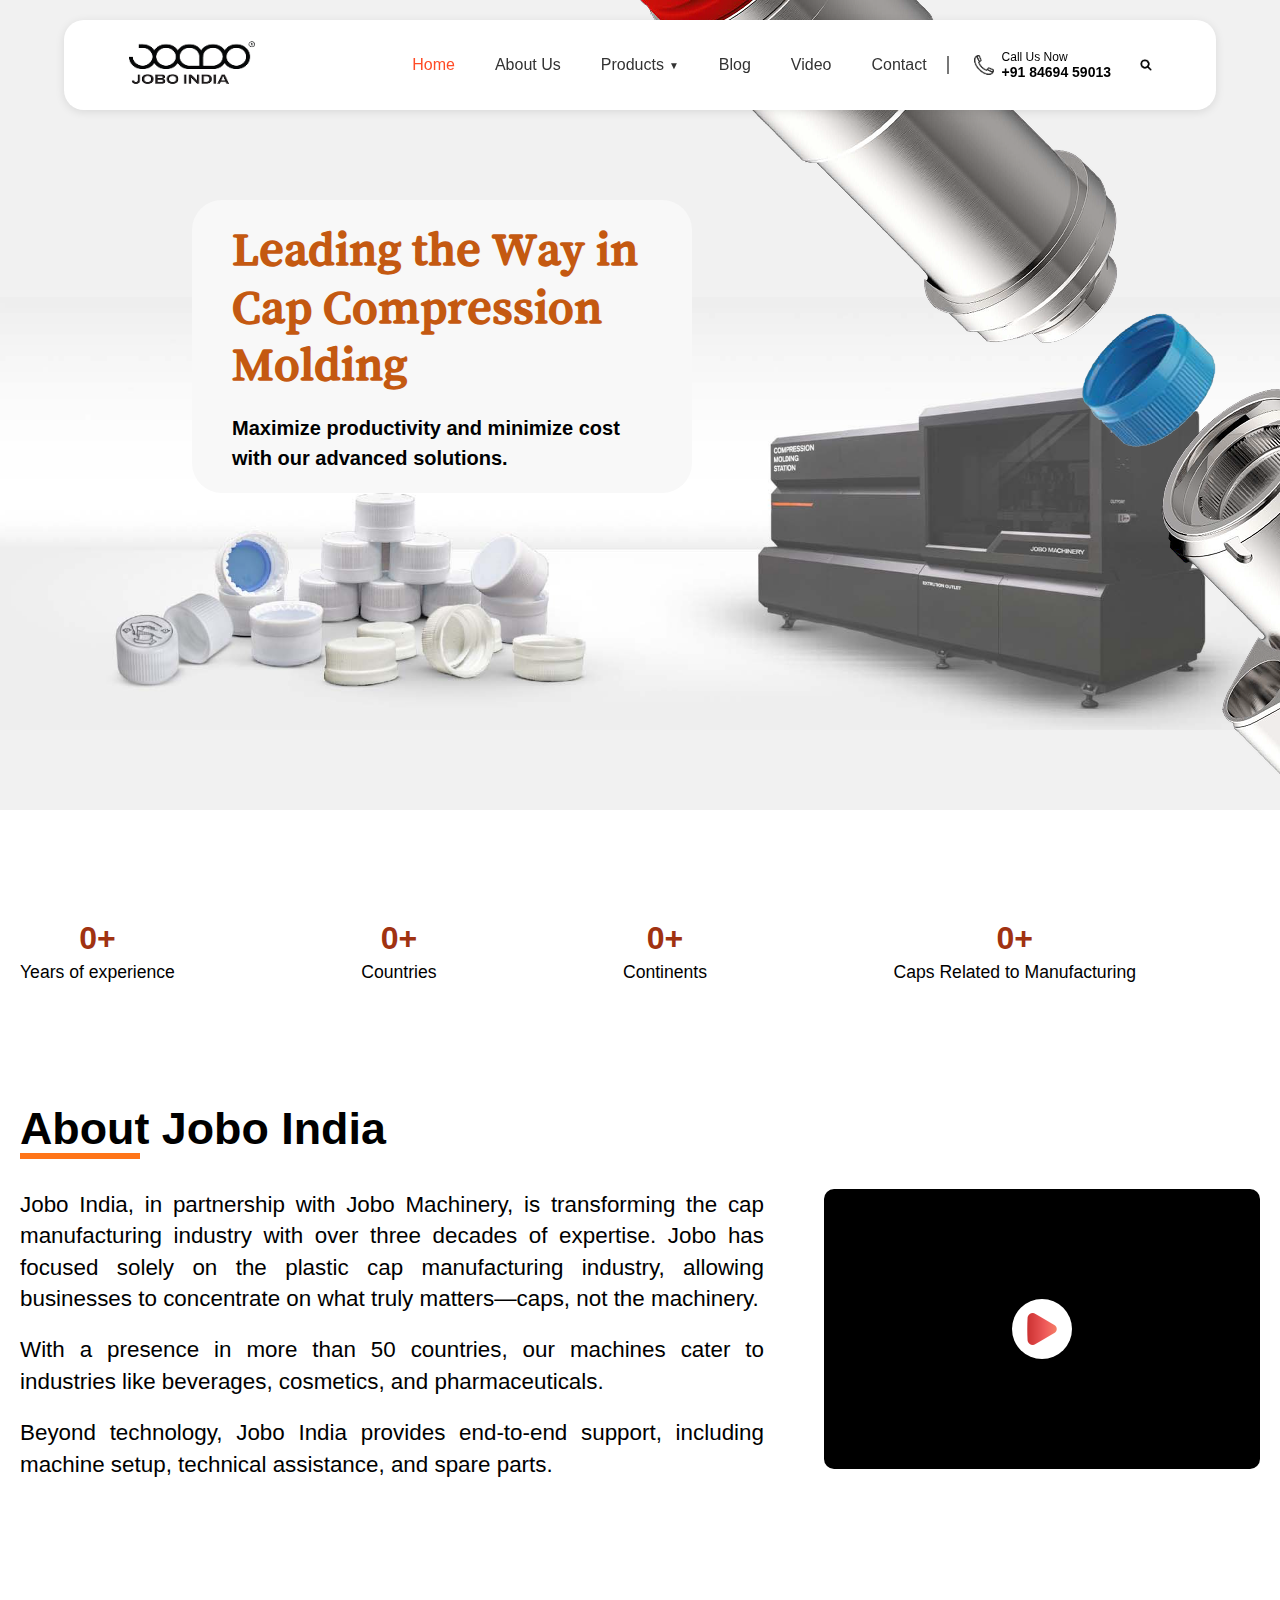
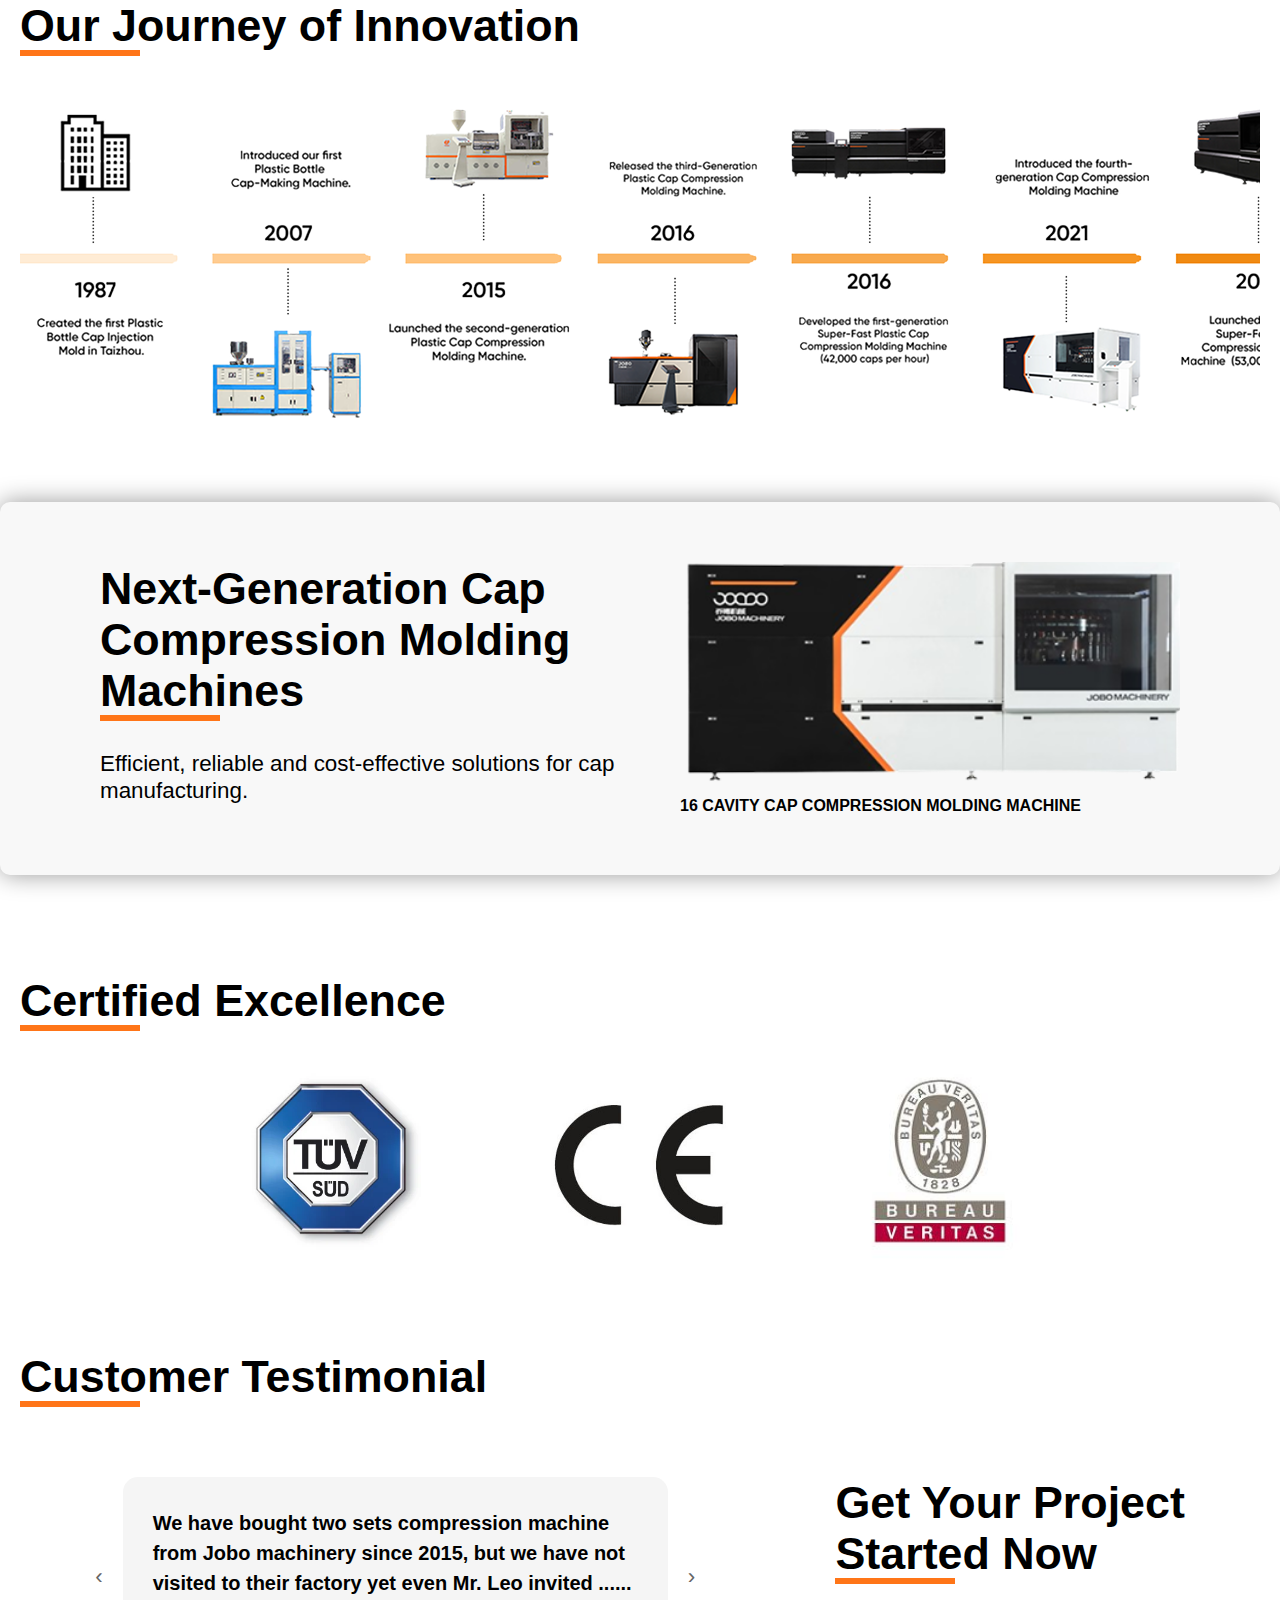
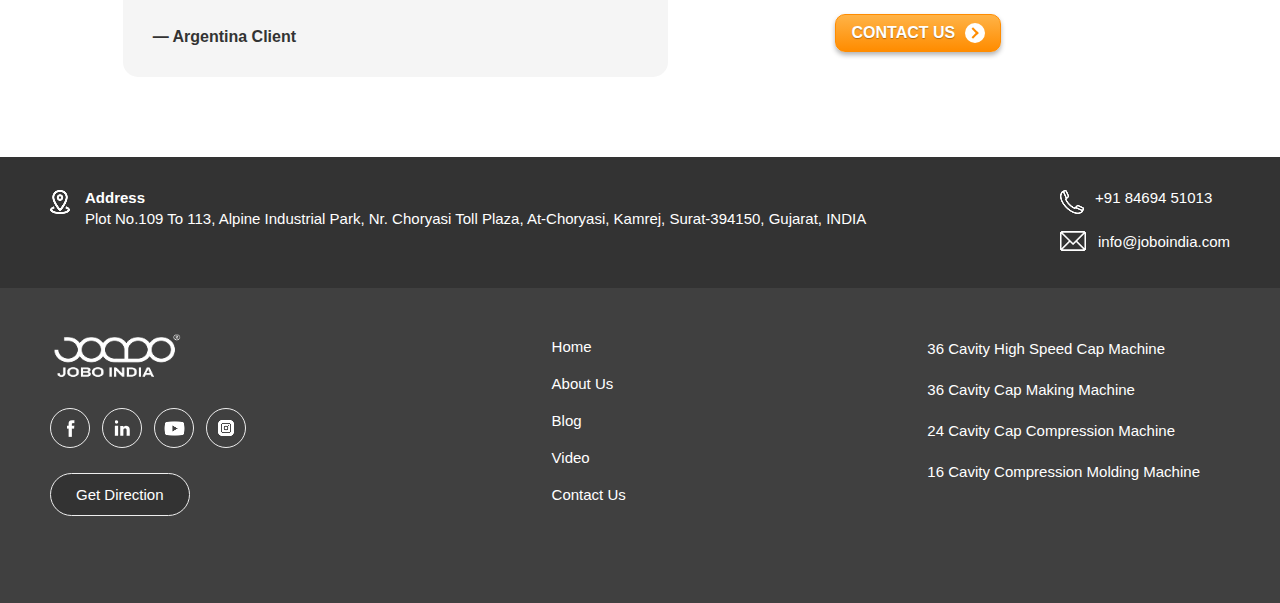
<file: index.html>
<!DOCTYPE html>
<html lang="en">
<head>
    <meta charset="UTF-8">
    <meta name="viewport" content="width=device-width, initial-scale=1.0">
    <title>Cap Compression Molding</title>
    <link rel="stylesheet" href="styles.css">
</head>
<body>
    <nav class="navbar">
        <a href="/index.html">
            <div class="logo" style="margin-bottom:0px;">
                <img src="./images/logo/logo.png" alt="JOBO INDIA">
            </div>
        </a>
        <div class="navbar-content">
            <div class="nav-links">
                <a href="#" class="active">Home</a>
                <a href="/about.html">About Us</a>
                <div class="dropdown">
                    <a href="#">Products</a>
                    <div class="dropdown-menu">
                        <a href="/product-four.html">36 Cavity High Speed Cap Machine</a>
                    <a href="/product-three.html">36 Cavity Cap Making Machine</a>
                    <a href="/product-two.html">24 Cavity Cap Compression Machine</a>
                    <a href="/product.html">16 Cavity Compression Molding Machine</a>
                    </div>
                </div>
                <a href="#">Blog</a>
                <a href="/videos.html">Video</a>
                <a href="#">Contact</a>
            </div>
            <div class="call-button">
                <img src="./images/icons/call.png" alt="phone">
                <div style="display: flex; flex-direction: column;">
                    <span style="font-size:12px;font-weight:500;">Call Us Now</span>
                    <span style="font-size:14px;font-weight:600;">+91 84694 59013</span>
                </div>
            </div>
            <div class="search-button">
                <img src="./images/icons/search.png" alt="search">
            </div>
        </div>
        
        <div class="mobile-menu-btn">
            <span></span>
            <span></span>
            <span></span>
        </div>
    </nav>

    <div class="banner-wrapper">
        <header class="hero">
            <div class="hero-content">
                <h1>Leading the Way in Cap Compression Molding</h1>
                <p>Maximize productivity and minimize cost with our advanced solutions.</p>
            </div>
            
        </header>
        <div class="machine-image">
            <img src="./images/banner/homeBannerTwo.png" alt="Machinery">
        </div>
    </div>

    <!-- ------------ stats container ------------ -->

    <div class="stats-container container">
       <div class="stats-wrapper">
            <div class="stat-item">
                <div class="count-wrapper">
                    <span class="stat-number" data-count="35">0</span><span>+</span>
                </div>
                <p class="stat-label">Years of experience</p>
            </div>
            <div class="stat-item">
                <div class="count-wrapper">
                    <span class="stat-number" data-count="50">0</span><span>+</span>
                </div>
                <p class="stat-label">Countries</p>
            </div>
            <div class="stat-item">
                <div class="count-wrapper">
                    <span class="stat-number" data-count="5">0</span><span>+</span>
                </div>
                <p class="stat-label">Continents</p>
            </div>
            <div class="stat-item">
                <div class="count-wrapper">
                    <span class="stat-number" data-count="280000000000">0</span><span>+</span>
                </div>
                <p class="stat-label">Caps Related to Manufacturing</p>
            </div>
       </div>
    </div>


    <!-- ------------------- about section ----------------- -->

    <section class="about-section container">
        <div class="about-content">
            <h2 class="title">About Jobo India</h2>
            <p class="about-text">
                Jobo India, in partnership with Jobo Machinery, is transforming the cap manufacturing industry with over three decades of expertise. 
                Jobo has focused solely on the plastic cap manufacturing industry, allowing businesses to concentrate on what truly matters—caps, not the machinery.
            </p>
            <p class="about-text">
                With a presence in more than 50 countries, our machines cater to industries like beverages, cosmetics, and pharmaceuticals.
            </p>
            <p class="about-text">
                Beyond technology, Jobo India provides end-to-end support, including machine setup, technical assistance, and spare parts.
            </p>
        </div>
        <div class="about-video">
            <iframe width="100%" height="100%" src="https://www.youtube.com/embed/YbJdonwyXUM?si=PECOtCnrYdE19nOH" title="YouTube video player" frameborder="0" allow="accelerometer; autoplay; clipboard-write; encrypted-media; gyroscope; picture-in-picture; web-share" referrerpolicy="strict-origin-when-cross-origin" allowfullscreen></iframe>
            <div class="play-button">
                <img src="./images/icons/play.png" alt="play-buton">
            </div>
        </div>
    </section>



    <!-- ------------------- history section ----------------- -->

    <section class="history-section container">
            <div class="history-content" style="overflow:auto;">
                <h2 class="title">Our Journey of Innovation</h2>
                <div class="history-wrapper">
                    <img src="./images/banner/history.png" alt="history-image">
                </div>
            </div>
    </section>


    <!-- ------------------- machine section ----------------- -->

    <div class="machine-section">
        <div class="machine-content">
            <h1 class="title">Next-Generation Cap Compression Molding Machines</h1>
            <p>Efficient, reliable and cost-effective solutions for cap manufacturing.</p>
        </div>
        <div class="machine-img">
            <img src="/./images/product/home_prod.png" alt="16 CAVITY CAP COMPRESSION MOLDING MACHINE">
            <h4 class="machine-title">16 CAVITY CAP COMPRESSION MOLDING MACHINE</h4>
        </div>
    </div>

    <!-- ---------------- certified section -------------- -->

    <div class="certified-section container">
        <h2 class="title">Certified Excellence</h2>
        <div class="certificate-wrapper">
            <div class="certification-logos">
                <img src="./images/certificate/certi1.webp" alt="TUV SUD Certification" class="tuv-logo">
            </div>
            <div class="certification-logos">
                <img src="./images/certificate/certi2.jpg" alt="CE Certification" class="ce-logo">
            </div>
            <div class="certification-logos">
                <img src="./images/certificate/certi3.jpg" alt="Bureau Veritas Certification" class="veritas-logo">
            </div>
        </div>
    </div>


    <!-- ---------------------- testimonial section --------------------- -->

    <div class="testimonial-container container">
        <h2 class="title">Customer Testimonial</h2>
        <div class="testi-wrapper">
            <div class="testimonial-section">
                <div class="testimonial-slider">
                    <span class="arrow" onclick="moveSlide(-1)">&#8249;</span>
                    <div class="testimonial-wrapper">
                        <div class="testimonials" id="testimonialSlides">
                            <div class="testimonial-content">
                                <p class="testimonial-text">We have bought two sets compression machine from Jobo machinery since 2015, but we have not visited to their factory yet even Mr. Leo invited ......</p>
                                <p class="client-name">— Argentina Client</p>
                            </div>
                            <div class="testimonial-content">
                                <p class="testimonial-text">The quality of the compression molding machine exceeded our expectations. The technical support team has been very responsive...</p>
                                <p class="client-name">— Brazil Customer</p>
                            </div>
                            <div class="testimonial-content">
                                <p class="testimonial-text">After implementing the Jobo machinery solutions, our production efficiency increased by 40%. Their after-sales service is exceptional...</p>
                                <p class="client-name">— Mexico Industrial</p>
                            </div>
                            <div class="testimonial-content">
                                <p class="testimonial-text">The installation process was smooth, and the training provided was comprehensive. We're looking forward to our next purchase...</p>
                                <p class="client-name">— Colombia Factory</p>
                            </div>
                        </div>
                    </div>
                    <span class="arrow" onclick="moveSlide(1)">&#8250;</span>
                </div>
            </div>
            <div class="project-section">
                <h2 class="title">Get Your Project <br> Started Now</h2>
                <a href="#" class="contact-button">
                    <div class="contact-button-inner">
                        <span class="contact-text">CONTACT US</span>
                        <div class="arrow-circle">
                            <i class="arrowbtn"></i>
                        </div>
                    </div>
                </a>
            </div>
        </div>
    </div>



    <div class="footer-above ">
        <div class="contact-info">
            <div class="contact-item">

                <div class="icon"><img src="/images/icons/address.png" alt="JOBO INDIA"></div>
                <div>
                    <h4>Address</h4>
                    <div>Plot No.109 To 113, Alpine Industrial Park, Nr. Choryasi Toll Plaza, At-Choryasi, Kamrej, Surat-394150, Gujarat, INDIA</div>
                </div>
            </div>
            
            <div style="display: flex; flex-direction: column; align-items: start; justify-content: space-between;">
                <div class="contact-item" style="margin-bottom:15px;">
                    <div class="icon"><img src="/images/icons/call_white.png" alt="JOBO INDIA"></div>
                    <div>+91 84694 51013</div>
                </div>
                
                <div class="contact-item" style="display:flex; justify-content: center; align-items: center; gap: 18px;">
                    <div class="icon" style="margin-bottom:10px;"><img src="/images/icons/mail.png" alt="JOBO INDIA"></div>
                    <div>info@joboindia.com</div>
                </div>
            </div>
        </div>
    </div>
    <footer class="footer">
        <div class="footer-content">
            <div class="left-section">
                <div class="logo">
                    <img src="/images/logo/logo_white.png" alt="JOBO INDIA">
                </div>
                
                
                
                <div class="social-icons">
                    <div class="social-icon"><img src="/images/icons/fb.png" alt="JOBO INDIA"></div>
                    <div class="social-icon"><img src="/images/icons/linkedin.png" alt="JOBO INDIA"></div>
                    <div class="social-icon"><img src="/images/icons/youtube.png" alt="JOBO INDIA"></div>
                    <div class="social-icon"><img src="/images/icons/insta.png" alt="JOBO INDIA"></div>
                </div>
                
                <a href="#" class="get-direction">Get Direction</a>
            </div>
            
                <div class="navigation">
                    <a href="#">Home</a>
                    <a href="/about.html">About Us</a>
                    <a href="#">Blog</a>
                    <a href="/videos.html">Video</a>
                    <a href="#">Contact Us</a>
                </div>
                
                <div class="products">
                       <a href="/product-four.html">36 Cavity High Speed Cap Machine</a>
                    <a href="/product-three.html">36 Cavity Cap Making Machine</a>
                    <a href="/product-two.html">24 Cavity Cap Compression Machine</a>
                    <a href="/product.html">16 Cavity Compression Molding Machine</a>
                </div>
        </div>
    </footer>
    
    

    



    <script src="script.js"></script>
    <script src="hoverMenu.js"></script>
    <script src="hideinspect.js"></script>
    
</body>
</html>
</file>
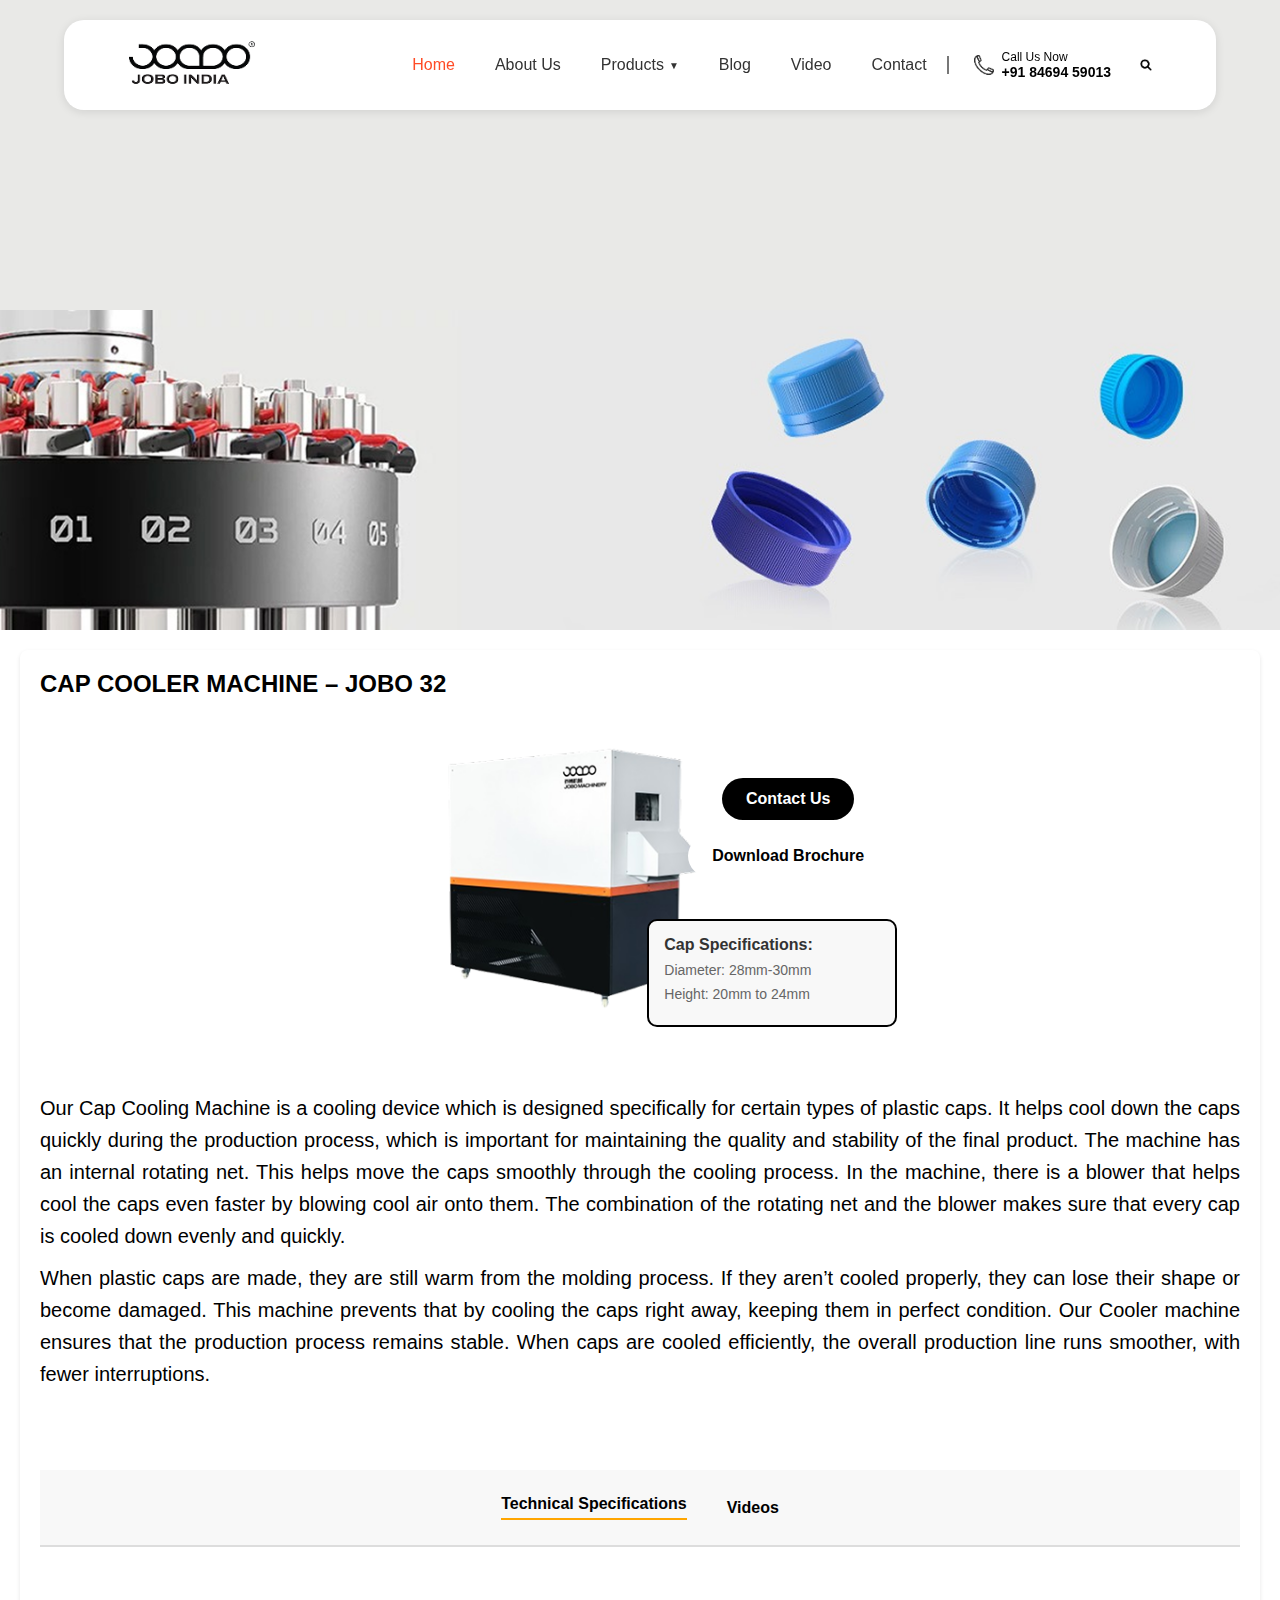
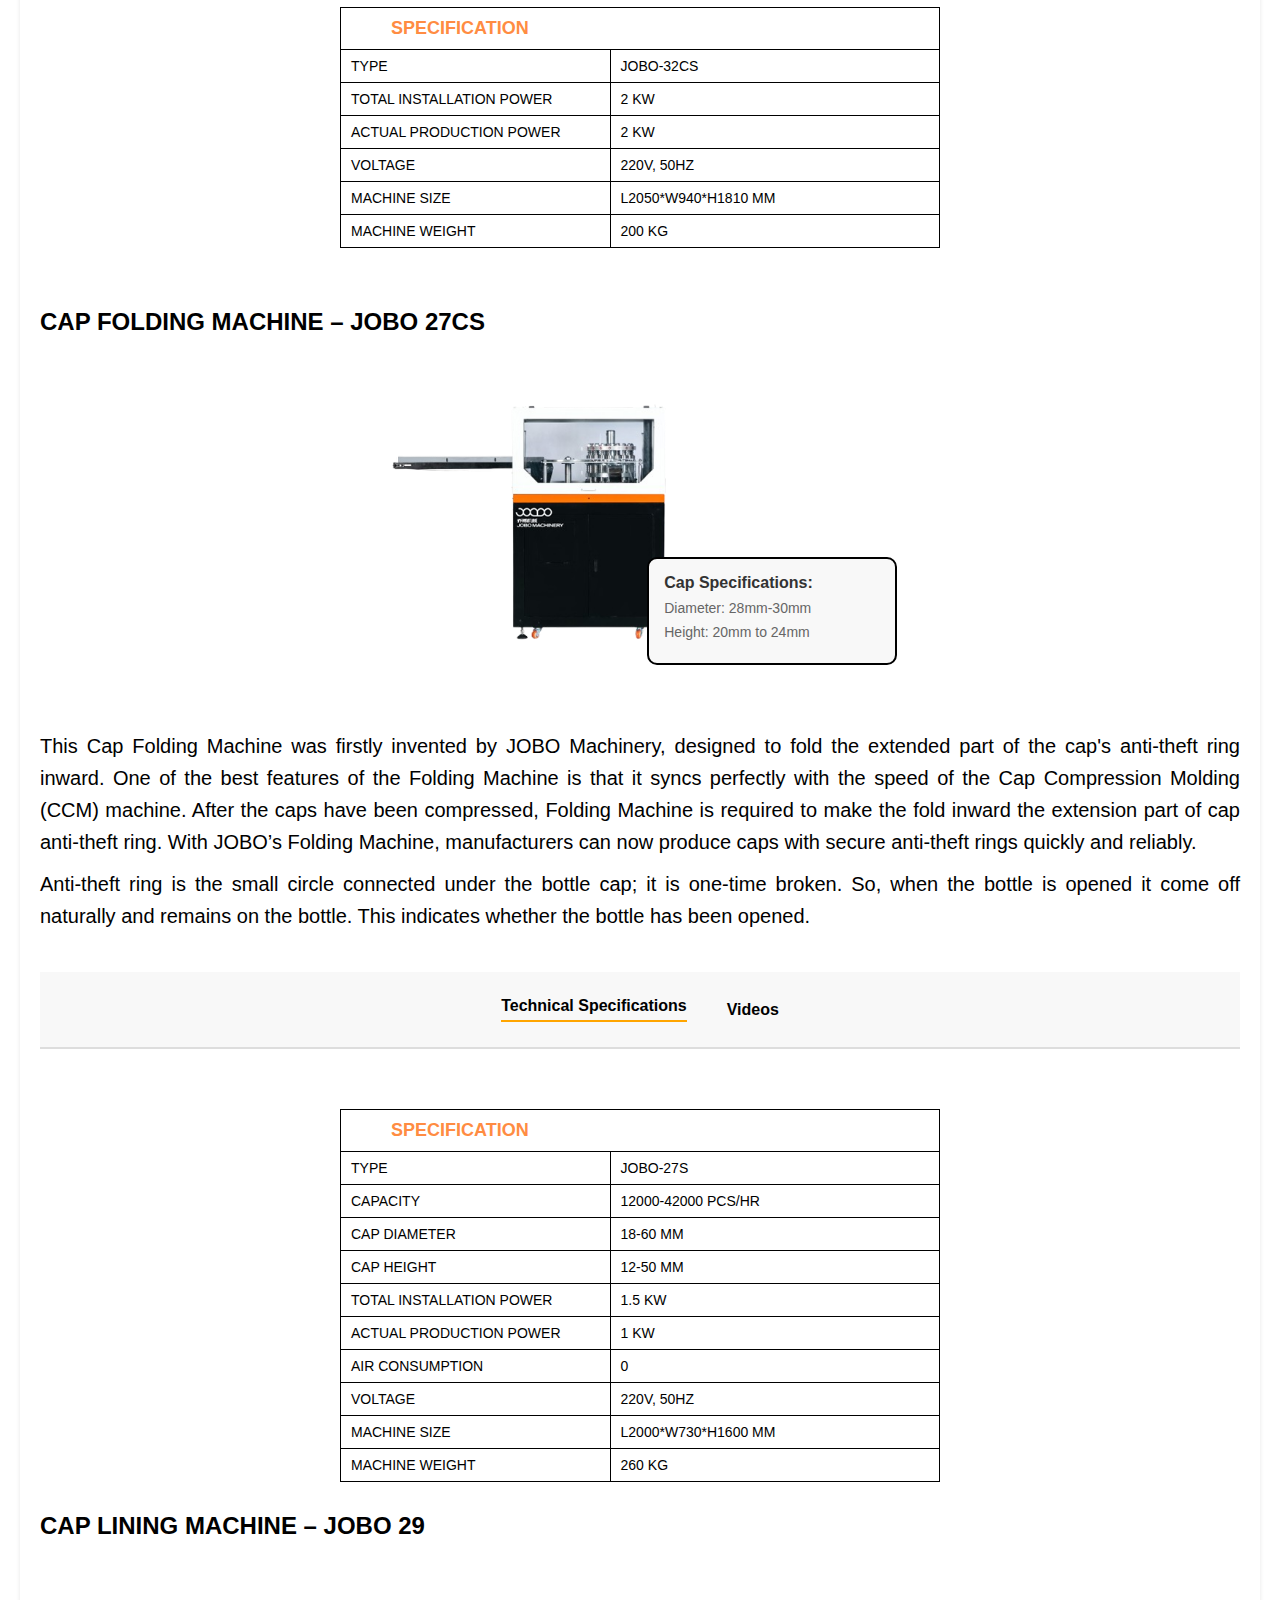
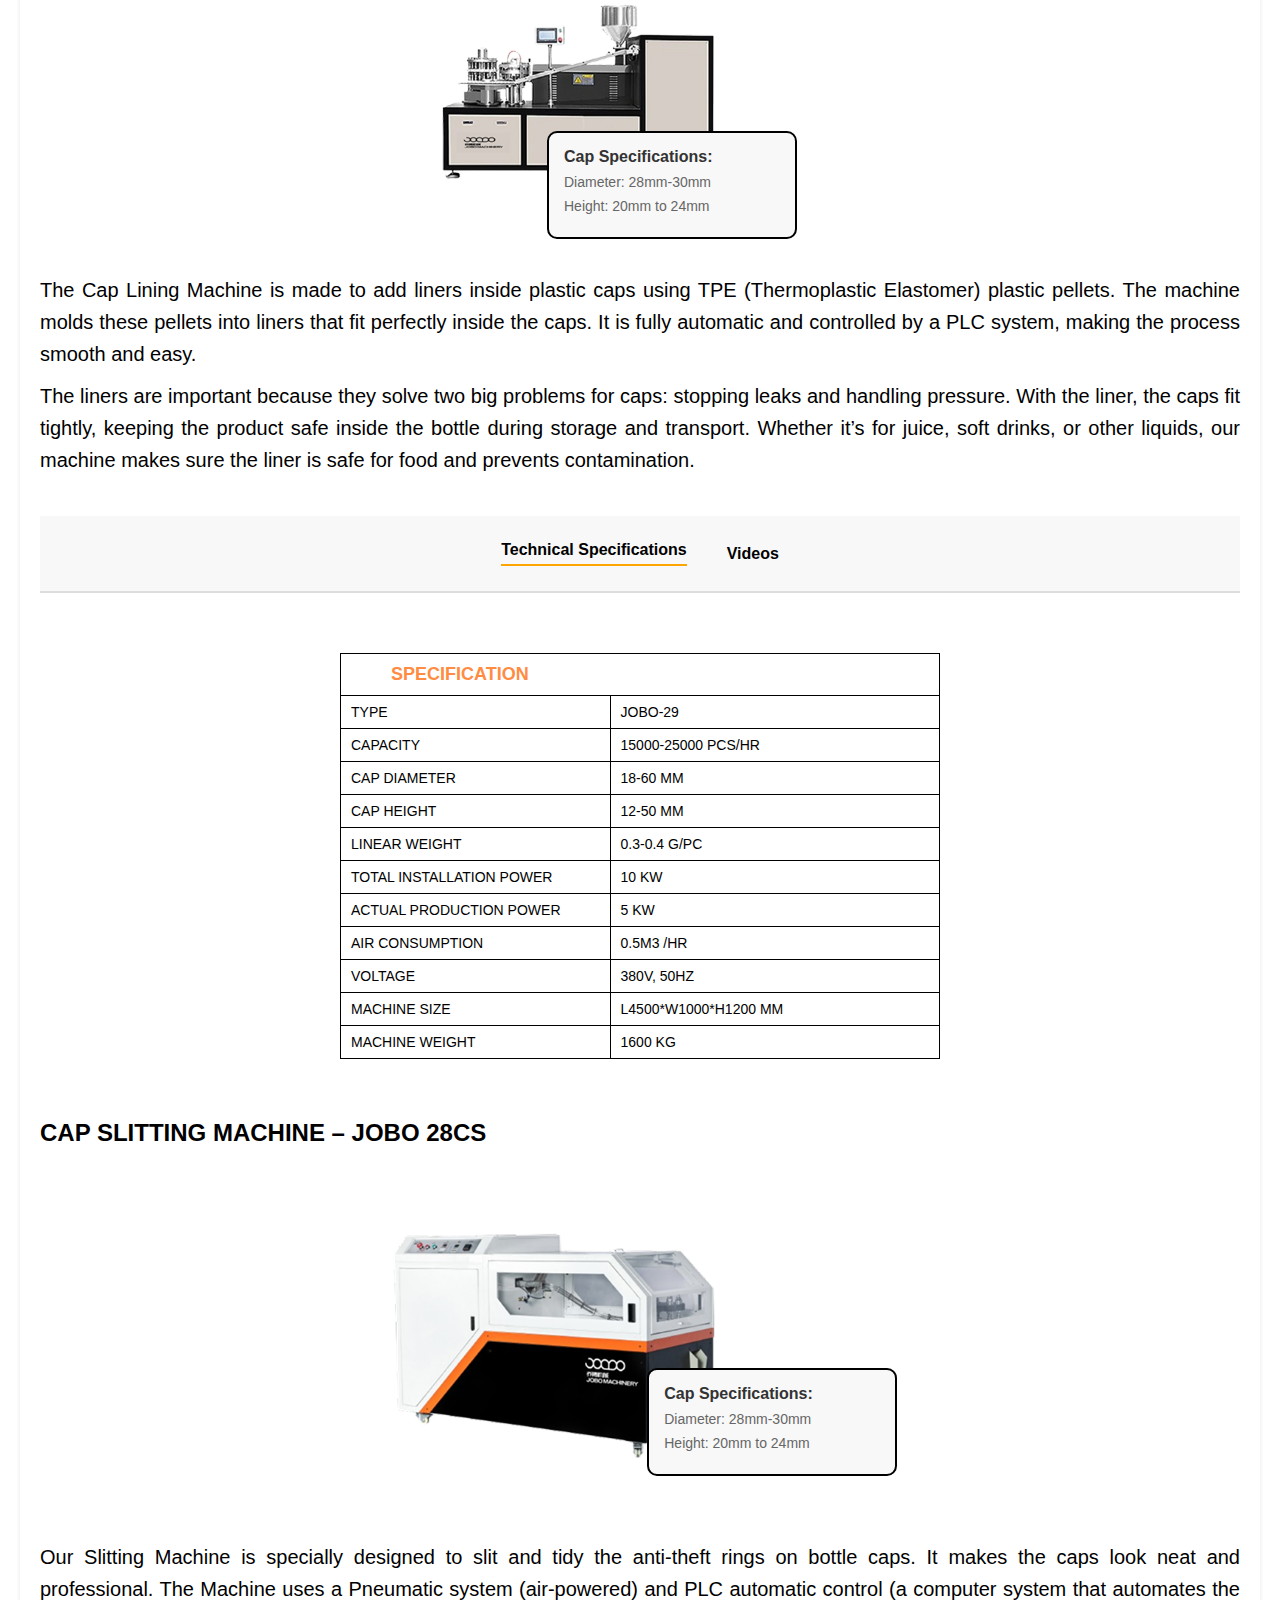
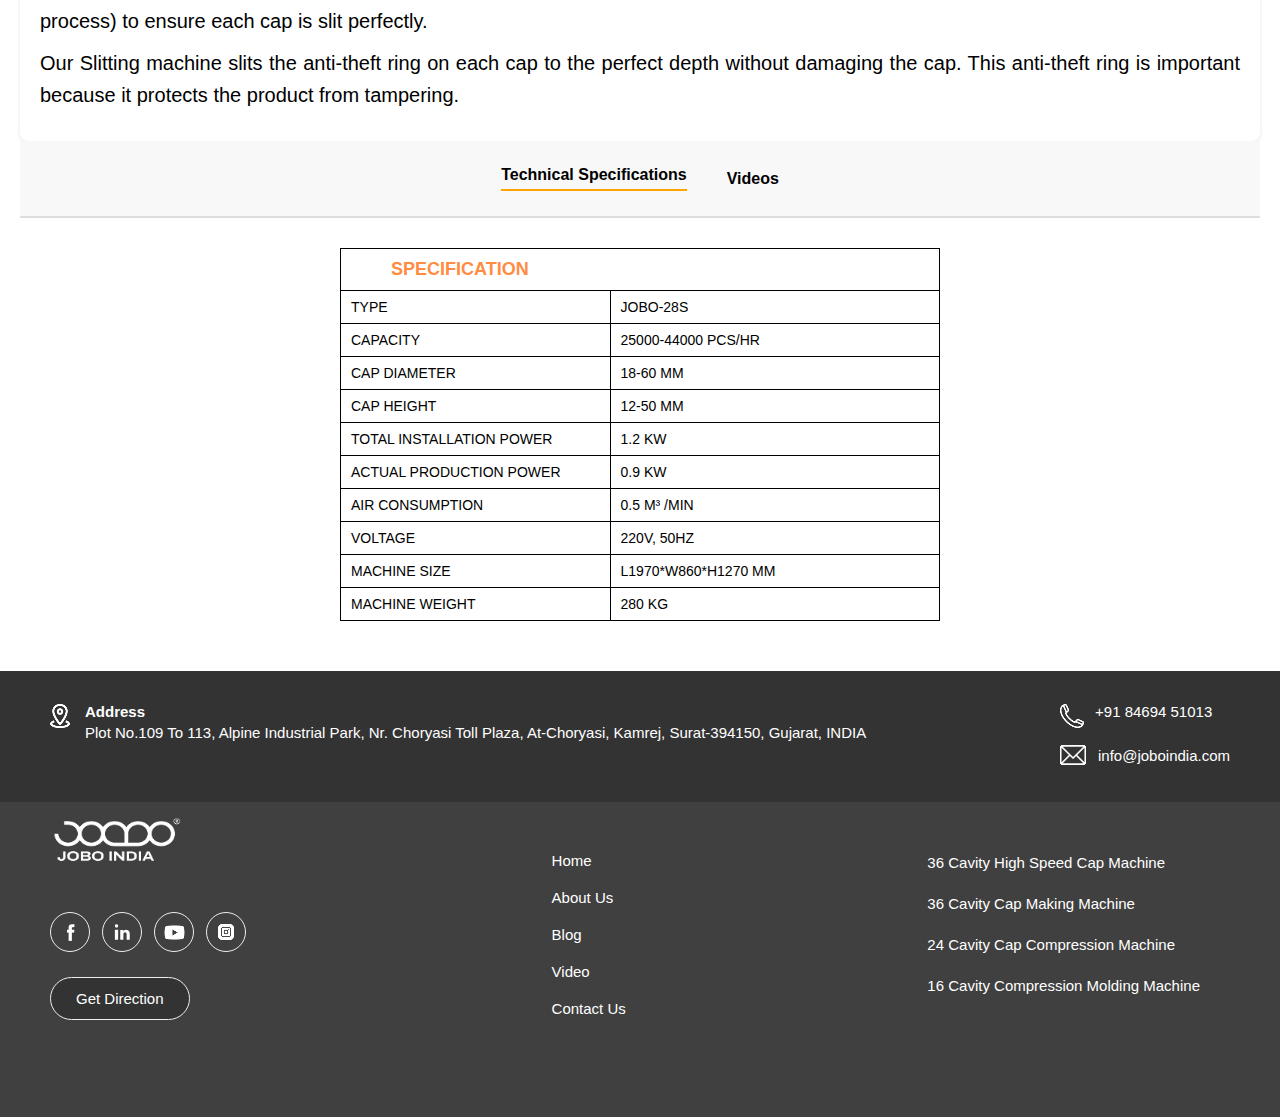
<file: common-prod.html>
<!DOCTYPE html>
<html>

<head>
    <meta charset="UTF-8">
    <meta name="viewport" content="width=device-width, initial-scale=1.0">
    <title>Cap Compression Molding</title>
    <link rel="stylesheet" href="product.css">
    <link rel="stylesheet" href="./styles/tables.css">
    <style>
        .right-specs {
            height: auto;
            /* Adjust height dynamically */
            width: 250px;
            position: absolute;
            bottom: 5px;
            /* Adjust as needed */
            right: 53px;
            /* Adjust as needed */
            background: #f8f8f8;
            padding: 15px;
            border-radius: 10px;
            /* Smooth rounded edges */
            border: 2px solid black;
            /* Slightly thicker border */

        }
    </style>
</head>

<body>

    <nav class="navbar">
        <a href="/index.html">
            <div class="logo" style="margin-bottom:0px;">
                <img src="./images/logo/logo.png" alt="JOBO INDIA">
            </div>
        </a>
        <div class="navbar-content">
            <div class="nav-links">
                <a href="#" class="active">Home</a>
                <a href="/about.html">About Us</a>
                <div class="dropdown">
                    <a href="#">Products</a>
                    <div class="dropdown-menu">
                        <a href="/product-four.html">36 Cavity High Speed Cap Machine</a>
                        <a href="/product-three.html">36 Cavity Cap Making Machine</a>
                        <a href="/product-two.html">24 Cavity Cap Compression Machine</a>
                        <a href="/product.html">16 Cavity Compression Molding Machine</a>
                    </div>
                </div>
                <a href="#">Blog</a>
                <a href="/videos.html">Video</a>
                <a href="#">Contact</a>
            </div>
            <div class="call-button">
                <img src="./images/icons/call.png" alt="phone">
                <div style="display: flex; flex-direction: column;">
                    <span style="font-size:12px;font-weight:500;">Call Us Now</span>
                    <span style="font-size:14px;font-weight:600;">+91 84694 59013</span>
                </div>
            </div>
            <div class="search-button">
                <img src="./images/icons/search.png" alt="search">
            </div>
        </div>

        <div class="mobile-menu-btn">
            <span></span>
            <span></span>
            <span></span>
        </div>
    </nav>


    <header class="hero">
    </header>



    <div class="prodContent container">
        <div class="main-content">
            <h2>CAP COOLER MACHINE – JOBO 32</h2>

            <div class="product-section" style="max-width:fit-content; margin:0 auto">
                <div class="left-content">
                    <img style="max-height: 300px;width:auto" src="./images/product/prodfour.png"
                        alt="CAP COOLER MACHINE – JOBO 32" class="product-image">
                </div>
                <div class="buttons-container">
                    <a href="contact.html" class="contact-button">Contact Us</a>
                    <a href="./brochure/brochure.pdf" target="_blank" download class="download-button">Download
                        Brochure</a>
                </div>

                <div class="right-specs">
                    <h3>Cap Specifications:</h3>
                    <div class="spec-detail">Diameter: 28mm-30mm</div>
                    <div class="spec-detail">Height: 20mm to 24mm</div>
                </div>
            </div>

            <div class="description" style="margin-bottom:40px;">
                <p class="text-about">
                    Our Cap Cooling Machine is a cooling device which is designed specifically for certain types of
                    plastic caps. It helps
                    cool down the caps quickly during the production process, which is important for maintaining the
                    quality and stability
                    of the final product. The machine has an internal rotating net. This helps move the caps smoothly
                    through the cooling
                    process. In the machine, there is a blower that helps cool the caps even faster by blowing cool air
                    onto them. The
                    combination of the rotating net and the blower makes sure that every cap is cooled down evenly and
                    quickly.
                </p>

                <p class="text-about">
                    When plastic caps are made, they are still warm from the molding process. If they aren’t cooled
                    properly, they can lose their shape or become damaged. This machine prevents that by cooling the
                    caps right away, keeping them in perfect condition. Our Cooler machine ensures that the production
                    process remains stable. When caps are cooled efficiently, the overall production line runs smoother,
                    with fewer interruptions.
                </p>
            </div>




            <div class="tab-container">
                <button class="tab-button active" onclick="openTab(event, 'technical1')">Technical
                    Specifications</button>
                <button class="tab-button " onclick="openTab(event, 'videos1')">Videos</button>
            </div>


            <div class="tab-content-wrapper">

                <div id="technical1" class="tab-content active">
                    <table>
                        <tr>
                            <th colspan="2">SPECIFICATION</th>
                        </tr>
                        <tr>
                            <td>TYPE</td>
                            <td>JOBO-32CS</td>
                        </tr>
                       <tr>
                            <td>TOTAL INSTALLATION POWER</td>
                            <td>2 KW</td>
                        </tr>
                        <tr>
                            <td>ACTUAL PRODUCTION POWER</td>
                            <td>2 KW</td>
                        </tr>
                        <tr>
                            <td>VOLTAGE</td>
                            <td>220V, 50HZ</td>
                        </tr>
                        <tr>
                            <td>MACHINE SIZE</td>
                            <td>L2050*W940*H1810 MM</td>
                        </tr>
                        <tr>
                            <td>MACHINE WEIGHT</td>
                            <td>200 KG</td>
                        </tr>
                    </table>
                </div>

                <div id="videos1" class="tab-content ">
                    <div class="video-container-wrapper">
                        <div class="video-container-border"></div>
                        <div class="video-container">
                            <!-- <iframe width="560" height="315" src="https://www.youtube.com/embed/w6WgSPCXsOs?si=UIA1_Ru3DinDwB6O"
                        title="YouTube video player" frameborder="0"
                        allow="accelerometer; autoplay; clipboard-write; encrypted-media; gyroscope; picture-in-picture; web-share"
                        referrerpolicy="strict-origin-when-cross-origin" allowfullscreen></iframe> -->

                        </div>
                    </div>
                </div>
            </div>


            <h2>CAP FOLDING MACHINE – JOBO 27CS</h2>

            <div class="product-section" style="max-width:fit-content; margin:0 auto">
                <div class="left-content">
                    <img style="max-height: 300px;width:auto" src="./images/product/prodfive.png"
                        alt="16 Cavity Cap Compression Molding Machine" class="product-image">
                </div>

                <div class="right-specs">
                    <h3>Cap Specifications:</h3>
                    <div class="spec-detail">Diameter: 28mm-30mm</div>
                    <div class="spec-detail">Height: 20mm to 24mm</div>
                </div>
            </div>


            <div class="description">
                <p class="text-about">
                    This Cap Folding Machine was firstly invented by JOBO Machinery, designed to fold the extended part
                    of the cap's
                    anti-theft ring inward. One of the best features of the Folding Machine is that it syncs perfectly
                    with the speed of the
                    Cap Compression Molding (CCM) machine. After the caps have been compressed, Folding Machine is
                    required to make the fold
                    inward the extension part of cap anti-theft ring. With JOBO’s Folding Machine, manufacturers can now
                    produce caps with
                    secure anti-theft rings quickly and reliably.
                </p>

                <p class="text-about">
                    Anti-theft ring is the small circle connected under the bottle cap; it is one-time broken. So, when
                    the bottle is opened it come off naturally and remains on the bottle. This indicates whether the
                    bottle has been opened.
                </p>

            </div>

            <div class="tab-container">
                <button class="tab-button active" onclick="openTab(event, 'technical2')">Technical
                    Specifications</button>
                <button class="tab-button " onclick="openTab(event, 'videos2')">Videos</button>
            </div>


            <div class="tab-content-wrapper">

                <div id="technical2" class="tab-content active">
                    <table>
                        <tr>
                            <th colspan="2">SPECIFICATION</th>
                        </tr>
                        <tr>
                            <td>TYPE</td>
                            <td>JOBO-27S</td>
                        </tr>
                        <tr>
                            <td>CAPACITY</td>
                            <td>12000-42000 PCS/HR</td>
                        </tr>
                        <tr>
                            <td>CAP DIAMETER</td>
                            <td>18-60 MM</td>
                        </tr>
                        <tr>
                            <td>CAP HEIGHT</td>
                            <td>12-50 MM</td>
                        </tr>
                        <tr>
                            <td>TOTAL INSTALLATION POWER</td>
                            <td>1.5 KW</td>
                        </tr>
                        <tr>
                            <td>ACTUAL PRODUCTION POWER</td>
                            <td>1 KW</td>
                        </tr>
                        <tr>
                            <td>AIR CONSUMPTION</td>
                            <td>0</td>
                        </tr>
                        <tr>
                            <td>VOLTAGE</td>
                            <td>220V, 50HZ</td>
                        </tr>
                        <tr>
                            <td>MACHINE SIZE</td>
                            <td>L2000*W730*H1600 MM</td>
                        </tr>
                        <tr>
                            <td>MACHINE WEIGHT</td>
                            <td>260 KG</td>
                        </tr>
                    </table>
                </div>

                <div id="videos2" class="tab-content ">
                    <div class="video-container-wrapper">
                        <div class="video-container-border"></div>
                        <div class="video-container">
                            <!-- <iframe width="560" height="315" src="https://www.youtube.com/embed/w6WgSPCXsOs?si=UIA1_Ru3DinDwB6O"
                                    title="YouTube video player" frameborder="0"
                                    allow="accelerometer; autoplay; clipboard-write; encrypted-media; gyroscope; picture-in-picture; web-share"
                                    referrerpolicy="strict-origin-when-cross-origin" allowfullscreen></iframe> -->

                        </div>
                    </div>

                </div>

                <h2>CAP LINING MACHINE – JOBO 29</h2>

                <div class="product-section" style="max-width:fit-content; margin:0 auto">
                    <div class="left-content">
                        <img style="max-height: 300px;width:auto" src="./images/product/prodsix.png"
                            alt="16 Cavity Cap Compression Molding Machine" class="product-image">
                    </div>

                    <div class="right-specs">
                        <h3>Cap Specifications:</h3>
                        <div class="spec-detail">Diameter: 28mm-30mm</div>
                        <div class="spec-detail">Height: 20mm to 24mm</div>
                    </div>
                </div>


                <div class="description">
                    <p class="text-about">The Cap Lining Machine is made to add liners inside plastic caps using TPE
                        (Thermoplastic Elastomer) plastic pellets.
                        The machine molds these pellets into liners that fit perfectly inside the caps. It is fully
                        automatic and controlled by
                        a PLC system, making the process smooth and easy.</p>

                    <p class="text-about">The liners are important because they solve two big problems for caps:
                        stopping leaks and handling pressure. With the liner, the caps fit tightly, keeping the product
                        safe inside the bottle during storage and transport. Whether it’s for juice, soft drinks, or
                        other liquids, our machine makes sure the liner is safe for food and prevents contamination.</p>
                </div>
            </div>

            <div class="tab-container">

                <button class="tab-button active" onclick="openTab(event, 'technical3')">Technical
                    Specifications</button>
                <button class="tab-button " onclick="openTab(event, 'videos3')">Videos</button>
            </div>


            <div class="tab-content-wrapper">

                <div id="technical3" class="tab-content active">
                    <table>
                        <tr>
                            <th colspan="2">SPECIFICATION</th>
                        </tr>
                        <tr>
                            <td>TYPE</td>
                            <td>JOBO-29</td>
                        </tr>
                        <tr>
                            <td>CAPACITY</td>
                            <td>15000-25000 PCS/HR</td>
                        </tr>
                        <tr>
                            <td>CAP DIAMETER</td>
                            <td>18-60 MM</td>
                        </tr>
                        <tr>
                            <td>CAP HEIGHT</td>
                            <td>12-50 MM</td>
                        </tr>
                        <tr>
                            <td>LINEAR WEIGHT</td>
                            <td>0.3-0.4 G/PC</td>
                        </tr>
                        <tr>
                            <td>TOTAL INSTALLATION POWER</td>
                            <td>10 KW</td>
                        </tr>
                        <tr>
                            <td>ACTUAL PRODUCTION POWER</td>
                            <td>5 KW</td>
                        </tr>
                        <tr>
                            <td>AIR CONSUMPTION</td>
                            <td>0.5M3 /HR</td>
                        </tr>
                        <tr>
                            <td>VOLTAGE</td>
                            <td>380V, 50HZ</td>
                        </tr>
                        <tr>
                            <td>MACHINE SIZE</td>
                            <td>L4500*W1000*H1200 MM</td>
                        </tr>
                        <tr>
                            <td>MACHINE WEIGHT</td>
                            <td>1600 KG</td>
                        </tr>
                    </table>
                </div>

                <div id="videos3" class="tab-content ">
                    <div class="video-container-wrapper">
                        <div class="video-container-border"></div>
                        <div class="video-container">
                            <!-- <iframe width="560" height="315" src="https://www.youtube.com/embed/w6WgSPCXsOs?si=UIA1_Ru3DinDwB6O"
                                                title="YouTube video player" frameborder="0"
                                                allow="accelerometer; autoplay; clipboard-write; encrypted-media; gyroscope; picture-in-picture; web-share"
                                                referrerpolicy="strict-origin-when-cross-origin" allowfullscreen></iframe> -->

                        </div>
                    </div>

                </div>
            </div>

                <h2>CAP SLITTING MACHINE – JOBO 28CS</h2>

                <div class="product-section" style="max-width:fit-content; margin:0 auto">
                    <div class="left-content">
                        <img style="max-height: 300px;width:auto" src="./images/product/prodseven.png"
                            alt="16 Cavity Cap Compression Molding Machine" class="product-image">
                    </div>

                    <div class="right-specs">
                        <h3>Cap Specifications:</h3>
                        <div class="spec-detail">Diameter: 28mm-30mm</div>
                        <div class="spec-detail">Height: 20mm to 24mm</div>
                    </div>
                </div>


                <div class="description">
                    <p class="text-about">Our Slitting Machine is specially designed to slit and tidy the anti-theft rings on bottle caps. It makes the caps look
                    neat and professional. The Machine uses a Pneumatic system (air-powered) and PLC automatic control (a computer system
                    that automates the process) to ensure each cap is slit perfectly.
                    </p>
                    <p class="text-about">Our Slitting machine slits the anti-theft ring on each cap to the perfect depth without damaging the cap. This anti-theft ring is important because it protects the product from tampering.
                    </p>
                </div>
            </div>

            <div class="tab-container">
                <button class="tab-button active" onclick="openTab(event, 'technical4')">Technical Specifications</button>
                <button class="tab-button " onclick="openTab(event, 'videos4')">Videos</button>
            </div>

            <div class="tab-content-wrapper">
            
                <div id="technical4" class="tab-content active">
                    <table>
                        <tr>
                            <th colspan="2">SPECIFICATION</th>
                        </tr>
                        <tr>
                            <td>TYPE</td>
                            <td>JOBO-28S</td>
                        </tr>
                        <tr>
                            <td>CAPACITY</td>
                            <td>25000-44000 PCS/HR</td>
                        </tr>
                        <tr>
                            <td>CAP DIAMETER</td>
                            <td>18-60 MM</td>
                        </tr>
                        <tr>
                            <td>CAP HEIGHT</td>
                            <td>12-50 MM</td>
                        </tr>
                       <tr>
                            <td>TOTAL INSTALLATION POWER</td>
                            <td>1.2 KW</td>
                        </tr>
                        <tr>
                            <td>ACTUAL PRODUCTION POWER</td>
                            <td>0.9 KW</td>
                        </tr>
                        <tr>
                            <td>AIR CONSUMPTION</td>
                            <td>0.5 M³ /MIN</td>
                        </tr>
                        <tr>
                            <td>VOLTAGE</td>
                            <td>220V, 50HZ</td>
                        </tr>
                        <tr>
                            <td>MACHINE SIZE</td>
                            <td>L1970*W860*H1270 MM</td>
                        </tr>
                        <tr>
                            <td>MACHINE WEIGHT</td>
                            <td>280 KG</td>
                        </tr>
                    </table>
                </div>
            
                <div id="videos4" class="tab-content ">
                    <div class="video-container-wrapper">
                        <div class="video-container-border"></div>
                        <div class="video-container">
                            <!-- <iframe width="560" height="315" src="https://www.youtube.com/embed/w6WgSPCXsOs?si=UIA1_Ru3DinDwB6O"
                                                            title="YouTube video player" frameborder="0"
                                                            allow="accelerometer; autoplay; clipboard-write; encrypted-media; gyroscope; picture-in-picture; web-share"
                                                            referrerpolicy="strict-origin-when-cross-origin" allowfullscreen></iframe> -->
            
                        </div>
                    </div>
            
                </div>
            </div>




        </div>
    </div>




    <div class="footer-above ">
        <div class="contact-info">
            <div class="contact-item">

                <div class="icon"><img src="/images/icons/address.png" alt="JOBO INDIA"></div>
                <div>
                    <h4>Address</h4>
                    <div>Plot No.109 To 113, Alpine Industrial Park, Nr. Choryasi Toll Plaza, At-Choryasi, Kamrej,
                        Surat-394150, Gujarat, INDIA</div>
                </div>
            </div>

            <div style="display: flex; flex-direction: column; align-items: start; justify-content: space-between;">
                <div class="contact-item" style="margin-bottom:15px;">
                    <div class="icon"><img src="/images/icons/call_white.png" alt="JOBO INDIA"></div>
                    <div>+91 84694 51013</div>
                </div>

                <div class="contact-item"
                    style="display:flex; justify-content: center; align-items: center; gap: 18px;">
                    <div class="icon" style="margin-bottom:10px;"><img src="/images/icons/mail.png" alt="JOBO INDIA">
                    </div>
                    <div>info@joboindia.com</div>
                </div>
            </div>
        </div>
    </div>
    <footer class="footer">
        <div class="footer-content">
            <div class="left-section">
                <div class="logo">
                    <img src="/images/logo/logo_white.png" alt="JOBO INDIA">
                </div>



                <div class="social-icons">
                    <div class="social-icon"><img src="/images/icons/fb.png" alt="JOBO INDIA"></div>
                    <div class="social-icon"><img src="/images/icons/linkedin.png" alt="JOBO INDIA"></div>
                    <div class="social-icon"><img src="/images/icons/youtube.png" alt="JOBO INDIA"></div>
                    <div class="social-icon"><img src="/images/icons/insta.png" alt="JOBO INDIA"></div>
                </div>

                <a href="#" class="get-direction">Get Direction</a>
            </div>

            <div class="navigation">
                <a href="#">Home</a>
                <a href="/about.html">About Us</a>
                <a href="#">Blog</a>
                <a href="/videos.html">Video</a>
                <a href="#">Contact Us</a>
            </div>

            <div class="products">
                <a href="/product-four.html">36 Cavity High Speed Cap Machine</a>
                <a href="/product-three.html">36 Cavity Cap Making Machine</a>
                <a href="/product-two.html">24 Cavity Cap Compression Machine</a>
                <a href="/product.html">16 Cavity Compression Molding Machine</a>
            </div>
        </div>
    </footer>




    <script src="product.js"></script>
    <script src="navbar.js"></script>
    <script src="hideinspect.js"></script>
    <script src="hoverMenu.js"></script>

</body>

</html>
</file>
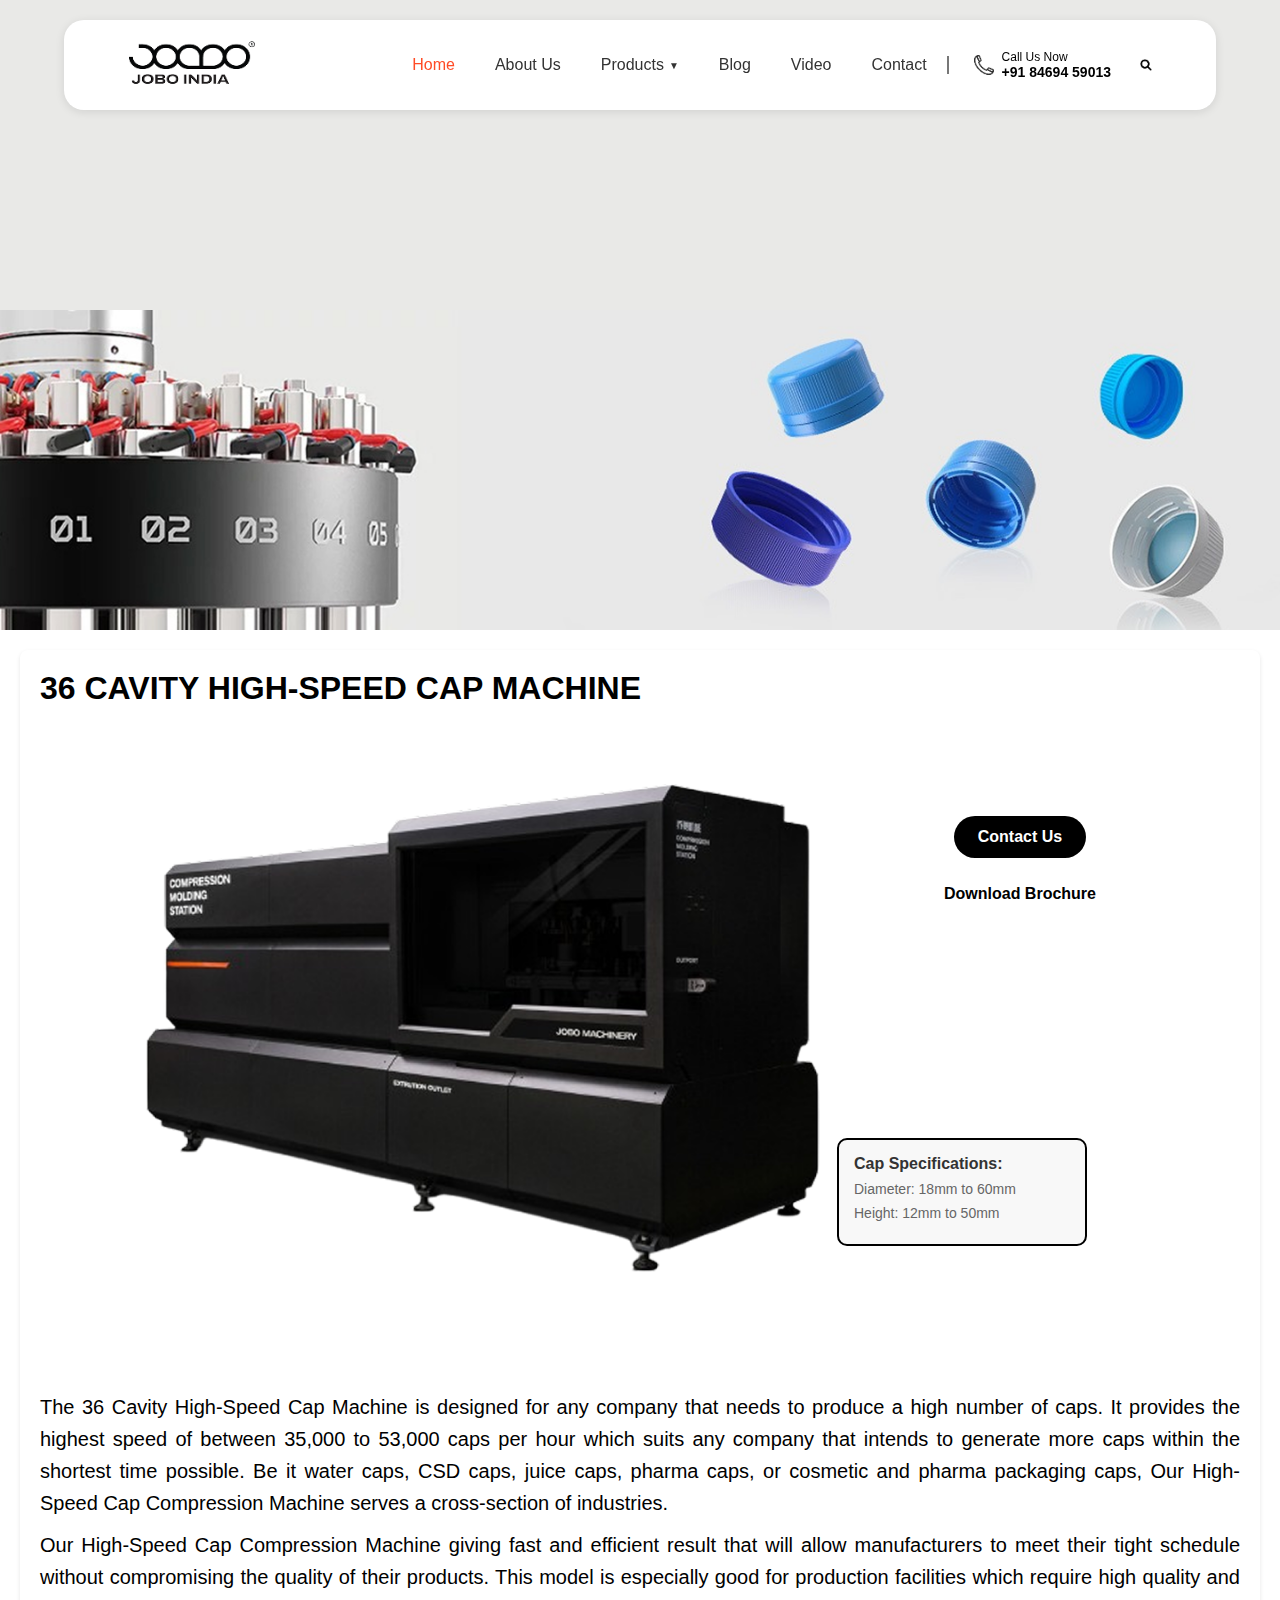
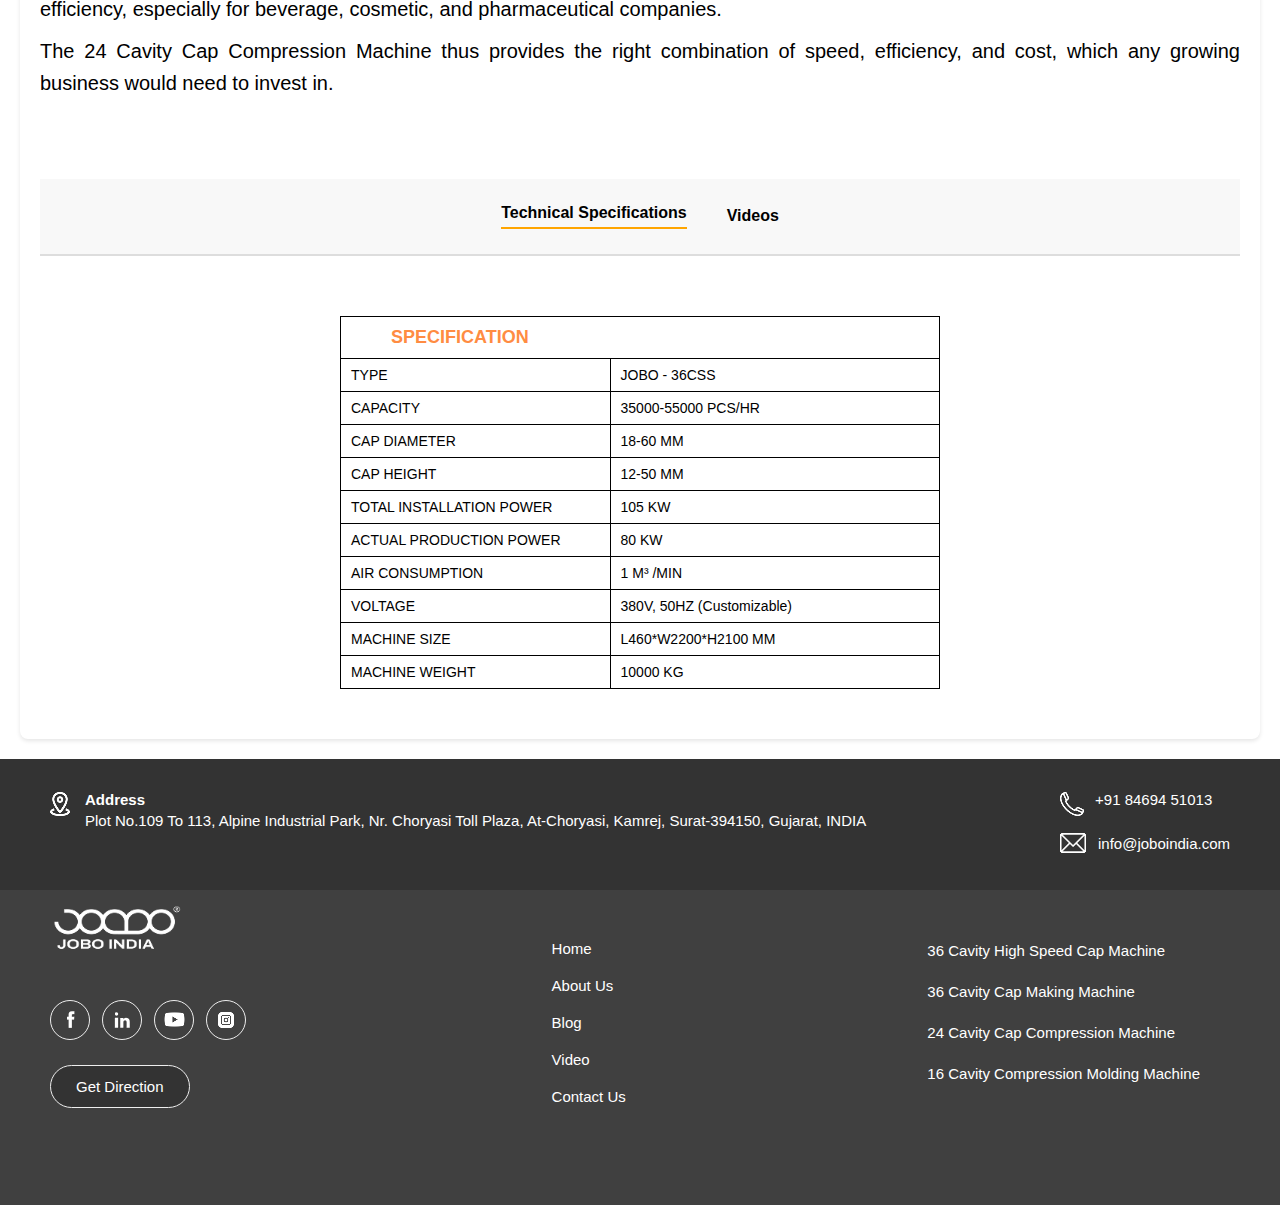
<file: product-four.html>
<!DOCTYPE html>
<html>
<head>
    <meta charset="UTF-8">
    <meta name="viewport" content="width=device-width, initial-scale=1.0">
    <title>Cap Compression Molding</title>
    <link rel="stylesheet" href="product.css">
    <link rel="stylesheet" href="./styles/tables.css">
</head>
<body>

    <nav class="navbar">
        <a href="/index.html">
            <div class="logo" style="margin-bottom:0px;">
                <img src="./images/logo/logo.png" alt="JOBO INDIA">
            </div>
        </a>
        <div class="navbar-content">
            <div class="nav-links">
                <a href="#" class="active">Home</a>
                <a href="/about.html">About Us</a>
                <div class="dropdown">
                    <a href="#">Products</a>
                    <div class="dropdown-menu">
                        <a href="/product-four.html">36 Cavity High Speed Cap Machine</a>
                    <a href="/product-three.html">36 Cavity Cap Making Machine</a>
                    <a href="/product-two.html">24 Cavity Cap Compression Machine</a>
                    <a href="/product.html">16 Cavity Compression Molding Machine</a>
                    </div>
                </div>
                <a href="#">Blog</a>
                <a href="/videos.html">Video</a>
                <a href="#">Contact</a>
            </div>
            <div class="call-button">
                <img src="./images/icons/call.png" alt="phone">
                <div style="display: flex; flex-direction: column;">
                    <span style="font-size:12px;font-weight:500;">Call Us Now</span>
                    <span style="font-size:14px;font-weight:600;">+91 84694 59013</span>
                </div>
            </div>
            <div class="search-button">
                <img src="./images/icons/search.png" alt="search">
            </div>
        </div>
        
        <div class="mobile-menu-btn">
            <span></span>
            <span></span>
            <span></span>
        </div>
    </nav>
    
    
    
    <header class="hero">
    </header>



  <div class="prodContent container">
    <div class="main-content">
      <h1>36 CAVITY HIGH-SPEED CAP MACHINE</h1>

      <div class="product-section">
        <div class="left-content">
          <img src="./images/product/prodThree.png" alt="36 CAVITY HIGH-SPEED CAP MACHINE" class="product-image">
        </div>

        <div class="buttons-container">
            <a href="contact.html" class="contact-button">Contact Us</a>
            <a href="./brochure/brochure.pdf" target="_blank" download class="download-button">Download Brochure</a>
        </div>

        <div class="right-specs">
          <h3>Cap Specifications:</h3>
          <div class="spec-detail">Diameter: 18mm to 60mm</div>
          <div class="spec-detail">Height: 12mm to 50mm</div>
        </div>
      </div>

      <div class="description" style="margin-bottom:40px;">
        <p class="text-about">The 36 Cavity High-Speed Cap Machine is designed for any company that needs to produce a high number of caps. It provides the highest speed of between 35,000 to 53,000 caps per hour which suits any company that intends to generate more caps within the shortest time possible. Be it water caps, CSD caps, juice caps, pharma caps, or cosmetic and pharma packaging caps, Our High-Speed Cap Compression Machine serves a cross-section of industries.</p>
        
        <p class="text-about">Our High-Speed Cap Compression Machine giving fast and efficient result that will allow manufacturers to meet their tight schedule without compromising the quality of their products. This model is especially good for production facilities which require high quality and efficiency, especially for beverage, cosmetic, and pharmaceutical companies.</p>

        <p class="text-about">The 24 Cavity Cap Compression Machine thus provides the right combination of speed, efficiency, and cost, which any growing business would need to invest in.</p>
      </div>

   


      <div class="tab-container">
        <button class="tab-button active" onclick="openTab(event, 'technical1')">Technical Specifications</button>
        <button class="tab-button" onclick="openTab(event, 'videos1')">Videos</button>
    </div>
    
    <div class="tab-content-wrapper">
        <div id="technical1" class="tab-content active">
            <table>
                <tr>
                    <th colspan="2">SPECIFICATION</th>
                </tr>
                <tr>
                    <td>TYPE</td>
                    <td>JOBO - 36CSS</td>
                </tr>
                <tr>
                    <td>CAPACITY</td>
                    <td>35000-55000 PCS/HR</td>
                </tr>
                <tr>
                    <td>CAP DIAMETER</td>
                    <td>18-60 MM</td>
                </tr>
                <tr>
                    <td>CAP HEIGHT</td>
                    <td>12-50 MM</td>
                </tr>
                <tr>
                    <td>TOTAL INSTALLATION POWER</td>
                    <td>105 KW</td>
                </tr>
                <tr>
                    <td>ACTUAL PRODUCTION POWER</td>
                    <td>80 KW</td>
                </tr>
                <tr>
                    <td>AIR CONSUMPTION</td>
                    <td>1 M³ /MIN</td>
                </tr>
                <tr>
                    <td>VOLTAGE</td>
                    <td>380V, 50HZ (Customizable)</td>
                </tr>
                <tr>
                    <td>MACHINE SIZE</td>
                    <td>L460*W2200*H2100 MM</td>
                </tr>
                <tr>
                    <td>MACHINE WEIGHT</td>
                    <td>10000 KG</td>
                </tr>
            </table>
        </div>
    
        <div id="videos1" class="tab-content">
            <div class="video-container-wrapper">
                <div class="video-container-border"></div>
                <div class="video-container">
                    <iframe width="560" height="315" src="https://www.youtube.com/embed/hnYJwVqytgY?si=qAIKJEhzYlcJ86jg" title="YouTube video player" frameborder="0" allow="accelerometer; autoplay; clipboard-write; encrypted-media; gyroscope; picture-in-picture; web-share" referrerpolicy="strict-origin-when-cross-origin" allowfullscreen></iframe>
                    <!-- <div class="play-button">
                        <div class="play-triangle"></div>
                    </div> -->
                </div>
            </div>
        </div>
    </div>


    
    
  </div>
</div>




<div class="footer-above ">
    <div class="contact-info">
        <div class="contact-item">

            <div class="icon"><img src="/images/icons/address.png" alt="JOBO INDIA"></div>
            <div>
                <h4>Address</h4>
                <div>Plot No.109 To 113, Alpine Industrial Park, Nr. Choryasi Toll Plaza, At-Choryasi, Kamrej, Surat-394150, Gujarat, INDIA</div>
            </div>
        </div>
        
        <div style="display: flex; flex-direction: column; align-items: start; justify-content: space-between;">
            <div class="contact-item" style="margin-bottom:15px;">
                <div class="icon"><img src="/images/icons/call_white.png" alt="JOBO INDIA"></div>
                <div>+91 84694 51013</div>
            </div>
            
            <div class="contact-item" style="display:flex; justify-content: center; align-items: center; gap: 18px;">
                <div class="icon" style="margin-bottom:10px;"><img src="/images/icons/mail.png" alt="JOBO INDIA"></div>
                <div>info@joboindia.com</div>
            </div>
        </div>
    </div>
</div>
<footer class="footer">
    <div class="footer-content">
        <div class="left-section">
            <div class="logo">
                <img src="/images/logo/logo_white.png" alt="JOBO INDIA">
            </div>
            
            
            
            <div class="social-icons">
                <div class="social-icon"><img src="/images/icons/fb.png" alt="JOBO INDIA"></div>
                <div class="social-icon"><img src="/images/icons/linkedin.png" alt="JOBO INDIA"></div>
                <div class="social-icon"><img src="/images/icons/youtube.png" alt="JOBO INDIA"></div>
                <div class="social-icon"><img src="/images/icons/insta.png" alt="JOBO INDIA"></div>
            </div>
            
            <a href="#" class="get-direction">Get Direction</a>
        </div>
        
            <div class="navigation">
                <a href="#">Home</a>
                <a href="/about.html">About Us</a>
                <a href="#">Blog</a>
                <a href="/videos.html">Video</a>
                <a href="#">Contact Us</a>
            </div>
            
            <div class="products">
                   <a href="/product-four.html">36 Cavity High Speed Cap Machine</a>
                    <a href="/product-three.html">36 Cavity Cap Making Machine</a>
                    <a href="/product-two.html">24 Cavity Cap Compression Machine</a>
                    <a href="/product.html">16 Cavity Compression Molding Machine</a>
            </div>
    </div>
</footer>




<script src="product.js"></script>
<script src="navbar.js"></script>
<script src="hideinspect.js"></script>
<script src="hoverMenu.js"></script>

</body>
</html>
</file>
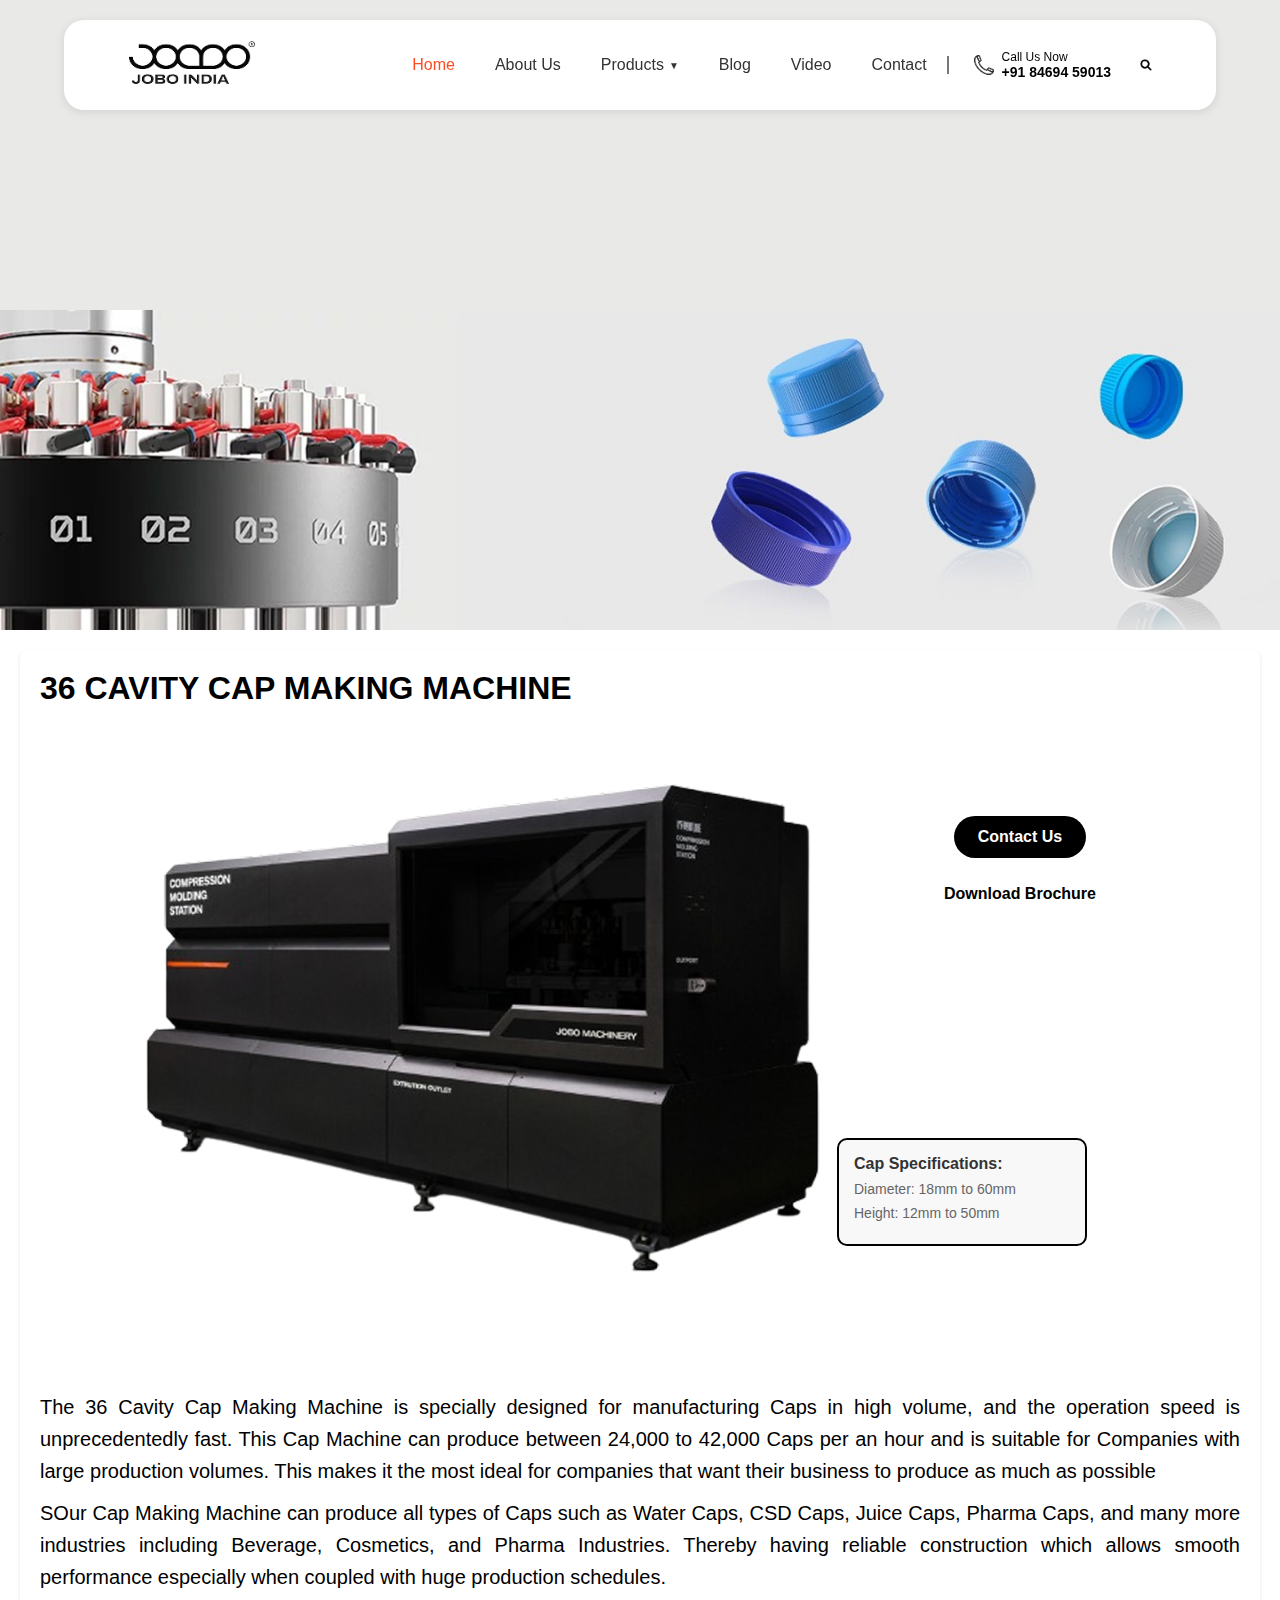
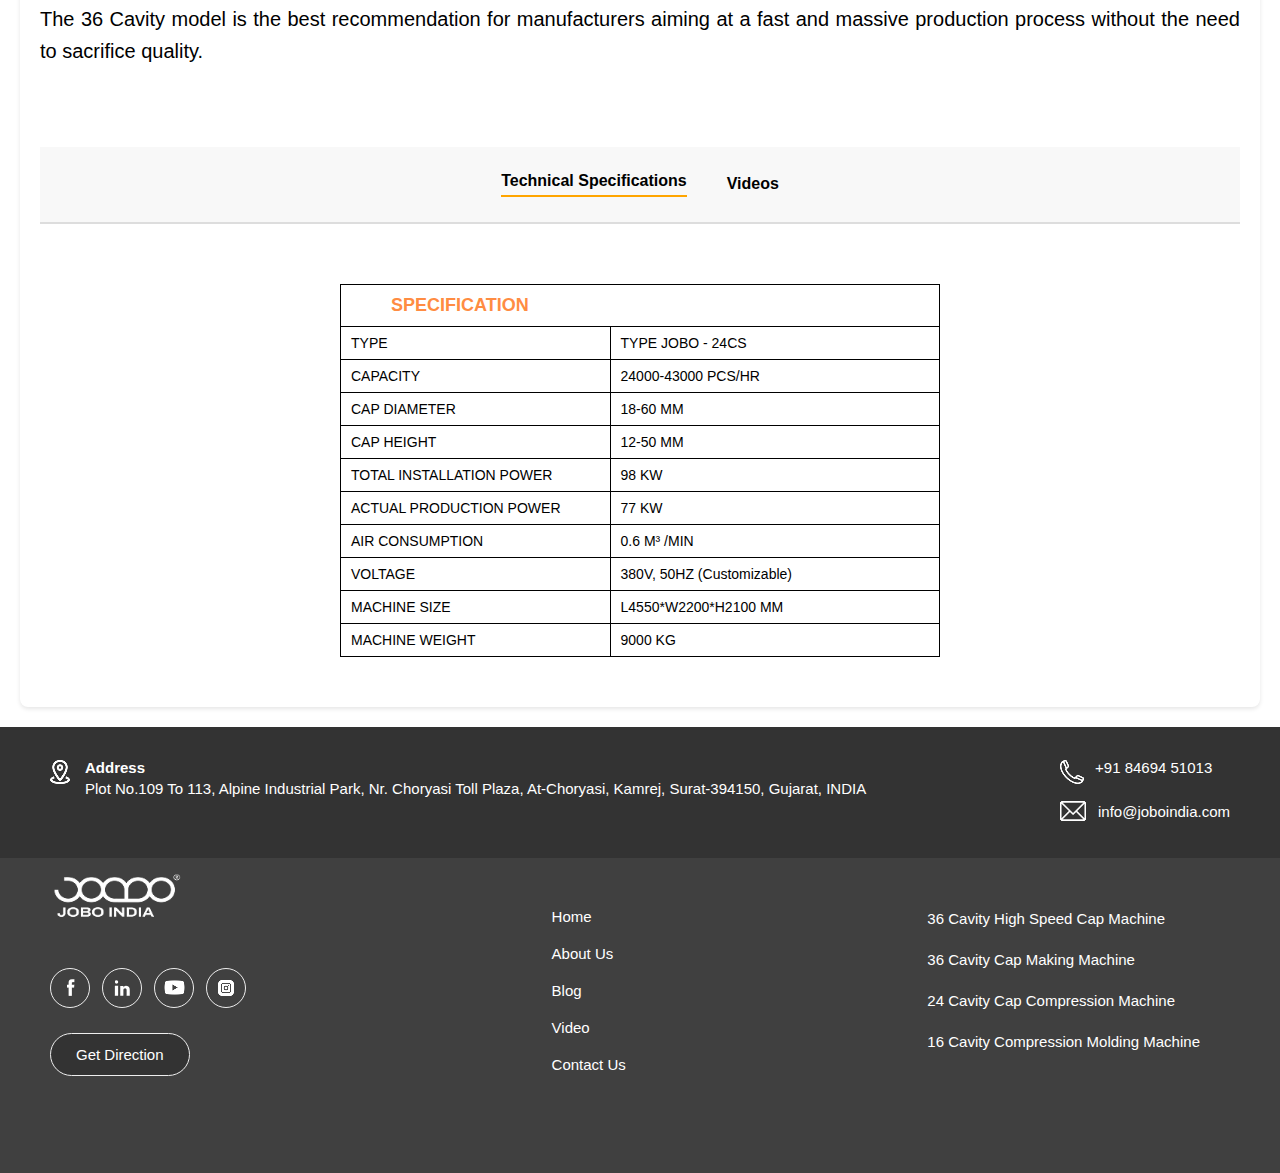
<file: product-three.html>
<!DOCTYPE html>
<html>
<head>
    <meta charset="UTF-8">
    <meta name="viewport" content="width=device-width, initial-scale=1.0">
    <title>Cap Compression Molding</title>
    <link rel="stylesheet" href="product.css">
    <link rel="stylesheet" href="./styles/tables.css">
</head>
<body>

    <nav class="navbar">
        <a href="/index.html">
            <div class="logo" style="margin-bottom:0px;">
                <img src="./images/logo/logo.png" alt="JOBO INDIA">
            </div>
        </a>
        <div class="navbar-content">
            <div class="nav-links">
                <a href="#" class="active">Home</a>
                <a href="/about.html">About Us</a>
                <div class="dropdown">
                    <a href="#">Products</a>
                    <div class="dropdown-menu">
                        <a href="/product-four.html">36 Cavity High Speed Cap Machine</a>
                    <a href="/product-three.html">36 Cavity Cap Making Machine</a>
                    <a href="/product-two.html">24 Cavity Cap Compression Machine</a>
                    <a href="/product.html">16 Cavity Compression Molding Machine</a>
                    </div>
                </div>
                <a href="#">Blog</a>
                <a href="/videos.html">Video</a>
                <a href="#">Contact</a>
            </div>
            <div class="call-button">
                <img src="./images/icons/call.png" alt="phone">
                <div style="display: flex; flex-direction: column;">
                    <span style="font-size:12px;font-weight:500;">Call Us Now</span>
                    <span style="font-size:14px;font-weight:600;">+91 84694 59013</span>
                </div>
            </div>
            <div class="search-button">
                <img src="./images/icons/search.png" alt="search">
            </div>
        </div>
        
        <div class="mobile-menu-btn">
            <span></span>
            <span></span>
            <span></span>
        </div>
    </nav>
    
    
    
    <header class="hero">
    </header>



  <div class="prodContent container">
    <div class="main-content">
      <h1>36 CAVITY CAP MAKING MACHINE</h1>

      <div class="product-section">
        <div class="left-content">
          <img src="./images/product/prodThree.png" alt="36 CAVITY CAP MAKING MACHINE" class="product-image">
        </div>

        <div class="buttons-container">
            <a href="contact.html" class="contact-button">Contact Us</a>
            <a href="./brochure/brochure.pdf" target="_blank" download class="download-button">Download Brochure</a>
        </div>

        <div class="right-specs">
          <h3>Cap Specifications:</h3>
          <div class="spec-detail">Diameter: 18mm to 60mm</div>
          <div class="spec-detail">Height: 12mm to 50mm</div>
        </div>
      </div>

      <div class="description" style="margin-bottom:40px;">
        <p class="text-about">The 36 Cavity Cap Making Machine is specially designed for manufacturing Caps in high volume, and the operation speed is unprecedentedly fast. This Cap Machine can produce between 24,000 to 42,000 Caps per an hour and is suitable for Companies with large production volumes. This makes it the most ideal for companies that want their business to produce as much as possible</p>
        
        <p class="text-about">SOur Cap Making Machine can produce all types of Caps such as Water Caps, CSD Caps, Juice Caps, Pharma Caps, and many more industries including Beverage, Cosmetics, and Pharma Industries. Thereby having reliable construction which allows smooth performance especially when coupled with huge production schedules.</p>

        <p class="text-about">The 36 Cavity model is the best recommendation for manufacturers aiming at a fast and massive production process without the need to sacrifice quality.</p>
      </div>

   


      <div class="tab-container">
        <button class="tab-button active" onclick="openTab(event, 'technical1')">Technical Specifications</button>
        <button class="tab-button" onclick="openTab(event, 'videos1')">Videos</button>
    </div>
    
    <div class="tab-content-wrapper">
        <div id="technical1" class="tab-content active">
            <table>
                <tr>
                    <th colspan="2">SPECIFICATION</th>
                </tr>
                <tr>
                    <td>TYPE</td>
                    <td>TYPE JOBO - 24CS</td>
                </tr>
                <tr>
                    <td>CAPACITY</td>
                    <td>24000-43000 PCS/HR</td>
                </tr>
                <tr>
                    <td>CAP DIAMETER</td>
                    <td>18-60 MM</td>
                </tr>
                <tr>
                    <td>CAP HEIGHT</td>
                    <td>12-50 MM</td>
                </tr>
                <tr>
                    <td>TOTAL INSTALLATION POWER</td>
                    <td>98 KW</td>
                </tr>
                <tr>
                    <td>ACTUAL PRODUCTION POWER</td>
                    <td>77 KW</td>
                </tr>
                <tr>
                    <td>AIR CONSUMPTION</td>
                    <td>0.6 M³ /MIN</td>
                </tr>
                <tr>
                    <td>VOLTAGE</td>
                    <td>380V, 50HZ (Customizable)</td>
                </tr>
                <tr>
                    <td>MACHINE SIZE</td>
                    <td>L4550*W2200*H2100 MM</td>
                </tr>
                <tr>
                    <td>MACHINE WEIGHT</td>
                    <td>9000 KG</td>
                </tr>
            </table>
        </div>
    
        <div id="videos1" class="tab-content">
            <div class="video-container-wrapper">
                <div class="video-container-border"></div>
                <div class="video-container">
                    <div class="play-button">
                        <div class="play-triangle"></div>
                    </div>
                </div>
            </div>
        </div>
    </div>


    
    
  </div>
</div>




<div class="footer-above ">
    <div class="contact-info">
        <div class="contact-item">

            <div class="icon"><img src="/images/icons/address.png" alt="JOBO INDIA"></div>
            <div>
                <h4>Address</h4>
                <div>Plot No.109 To 113, Alpine Industrial Park, Nr. Choryasi Toll Plaza, At-Choryasi, Kamrej, Surat-394150, Gujarat, INDIA</div>
            </div>
        </div>
        
        <div style="display: flex; flex-direction: column; align-items: start; justify-content: space-between;">
            <div class="contact-item" style="margin-bottom:15px;">
                <div class="icon"><img src="/images/icons/call_white.png" alt="JOBO INDIA"></div>
                <div>+91 84694 51013</div>
            </div>
            
            <div class="contact-item" style="display:flex; justify-content: center; align-items: center; gap: 18px;">
                <div class="icon" style="margin-bottom:10px;"><img src="/images/icons/mail.png" alt="JOBO INDIA"></div>
                <div>info@joboindia.com</div>
            </div>
        </div>
    </div>
</div>
<footer class="footer">
    <div class="footer-content">
        <div class="left-section">
            <div class="logo">
                <img src="/images/logo/logo_white.png" alt="JOBO INDIA">
            </div>
            
            
            
            <div class="social-icons">
                <div class="social-icon"><img src="/images/icons/fb.png" alt="JOBO INDIA"></div>
                <div class="social-icon"><img src="/images/icons/linkedin.png" alt="JOBO INDIA"></div>
                <div class="social-icon"><img src="/images/icons/youtube.png" alt="JOBO INDIA"></div>
                <div class="social-icon"><img src="/images/icons/insta.png" alt="JOBO INDIA"></div>
            </div>
            
            <a href="#" class="get-direction">Get Direction</a>
        </div>
        
            <div class="navigation">
                <a href="#">Home</a>
                <a href="/about.html">About Us</a>
                <a href="#">Blog</a>
                <a href="/videos.html">Video</a>
                <a href="#">Contact Us</a>
            </div>
            
            <div class="products">
                   <a href="/product-four.html">36 Cavity High Speed Cap Machine</a>
                    <a href="/product-three.html">36 Cavity Cap Making Machine</a>
                    <a href="/product-two.html">24 Cavity Cap Compression Machine</a>
                    <a href="/product.html">16 Cavity Compression Molding Machine</a>
            </div>
    </div>
</footer>




<script src="product.js"></script>
<script src="navbar.js"></script>
<!-- <script src="hideinspect.js"></script> -->
<script src="hoverMenu.js"></script>

</body>
</html>
</file>
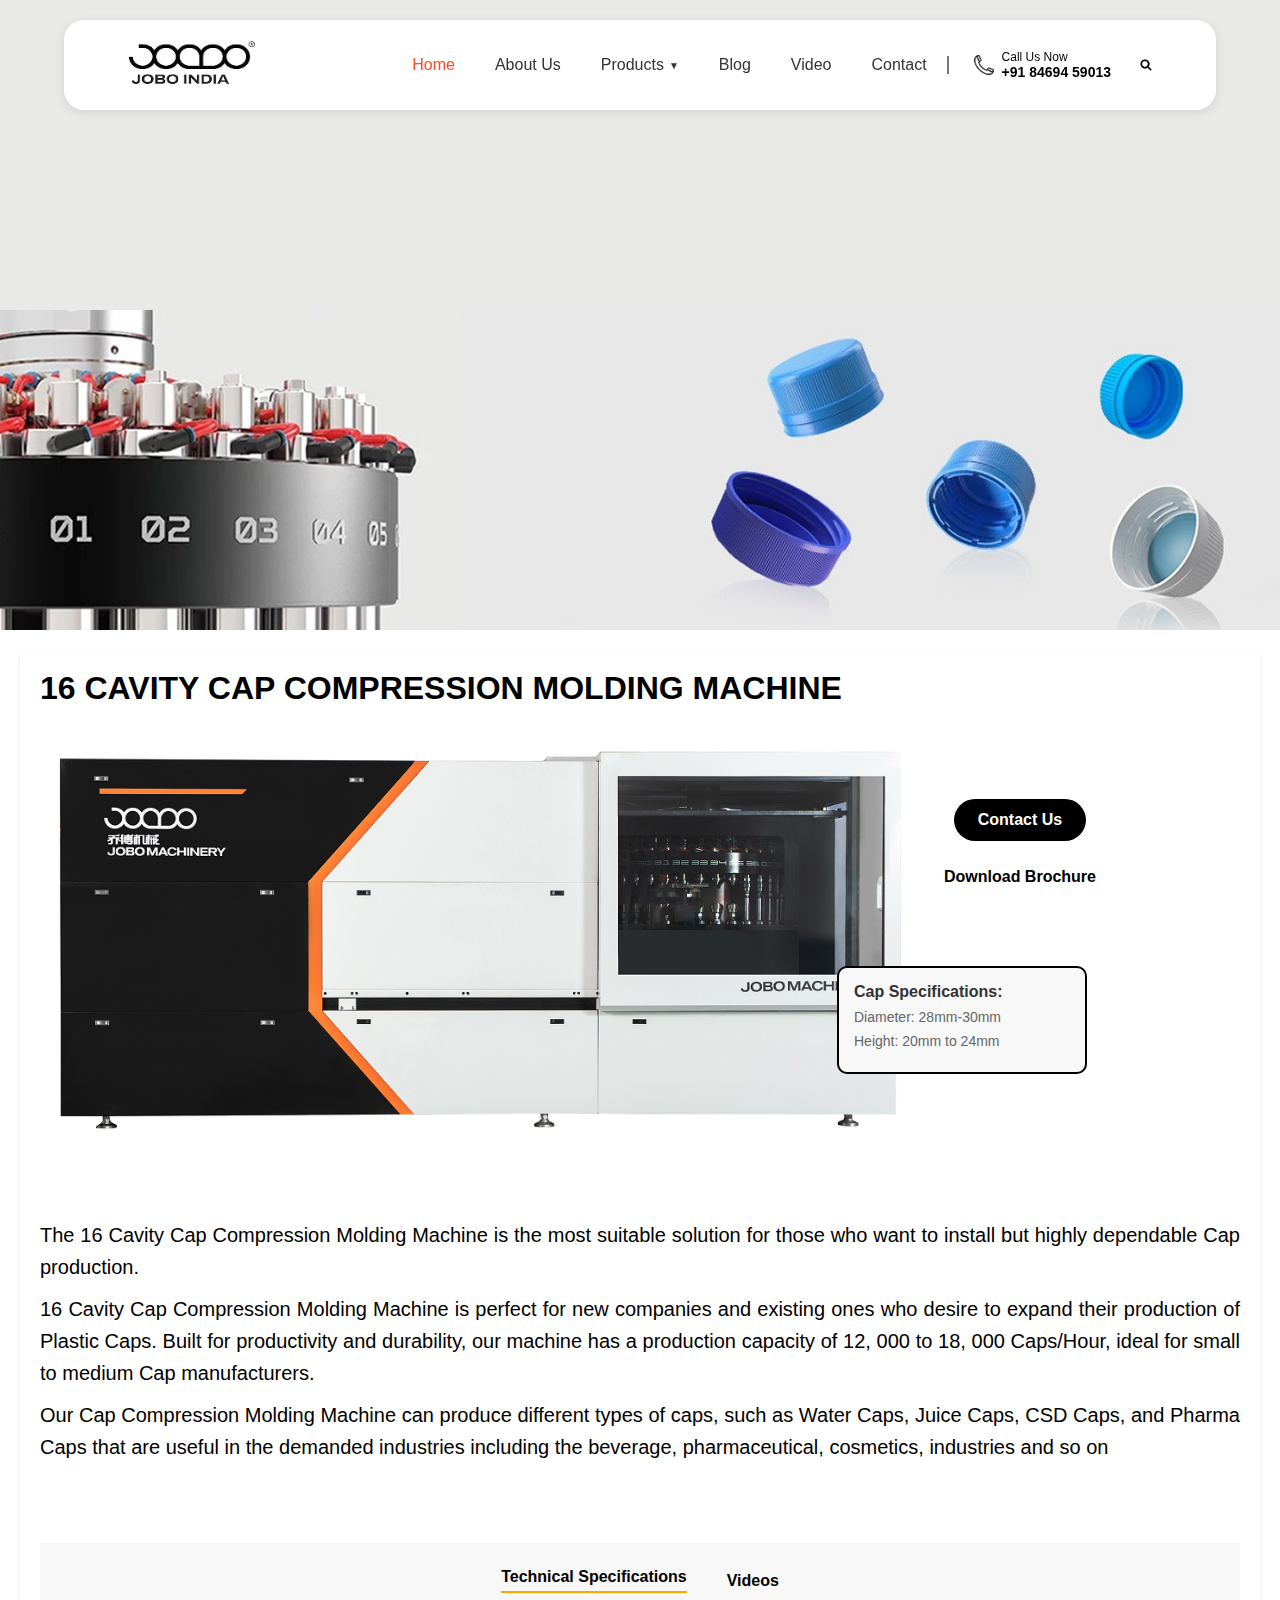
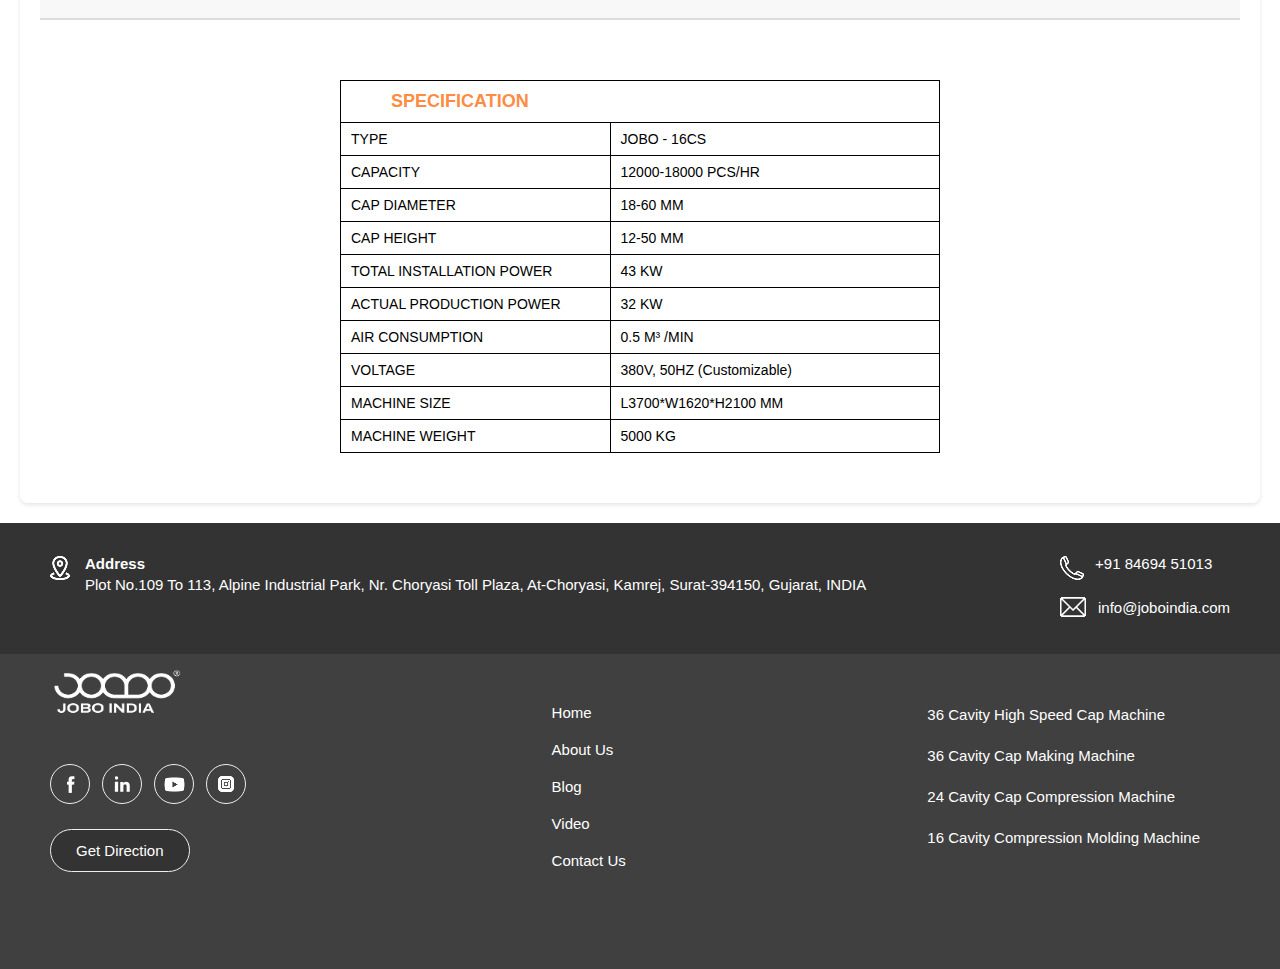
<file: product.html>
<!DOCTYPE html>
<html>
<head>
    <meta charset="UTF-8">
    <meta name="viewport" content="width=device-width, initial-scale=1.0">
    <title>Cap Compression Molding</title>
    <link rel="stylesheet" href="product.css">
    <link rel="stylesheet" href="./styles/tables.css">
</head>
<body>

    <nav class="navbar">
        <a href="/index.html">
            <div class="logo" style="margin-bottom:0px;">
                <img src="./images/logo/logo.png" alt="JOBO INDIA">
            </div>
        </a>
        <div class="navbar-content">
            <div class="nav-links">
                <a href="#" class="active">Home</a>
                <a href="/about.html">About Us</a>
                <div class="dropdown">
                    <a href="#">Products</a>
                    <div class="dropdown-menu">
                        <a href="/product-four.html">36 Cavity High Speed Cap Machine</a>
                    <a href="/product-three.html">36 Cavity Cap Making Machine</a>
                    <a href="/product-two.html">24 Cavity Cap Compression Machine</a>
                    <a href="/product.html">16 Cavity Compression Molding Machine</a>
                    </div>
                </div>
                <a href="#">Blog</a>
                <a href="/videos.html">Video</a>
                <a href="#">Contact</a>
            </div>
            <div class="call-button">
                <img src="./images/icons/call.png" alt="phone">
                <div style="display: flex; flex-direction: column;">
                    <span style="font-size:12px;font-weight:500;">Call Us Now</span>
                    <span style="font-size:14px;font-weight:600;">+91 84694 59013</span>
                </div>
            </div>
            <div class="search-button">
                <img src="./images/icons/search.png" alt="search">
            </div>
        </div>
        
        <div class="mobile-menu-btn">
            <span></span>
            <span></span>
            <span></span>
        </div>
    </nav>
    
    
    
    <header class="hero">
    </header>



  <div class="prodContent container">
    <div class="main-content">
      <h1>16 CAVITY CAP COMPRESSION MOLDING MACHINE</h1>

      <div class="product-section">
        <div class="left-content">
          <img src="./images/product/prodone.png" alt="16 Cavity Cap Compression Molding Machine" class="product-image">
        </div>
        <div class="buttons-container">
            <a href="contact.html" class="contact-button">Contact Us</a>
            <a href="./brochure/brochure.pdf" target="_blank" download class="download-button">Download Brochure</a>
        </div>

        <div class="right-specs">
          <h3>Cap Specifications:</h3>
          <div class="spec-detail">Diameter: 28mm-30mm</div>
          <div class="spec-detail">Height: 20mm to 24mm</div>
        </div>
      </div>

      <div class="description" style="margin-bottom:40px;">
        <p class="text-about">The 16 Cavity Cap Compression Molding Machine is the most suitable solution for those who want to install but highly dependable Cap production.</p>
        
        <p class="text-about">16 Cavity Cap Compression Molding Machine is perfect for new companies and existing ones who desire to expand their production of Plastic Caps. Built for productivity and durability, our machine has a production capacity of 12, 000 to 18, 000 Caps/Hour, ideal for small to medium Cap manufacturers.</p>

        <p class="text-about">Our Cap Compression Molding Machine can produce different types of caps, such as Water Caps, Juice Caps, CSD Caps, and Pharma Caps that are useful in the demanded industries including the beverage, pharmaceutical, cosmetics, industries and so on</p>
      </div>

   


      <div class="tab-container">
        <button class="tab-button active" onclick="openTab(event, 'technical1')">Technical Specifications</button>
        <button class="tab-button" onclick="openTab(event, 'videos1')">Videos</button>
    </div>
    
    <div class="tab-content-wrapper">
        <div id="technical1" class="tab-content active">
            <table>
                <tr>
                    <th colspan="2">SPECIFICATION</th>
                </tr>
                <tr>
                    <td>TYPE</td>
                    <td>JOBO - 16CS</td>
                </tr>
                <tr>
                    <td>CAPACITY</td>
                    <td>12000-18000 PCS/HR</td>
                </tr>
                <tr>
                    <td>CAP DIAMETER</td>
                    <td>18-60 MM</td>
                </tr>
                <tr>
                    <td>CAP HEIGHT</td>
                    <td>12-50 MM</td>
                </tr>
                <tr>
                    <td>TOTAL INSTALLATION POWER</td>
                    <td>43 KW</td>
                </tr>
                <tr>
                    <td>ACTUAL PRODUCTION POWER</td>
                    <td>32 KW</td>
                </tr>
                <tr>
                    <td>AIR CONSUMPTION</td>
                    <td>0.5 M³ /MIN</td>
                </tr>
                <tr>
                    <td>VOLTAGE</td>
                    <td>380V, 50HZ (Customizable)</td>
                </tr>
                <tr>
                    <td>MACHINE SIZE</td>
                    <td>L3700*W1620*H2100 MM</td>
                </tr>
                <tr>
                    <td>MACHINE WEIGHT</td>
                    <td>5000 KG</td>
                </tr>
            </table>
        </div>
    
        <div id="videos1" class="tab-content">
            <div class="video-container-wrapper">
                <div class="video-container-border"></div>
                <div class="video-container">
                    <iframe width="560" height="315" src="https://www.youtube.com/embed/w6WgSPCXsOs?si=UIA1_Ru3DinDwB6O"
                        title="YouTube video player" frameborder="0"
                        allow="accelerometer; autoplay; clipboard-write; encrypted-media; gyroscope; picture-in-picture; web-share"
                        referrerpolicy="strict-origin-when-cross-origin" allowfullscreen></iframe>
                    <!-- <div class="play-button">
                        <div class="play-triangle"></div>
                    </div> -->
                </div>
            </div>
        </div>
    </div>


    
    
  </div>
</div>




<div class="footer-above ">
    <div class="contact-info">
        <div class="contact-item">

            <div class="icon"><img src="/images/icons/address.png" alt="JOBO INDIA"></div>
            <div>
                <h4>Address</h4>
                <div>Plot No.109 To 113, Alpine Industrial Park, Nr. Choryasi Toll Plaza, At-Choryasi, Kamrej, Surat-394150, Gujarat, INDIA</div>
            </div>
        </div>
        
        <div style="display: flex; flex-direction: column; align-items: start; justify-content: space-between;">
            <div class="contact-item" style="margin-bottom:15px;">
                <div class="icon"><img src="/images/icons/call_white.png" alt="JOBO INDIA"></div>
                <div>+91 84694 51013</div>
            </div>
            
            <div class="contact-item" style="display:flex; justify-content: center; align-items: center; gap: 18px;">
                <div class="icon" style="margin-bottom:10px;"><img src="/images/icons/mail.png" alt="JOBO INDIA"></div>
                <div>info@joboindia.com</div>
            </div>
        </div>
    </div>
</div>
<footer class="footer">
    <div class="footer-content">
        <div class="left-section">
            <div class="logo">
                <img src="/images/logo/logo_white.png" alt="JOBO INDIA">
            </div>
            
            
            
            <div class="social-icons">
                <div class="social-icon"><img src="/images/icons/fb.png" alt="JOBO INDIA"></div>
                <div class="social-icon"><img src="/images/icons/linkedin.png" alt="JOBO INDIA"></div>
                <div class="social-icon"><img src="/images/icons/youtube.png" alt="JOBO INDIA"></div>
                <div class="social-icon"><img src="/images/icons/insta.png" alt="JOBO INDIA"></div>
            </div>
            
            <a href="#" class="get-direction">Get Direction</a>
        </div>
        
            <div class="navigation">
                <a href="#">Home</a>
                <a href="/about.html">About Us</a>
                <a href="#">Blog</a>
                <a href="/videos.html">Video</a>
                <a href="#">Contact Us</a>
            </div>
            
            <div class="products">
                   <a href="/product-four.html">36 Cavity High Speed Cap Machine</a>
                    <a href="/product-three.html">36 Cavity Cap Making Machine</a>
                    <a href="/product-two.html">24 Cavity Cap Compression Machine</a>
                    <a href="/product.html">16 Cavity Compression Molding Machine</a>
            </div>
    </div>
</footer>




<script src="product.js"></script>
<script src="navbar.js"></script>
<script src="hideinspect.js"></script>
<script src="hoverMenu.js"></script>

</body>
</html>
</file>
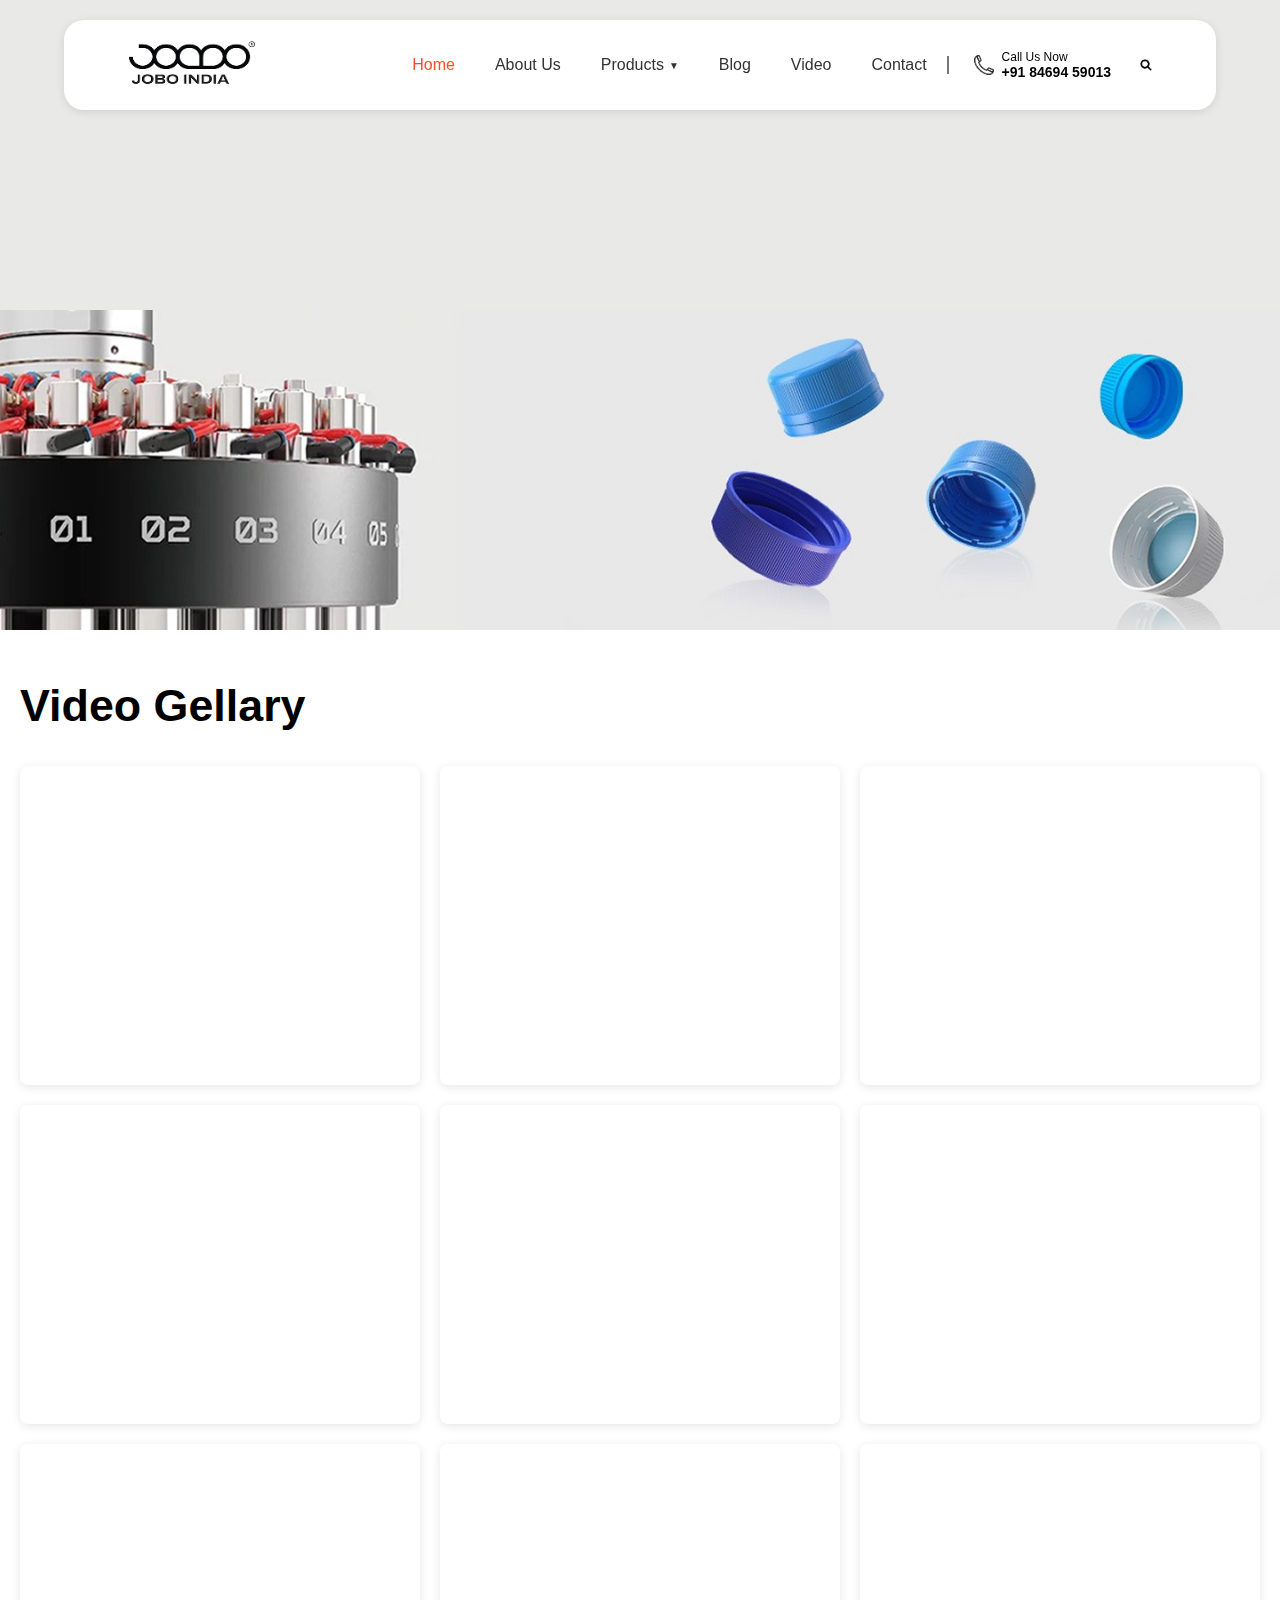
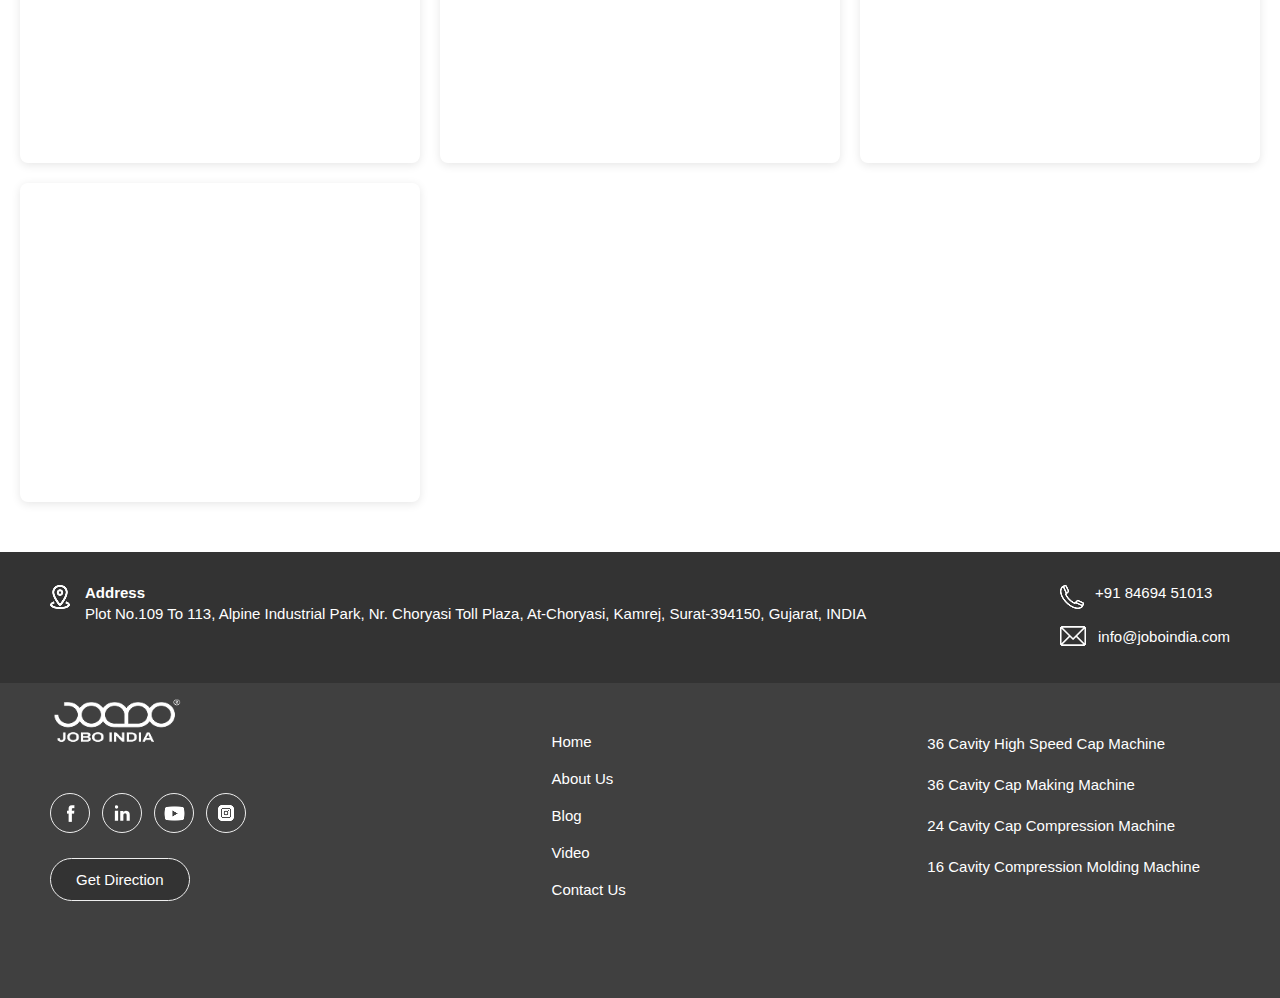
<file: videos.html>
<!DOCTYPE html>
<html lang="en">
<head>
    <meta charset="UTF-8">
    <meta name="viewport" content="width=device-width, initial-scale=1.0">
    <title>Document</title>
    <link rel="stylesheet" href="./styles/about.css">
</head>
<body>

  <nav class="navbar">
    <a href="/index.html">
        <div class="logo" style="margin-bottom:0px;">
            <img src="./images/logo/logo.png" alt="JOBO INDIA">
        </div>
    </a>
    <div class="navbar-content">
        <div class="nav-links">
            <a href="#" class="active">Home</a>
            <a href="/about.html">About Us</a>
            <div class="dropdown">
                <a href="#">Products</a>
                <div class="dropdown-menu">
                    <a href="/product-four.html">36 Cavity High Speed Cap Machine</a>
                <a href="/product-three.html">36 Cavity Cap Making Machine</a>
                <a href="/product-two.html">24 Cavity Cap Compression Machine</a>
                <a href="/product.html">16 Cavity Compression Molding Machine</a>
                </div>
            </div>
            <a href="#">Blog</a>
            <a href="/videos.html">Video</a>
            <a href="#">Contact</a>
        </div>
        <div class="call-button">
            <img src="./images/icons/call.png" alt="phone">
            <div style="display: flex; flex-direction: column;">
                <span style="font-size:12px;font-weight:500;">Call Us Now</span>
                <span style="font-size:14px;font-weight:600;">+91 84694 59013</span>
            </div>
        </div>
        <div class="search-button">
            <img src="./images/icons/search.png" alt="search">
        </div>
    </div>
    
    <div class="mobile-menu-btn">
        <span></span>
        <span></span>
        <span></span>
    </div>
</nav>

    <header class="hero">
    </header>




 

    

    <section class="factory-section container">
        <h2 class="title">Video Gellary</h2>
        <div class="factory-container">
            
            <div class="factory-item">
                <iframe width="560" height="315" src="https://www.youtube.com/embed/WdWtkfD3hLg?si=BBmWd0eUFYIdfitT" title="YouTube video player" frameborder="0" allow="accelerometer; autoplay; clipboard-write; encrypted-media; gyroscope; picture-in-picture; web-share" referrerpolicy="strict-origin-when-cross-origin" allowfullscreen></iframe>
            </div>

            <div class="factory-item">
                <iframe width="560" height="315" src="https://www.youtube.com/embed/hnYJwVqytgY?si=mXbghSHgPD0ZdkSo" title="YouTube video player" frameborder="0" allow="accelerometer; autoplay; clipboard-write; encrypted-media; gyroscope; picture-in-picture; web-share" referrerpolicy="strict-origin-when-cross-origin" allowfullscreen></iframe>
            </div>

            <div class="factory-item">
                <iframe width="560" height="315" src="https://www.youtube.com/embed/ziyT4iliH_w?si=kZ9Y0xk6AyneWpmC" title="YouTube video player" frameborder="0" allow="accelerometer; autoplay; clipboard-write; encrypted-media; gyroscope; picture-in-picture; web-share" referrerpolicy="strict-origin-when-cross-origin" allowfullscreen></iframe>
            </div>

            <div class="factory-item">
                <iframe width="560" height="315" src="https://www.youtube.com/embed/XKIAs5eaIZc?si=NWAjXis4GMw1k_6r" title="YouTube video player" frameborder="0" allow="accelerometer; autoplay; clipboard-write; encrypted-media; gyroscope; picture-in-picture; web-share" referrerpolicy="strict-origin-when-cross-origin" allowfullscreen></iframe>
            </div>

            <div class="factory-item">
                <iframe width="560" height="315" src="https://www.youtube.com/embed/ixCKm5buEPg?si=9KOVNzOCVjUvBphf" title="YouTube video player" frameborder="0" allow="accelerometer; autoplay; clipboard-write; encrypted-media; gyroscope; picture-in-picture; web-share" referrerpolicy="strict-origin-when-cross-origin" allowfullscreen></iframe>
            </div>

            <div class="factory-item">
                <iframe width="560" height="315" src="https://www.youtube.com/embed/Qbe-ukmn1F4?si=xOlndahfZXwSmYEn" title="YouTube video player" frameborder="0" allow="accelerometer; autoplay; clipboard-write; encrypted-media; gyroscope; picture-in-picture; web-share" referrerpolicy="strict-origin-when-cross-origin" allowfullscreen></iframe>
            </div>  

            <div class="factory-item">
                <iframe width="560" height="315" src="https://www.youtube.com/embed/w6WgSPCXsOs?si=Fq-bXTqnZ3NOwvc-" title="YouTube video player" frameborder="0" allow="accelerometer; autoplay; clipboard-write; encrypted-media; gyroscope; picture-in-picture; web-share" referrerpolicy="strict-origin-when-cross-origin" allowfullscreen></iframe>
            </div>

            <div class="factory-item">
                <iframe width="560" height="315" src="https://www.youtube.com/embed/NEra85DYf4s?si=LsdpzjPEpkRopZye" title="YouTube video player" frameborder="0" allow="accelerometer; autoplay; clipboard-write; encrypted-media; gyroscope; picture-in-picture; web-share" referrerpolicy="strict-origin-when-cross-origin" allowfullscreen></iframe>
            </div>

            <div class="factory-item">
                <iframe width="560" height="315" src="https://www.youtube.com/embed/v1XfWgchS7Q?si=XTONddDnCGOliOQu" title="YouTube video player" frameborder="0" allow="accelerometer; autoplay; clipboard-write; encrypted-media; gyroscope; picture-in-picture; web-share" referrerpolicy="strict-origin-when-cross-origin" allowfullscreen></iframe>
            </div>

            <div class="factory-item">
                <iframe width="560" height="315" src="https://www.youtube.com/embed/ZscjMxoC6J0?si=dk0nVXuA_XZ1Pqus" title="YouTube video player" frameborder="0" allow="accelerometer; autoplay; clipboard-write; encrypted-media; gyroscope; picture-in-picture; web-share" referrerpolicy="strict-origin-when-cross-origin" allowfullscreen></iframe>
            </div>

        </div>
    </section>


    <div class="footer-above ">
        <div class="contact-info">
            <div class="contact-item">

                <div class="icon"><img src="/images/icons/address.png" alt="JOBO INDIA"></div>
                <div>
                    <h4>Address</h4>
                    <div>Plot No.109 To 113, Alpine Industrial Park, Nr. Choryasi Toll Plaza, At-Choryasi, Kamrej, Surat-394150, Gujarat, INDIA</div>
                </div>
            </div>
            
            <div style="display: flex; flex-direction: column; align-items: start; justify-content: space-between;">
                <div class="contact-item" style="margin-bottom:15px;">
                    <div class="icon"><img src="/images/icons/call_white.png" alt="JOBO INDIA"></div>
                    <div>+91 84694 51013</div>
                </div>
                
                <div class="contact-item" style="display:flex; justify-content: center; align-items: center; gap: 18px;">
                    <div class="icon" style="margin-bottom:10px;"><img src="/images/icons/mail.png" alt="JOBO INDIA"></div>
                    <div>info@joboindia.com</div>
                </div>
            </div>
        </div>
    </div>
    <footer class="footer">
        <div class="footer-content">
            <div class="left-section">
                <div class="logo">
                    <img src="/images/logo/logo_white.png" alt="JOBO INDIA">
                </div>
                
                
                
                <div class="social-icons">
                    <div class="social-icon"><img src="/images/icons/fb.png" alt="JOBO INDIA"></div>
                    <div class="social-icon"><img src="/images/icons/linkedin.png" alt="JOBO INDIA"></div>
                    <div class="social-icon"><img src="/images/icons/youtube.png" alt="JOBO INDIA"></div>
                    <div class="social-icon"><img src="/images/icons/insta.png" alt="JOBO INDIA"></div>
                </div>
                
                <a href="#" class="get-direction">Get Direction</a>
            </div>
            
                <div class="navigation">
                    <a href="#">Home</a>
                    <a href="/about.html">About Us</a>
                    <a href="#">Blog</a>
                    <a href="/videos.html">Video</a>
                    <a href="#">Contact Us</a>
                </div>
                
                <div class="products">
                       <a href="/product-four.html">36 Cavity High Speed Cap Machine</a>
                    <a href="/product-three.html">36 Cavity Cap Making Machine</a>
                    <a href="/product-two.html">24 Cavity Cap Compression Machine</a>
                    <a href="/product.html">16 Cavity Compression Molding Machine</a>
                </div>
        </div>
    </footer>
    

<script src="script.js"></script>
<script src="hideinspect.js"></script>
<script src="hoverMenu.js"></script>
</body>
</html>
</file>
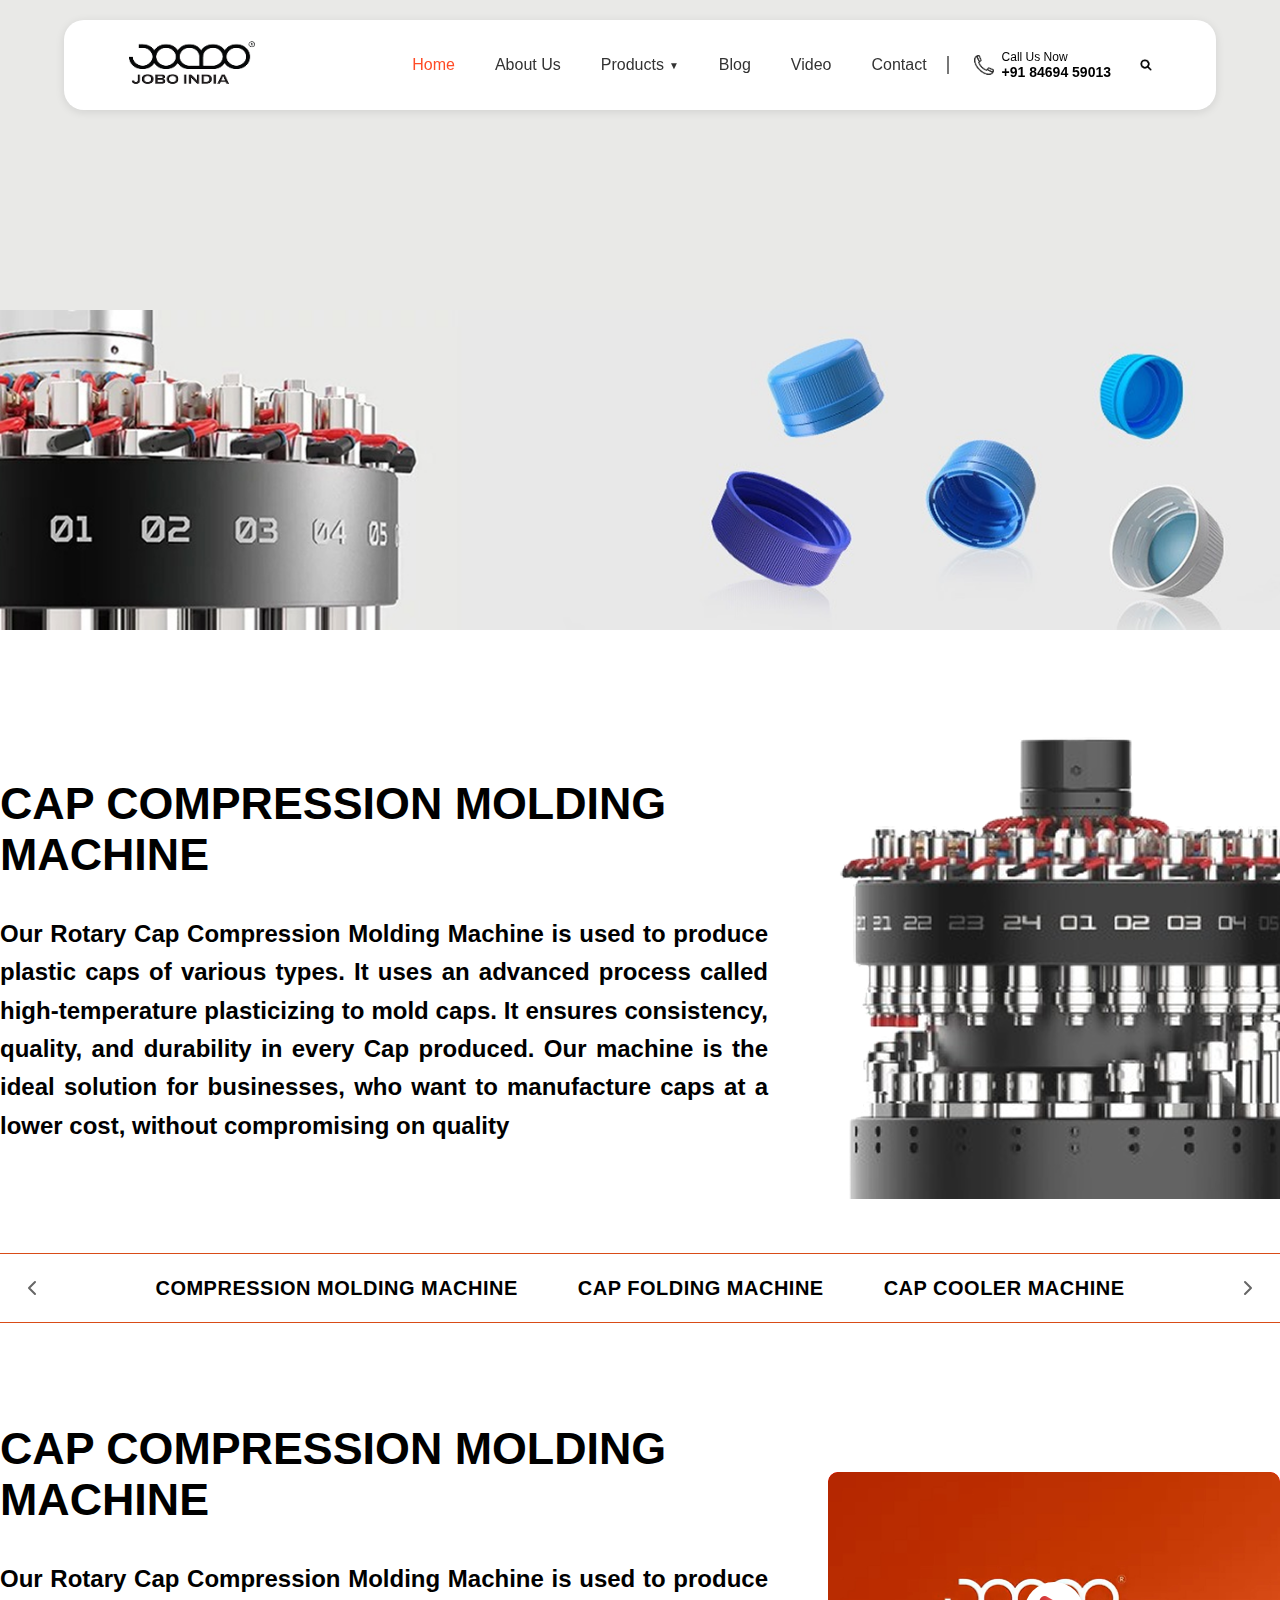
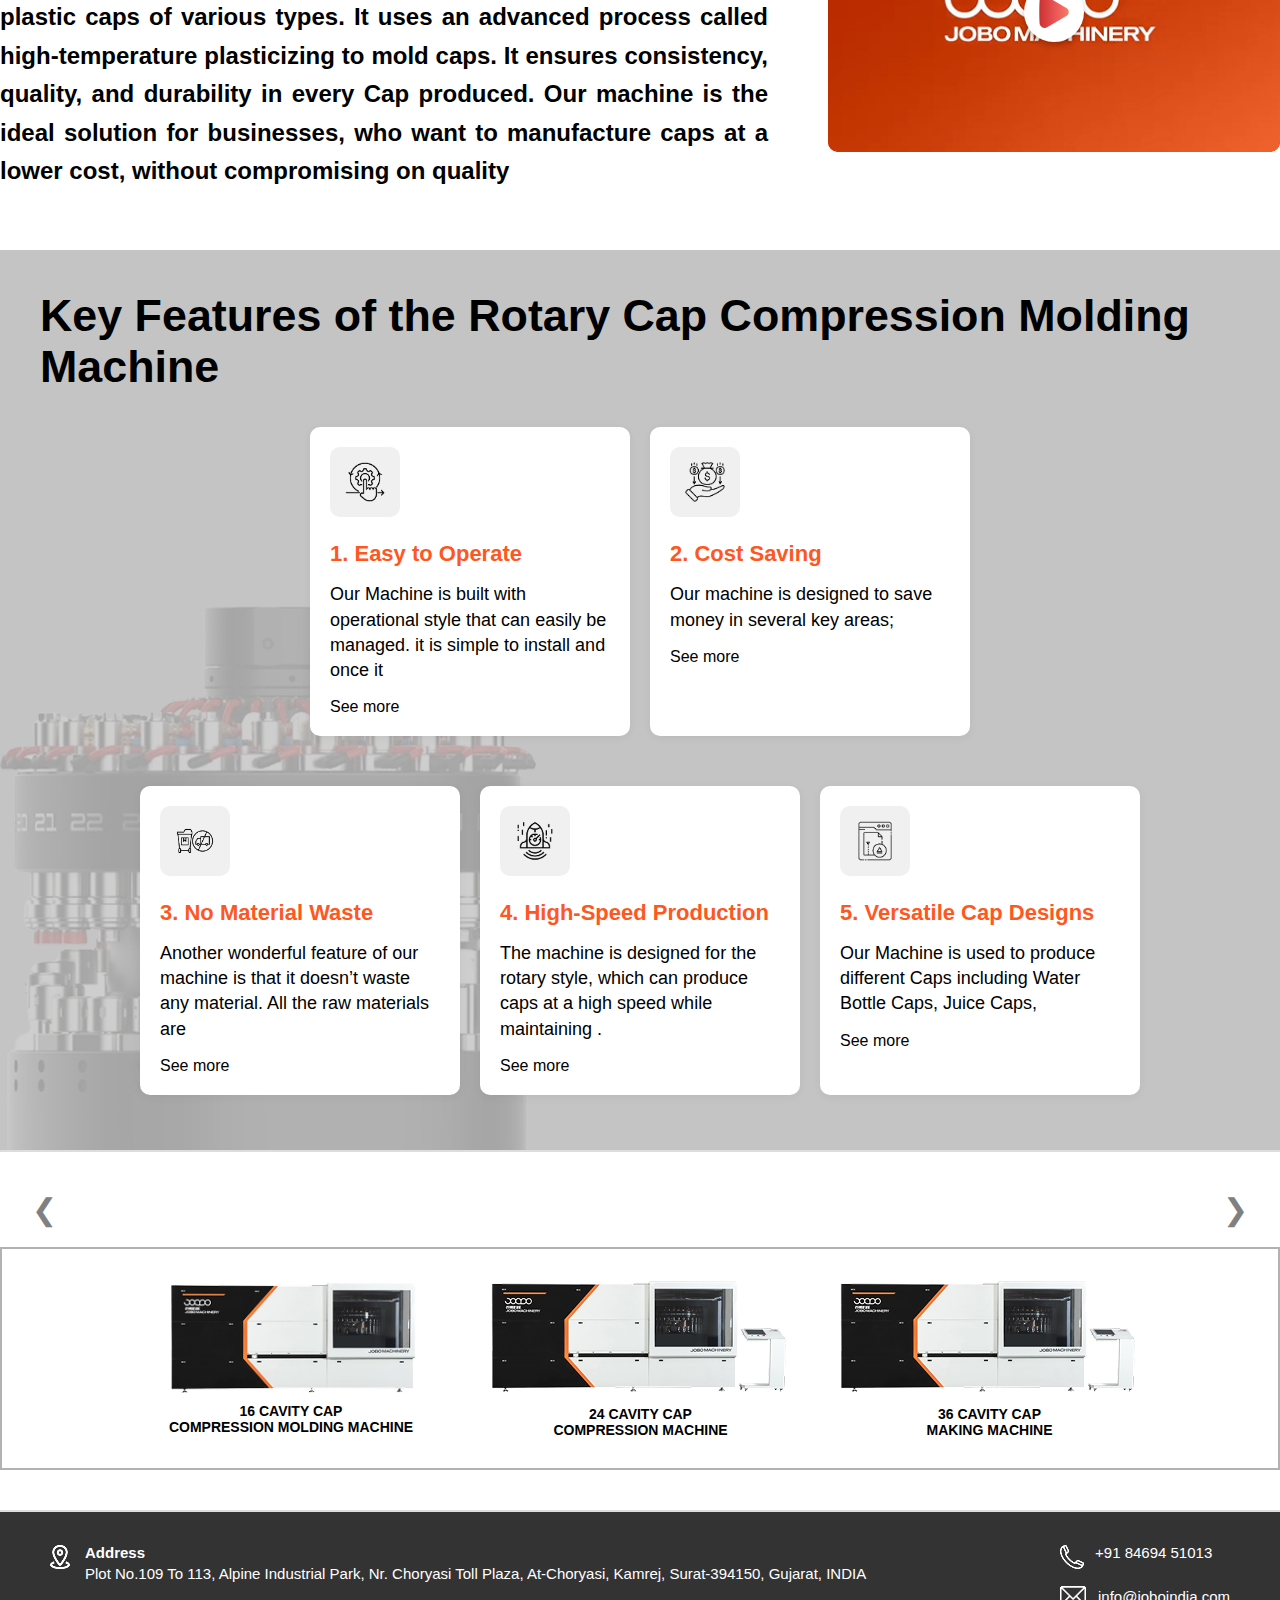
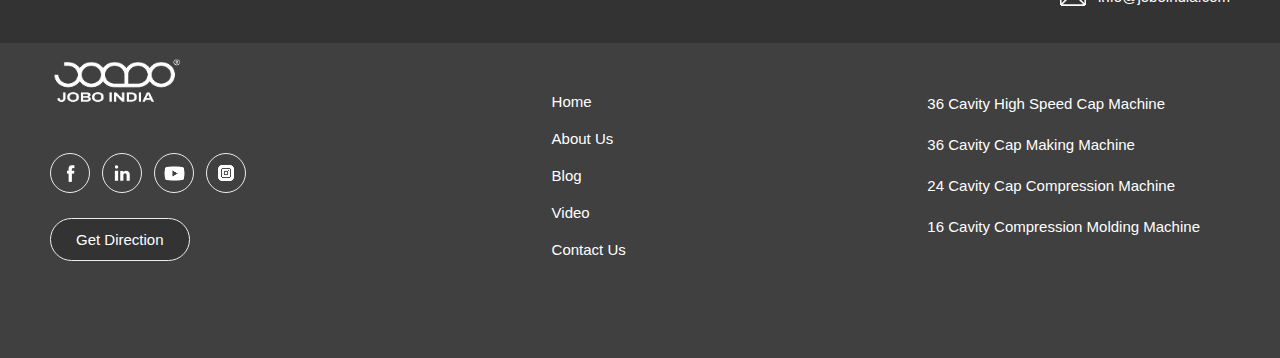
<file: working.html>
<!DOCTYPE html>
<html>
<head>
    <meta charset="UTF-8">
    <meta name="viewport" content="width=device-width, initial-scale=1.0">
    <title>Cap Compression Molding</title>
    <link rel="stylesheet" href="./styles/working.css">
</head>
<body>

    <nav class="navbar">
        <a href="/index.html">
            <div class="logo" style="margin-bottom:0px;">
                <img src="./images/logo/logo.png" alt="JOBO INDIA">
            </div>
        </a>
        <div class="navbar-content">
            <div class="nav-links">
                <a href="#" class="active">Home</a>
                <a href="/about.html">About Us</a>
                <div class="dropdown">
                    <a href="#">Products</a>
                    <div class="dropdown-menu">
                        <a href="/product-four.html">36 Cavity High Speed Cap Machine</a>
                    <a href="/product-three.html">36 Cavity Cap Making Machine</a>
                    <a href="/product-two.html">24 Cavity Cap Compression Machine</a>
                    <a href="/product.html">16 Cavity Compression Molding Machine</a>
                    </div>
                </div>
                <a href="#">Blog</a>
                <a href="/videos.html">Video</a>
                <a href="#">Contact</a>
            </div>
            <div class="call-button">
                <img src="./images/icons/call.png" alt="phone">
                <div style="display: flex; flex-direction: column;">
                    <span style="font-size:12px;font-weight:500;">Call Us Now</span>
                    <span style="font-size:14px;font-weight:600;">+91 84694 59013</span>
                </div>
            </div>
            <div class="search-button">
                <img src="./images/icons/search.png" alt="search">
            </div>
        </div>
        
        <div class="mobile-menu-btn">
            <span></span>
            <span></span>
            <span></span>
        </div>
    </nav>
    
    
    
    <header class="hero">
    </header>


    <section class="about-section container">
        <div class="about-content">
            <h2 class="title">CAP COMPRESSION MOLDING MACHINE</h2>
            <p class="about-text">
                Our Rotary Cap Compression Molding Machine is used to produce plastic caps of various types. It uses an advanced process called high-temperature plasticizing to mold caps. It ensures consistency, quality, and durability in every Cap produced. Our machine is the ideal solution for businesses, who want to manufacture caps at a lower cost, without compromising on quality
            </p>
        </div>
        <div class="working-photo">
            <img style="max-height: 500px;" src="./images/product/prodnine.png" alt="">
        </div>
    </section>

    <!-- --------------------- navigation -------------------- -->

    <div class="navigation-container">
        <div style="min-width: 1200px;"> 
            <div class="arrow arrow-left">
                <svg xmlns="http://www.w3.org/2000/svg" width="24" height="24" viewBox="0 0 24 24" fill="none" stroke="currentColor" stroke-width="2" stroke-linecap="round" stroke-linejoin="round">
                    <polyline points="15 18 9 12 15 6"></polyline>
                </svg>
            </div>
            
            <div class="nav-items">
                <div class="nav-item">COMPRESSION MOLDING MACHINE</div>
                <div class="nav-item">CAP FOLDING MACHINE</div>
                <div class="nav-item">CAP COOLER MACHINE</div>
            </div>
    
            
            <div class="arrow arrow-right">
                <svg xmlns="http://www.w3.org/2000/svg" width="24" height="24" viewBox="0 0 24 24" fill="none" stroke="currentColor" stroke-width="2" stroke-linecap="round" stroke-linejoin="round">
                    <polyline points="9 18 15 12 9 6"></polyline>
                </svg>
            </div>
        </div>
    </div>
    <!-- --------------------- navigation -------------------- -->

    <section class="about-section container">
        <div class="about-content">
            <h2 class="title">CAP COMPRESSION MOLDING MACHINE</h2>
            <p class="about-text">
                Our Rotary Cap Compression Molding Machine is used to produce plastic caps of various types. It uses an advanced process called high-temperature plasticizing to mold caps. It ensures consistency, quality, and durability in every Cap produced. Our machine is the ideal solution for businesses, who want to manufacture caps at a lower cost, without compromising on quality
            </p>
        </div>
        <div class="about-video">
            <img src="./images/banner/videoBanner.png" alt="Jobo Machinery Video" class="video-thumbnail">
            <div class="play-button">
                <img src="./images/icons/play.png" alt="play-buton">
            </div>
        </div>
    </section>
    
    <section class="key-features" style="position: relative;">
        <img style="position: absolute; bottom: 0;left: 0; max-height:600px;" src="./images/bg.png" alt="">
        <div class="key-content">
            <h3 class="title">Key Features of the Rotary Cap Compression Molding Machine</h3>
        </div>
       <div style="width: 100%; display: flex; justify-content: center; gap: 20px; flex-wrap: wrap; margin-bottom:50px; position: relative;">
            <div class="feature-card-two">
                <div class="icon-container">
                    <img class="icon" src="./images/icons/feat1.png" alt="Easy to Operate Icon">
                </div>
                <h3 class="feature-title">1. Easy to Operate</h3>
                <p class="feature-description">Our Machine is built with operational style that can easily be managed. it is simple to install and once it</p>
                <a href="#" class="see-more">See more</a>
            </div>
            <div class="feature-card-two">
                <div class="icon-container">
                    <img class="icon" src="./images/icons/feat2.png" alt="Easy to Operate Icon">
                </div>
                <h3 class="feature-title">2. Cost Saving</h3>
                <p class="feature-description">Our machine is designed to save money in several key areas;</p>
                <a href="#" class="see-more">See more</a>
            </div>
       </div>
       <div style="width: 100%; display: flex; justify-content: center; gap: 20px; flex-wrap: wrap; position: relative;">
            <div class="feature-card-two">
                <div class="icon-container">
                    <img class="icon" src="./images/icons/feat3.png" alt="Easy to Operate Icon">
                </div>
                <h3 class="feature-title">3. No Material Waste</h3>
                <p class="feature-description">Another wonderful feature of our machine is that it doesn’t waste any material. All the raw materials are </p>
                <a href="#" class="see-more">See more</a>
            </div>
            <div class="feature-card-two">
                <div class="icon-container">
                    <img class="icon" src="./images/icons/feat4.png" alt="Easy to Operate Icon">
                </div>
                <h3 class="feature-title">4. High-Speed Production</h3>
                <p class="feature-description">The machine is designed for the rotary style, which can produce caps at a high speed while maintaining .</p>
                <a href="#" class="see-more">See more</a>
            </div>
            <div class="feature-card-two">
                <div class="icon-container">
                    <img class="icon" src="./images/icons/feat5.png" alt="Easy to Operate Icon">
                </div>
                <h3 class="feature-title">5. Versatile Cap Designs</h3>
                <p class="feature-description">Our Machine is used to produce different Caps including Water Bottle Caps, Juice Caps, </p>
                <a href="#" class="see-more">See more</a>
            </div>
       </div>
    </section>


    <div class="slider-container" style="display:flex;flex-direction: column;">
        <div style="display:flex;justify-content: space-between; width: 95%; padding-bottom:20px; margin: 0 auto;">
            <button class="prev-btn">&#10094;</button> 
            <button class="next-btn">&#10095;</button>
        </div>
        
        <div class="slider" style="border: 2px solid rgba(0,0,0,0.3); padding: 30px 0px ;">
            <div class="slide">
                <img src="./images/slide1.png" alt="16 Cavity Cap Compression Molding Machine">
                <p><strong>16 CAVITY CAP</strong> <br> COMPRESSION MOLDING MACHINE</p>
            </div>
            <div class="slide">
                <img src="/images/slide2.png" alt="24 Cavity Cap Compression Machine">
                <p><strong>24 CAVITY CAP</strong> <br> COMPRESSION MACHINE</p>
            </div>
            <div class="slide">
                <img src="/images/slide2.png" alt="36 Cavity Cap Making Machine">
                <p><strong>36 CAVITY CAP</strong> <br> MAKING MACHINE</p>
            </div>
        </div>

        
    </div>


    







<div class="footer-above ">
    <div class="contact-info">
        <div class="contact-item">

            <div class="icon"><img src="/images/icons/address.png" alt="JOBO INDIA"></div>
            <div>
                <h4>Address</h4>
                <div>Plot No.109 To 113, Alpine Industrial Park, Nr. Choryasi Toll Plaza, At-Choryasi, Kamrej, Surat-394150, Gujarat, INDIA</div>
            </div>
        </div>
        
        <div style="display: flex; flex-direction: column; align-items: start; justify-content: space-between;">
            <div class="contact-item" style="margin-bottom:15px;">
                <div class="icon"><img src="/images/icons/call_white.png" alt="JOBO INDIA"></div>
                <div>+91 84694 51013</div>
            </div>
            
            <div class="contact-item" style="display:flex; justify-content: center; align-items: center; gap: 18px;">
                <div class="icon" style="margin-bottom:10px;"><img src="/images/icons/mail.png" alt="JOBO INDIA"></div>
                <div>info@joboindia.com</div>
            </div>
        </div>
    </div>
</div>
<footer class="footer">
    <div class="footer-content">
        <div class="left-section">
            <div class="logo">
                <img src="/images/logo/logo_white.png" alt="JOBO INDIA">
            </div>
            
            
            
            <div class="social-icons">
                <div class="social-icon"><img src="/images/icons/fb.png" alt="JOBO INDIA"></div>
                <div class="social-icon"><img src="/images/icons/linkedin.png" alt="JOBO INDIA"></div>
                <div class="social-icon"><img src="/images/icons/youtube.png" alt="JOBO INDIA"></div>
                <div class="social-icon"><img src="/images/icons/insta.png" alt="JOBO INDIA"></div>
            </div>
            
            <a href="#" class="get-direction">Get Direction</a>
        </div>
        
            <div class="navigation">
                <a href="#">Home</a>
                <a href="/about.html">About Us</a>
                <a href="#">Blog</a>
                <a href="/videos.html">Video</a>
                <a href="#">Contact Us</a>
            </div>
            
            <div class="products">
                   <a href="/product-four.html">36 Cavity High Speed Cap Machine</a>
                    <a href="/product-three.html">36 Cavity Cap Making Machine</a>
                    <a href="/product-two.html">24 Cavity Cap Compression Machine</a>
                    <a href="/product.html">16 Cavity Compression Molding Machine</a>
            </div>
    </div>
</footer>



<script>
    const slider = document.querySelector(".slider");
    const prevBtn = document.querySelector(".prev-btn");
    const nextBtn = document.querySelector(".next-btn");

    let scrollAmount = 0;

    nextBtn.addEventListener("click", () => {
        slider.scrollBy({ left: 300, behavior: "smooth" });
    });

    prevBtn.addEventListener("click", () => {
        slider.scrollBy({ left: -300, behavior: "smooth" });
    });

</script>

<script src="product.js"></script>
<script src="navbar.js"></script>
<script src="hideinspect.js"></script>
<script src="hoverMenu.js"></script>

</body>
</html>
</file>
<file: styles.css>
@import url('https://fonts.googleapis.com/css2?family=Poppins:ital,wght@0,100;0,200;0,300;0,400;0,500;0,600;0,700;0,800;0,900;1,100;1,200;1,300;1,400;1,500;1,600;1,700;1,800;1,900&family=Song+Myung&display=swap');

* {
    margin: 0;
    padding: 0;
    box-sizing: border-box;
    font-family: Arial, sans-serif;
}

body {
    background: #fff;
    overflow-x: hidden;
    font-family: "Poppins", serif;
}

::-webkit-scrollbar {
    width: 0;
    height: 0;
}


.container{
    max-width: 1400px;
    padding: 20px;
}
.title {
    font-size: 2.8rem;
    font-weight: bold;
    color: #000;
    margin-bottom: 35px;
    position: relative;
}
.title::after{
    content: "";
            position: absolute;
            bottom: -5px;
            left: 0;
            width: 120px;
            height: 6px;
            background-color: #FF7518; 
}
/* Navigation Styles */
.navbar {
    position: fixed;
    top: 20px;
    left: 50%;
    transform: translate(-50%,0%);
    width: 90%;
    height: 90px;
    border-radius: 20px;
    background: #fff;
    display: flex;
    justify-content: space-between;
    align-items: center;
    padding: 0 60px;
    box-shadow: 0 2px 10px rgba(0, 0, 0, 0.1);
    z-index: 1000;
}

.logo img {
    height: 80px;
}
.navbar-content{
    display: flex;
    align-items: center; 
    gap: 5px;
}

.buttons-container {
    position: absolute;
    right:10%;
    top: 10%;
    display: flex;
    flex-direction: column;
    gap: 10px;
    align-items: center; /* Center align if needed */
    margin-top: 20px;
}

.buttons-container {
    display: flex;
    gap: 15px; /* Spacing between buttons */
    align-items: center;
    margin-top: 20px;
}

.nav-links {
    display: flex;
    gap: 40px;
    border-right: 2px solid rgba(0, 0, 0, 0.534);
    padding-right:20px;
}

.nav-links a {
    text-decoration: none;
    color: #333;
    font-size: 16px;
    font-weight: 500;
    transition: color 0.3s;
    position: relative;
}

.nav-links a.active {
    color: #FF4B26;
}

.nav-links a:hover {
    color: #FF4B26;
}

.call-button {
    display: flex;
    align-items: center;
    gap: 8px;
    padding: 10px 20px;
    border-radius: 25px;
    cursor: pointer;
    transition: transform 0.3s;
}

.call-button:hover {
    transform: scale(1.05);
}

.call-button img {
    height: 20px;
}
.search-button {
    display: flex;
    align-items: center;
    gap: 8px;
    border-radius: 25px;
    cursor: pointer;
    transition: transform 0.3s;
}

.search-button:hover {
    transform: scale(1.05);
}

.search-button img {
    height: 20px;
}

.call-button span {
    font-weight: 500;
}

/* Mobile menu button (hidden by default) */
.mobile-menu-btn {
    display: none;
    flex-direction: column;
    justify-content: space-between;
    width: 30px;
    height: 21px;
    cursor: pointer;
    z-index: 1001;
}

.mobile-menu-btn span {
    display: block;
    height: 3px;
    width: 100%;
    background-color: #333;
    border-radius: 3px;
    transition: all 0.3s ease;
}

/* Media queries for responsiveness */
@media screen and (max-width: 1024px) {
    .navbar {
        padding: 0 30px;
    }
    
    .nav-links {
        gap: 20px;
    }
}

@media screen and (max-width: 900px) {
    .navbar {
        height: auto;
        min-height: 80px;
    }
    
    .mobile-menu-btn {
        display: flex;
    }
    
    .navbar-content {
        position: fixed;
        top: 0;
        left: -100%;
        width: 250px;
        height: 100vh;
        background: #fff;
        flex-direction: column;
        justify-content: flex-start;
        gap: 30px;
        padding: 100px 20px 30px;
        transition: left 0.3s ease;
        box-shadow: -2px 0 10px rgba(0, 0, 0, 0.1);
    }
    
    .navbar-content.active {
        left: 0;
    }
    
    .nav-links {
        flex-direction: column;
        border-right: none;
        border-bottom: 2px solid rgba(0, 0, 0, 0.534);
        padding-right: 0;
        padding-bottom: 20px;
        width: 100%;
        gap: 20px;
        align-items: center;
    }
    
    .call-button, .search-button {
        margin-top: 10px;
    }
    
    /* Hamburger to X animation */
    .mobile-menu-btn.active span:nth-child(1) {
        transform: translateY(9px) rotate(45deg);
    }
    
    .mobile-menu-btn.active span:nth-child(2) {
        opacity: 0;
    }
    
    .mobile-menu-btn.active span:nth-child(3) {
        transform: translateY(-9px) rotate(-45deg);
    }
    
    /* Adjust dropdown for mobile */
    .dropdown {
        position: static;
        width: 100%;
    }
    
    .dropdown-menu {
        position: static;
        display: none;
        opacity: 1;
        visibility: visible;
        transform: none;
        box-shadow: none;
        padding: 0 0 0 20px;
        margin-top: 10px;
        width: 100%;
    }
    
    .dropdown:hover .dropdown-menu,
    .dropdown.active .dropdown-menu {
        display: block;
    }
}

@media screen and (max-width: 600px) {
    .navbar {
        top: 10px;
        padding: 0 20px;
        height: 70px;
    }
    
    .logo img {
        height: 60px;
    }
}

@media screen and (max-width: 400px) {
    .navbar {
        width: 95%;
    }
}

/* New CSS for dropdown */
.dropdown {
    position: relative;
}

.dropdown > a::after {
    content: '▼';
    font-size: 10px;
    margin-left: 5px;
    display: inline-block;
    vertical-align: middle;
}

.dropdown-menu {
    position: absolute;
    top: 100%;
    left: 0;
    background: #fff;
    min-width: 200px;
    border-radius: 8px;
    box-shadow: 0 5px 15px rgba(0,0,0,0.1);
    padding: 10px 0;
    opacity: 0;
    visibility: hidden;
    transform: translateY(10px);
    transition: all 0.3s ease;
    z-index: 1000;
}

.dropdown:hover .dropdown-menu {
    opacity: 1;
    visibility: visible;
    transform: translateY(0);
}

.dropdown-menu a {
    display: block;
    padding: 10px 20px;
    color: #333;
    text-decoration: none;
    font-size: 14px;
    transition: background 0.3s, color 0.3s;
}

.dropdown-menu a:hover {
    background: #f9f9f9;
    color: #FF4B26;
}
/* Hero Section Styles */
.banner-wrapper{
    
    height: 100vh;
    width: 100vw;
    overflow: hidden;
}
.hero {
    position: relative;
    height: 90%;
    background-color: #F1F1F1;
    width: 100%;
    background-image: url(./images/banner/homeBanner.jpg);
    background-position: center calc(100% - 80px);
    background-size: contain;
    background-repeat: no-repeat;
    overflow: hidden;
    text-align: center;
    display: flex;
    justify-content: center;
    align-items: start;
    padding-top: 200px;
}


.hero-content{
    position:absolute;
    left: 15%;
    z-index: 1;
    max-width: 500px;
    text-align: start;
    background-color: #F8F8F8;
    padding: 20px 40px;
    border-radius: 30px;
}

.hero-content h1 {
    font-size: 3rem;
    color: #222;
    font-weight: 200;
    font-family: "Song Myung", serif;
    line-height: 1.2;
    margin-bottom: 20px;
    font-style: normal;
    font-weight: bold;
    color:#C45911;
}

.hero-content p {
    font-size: 20px;
    font-weight: 600;
    line-height: 1.5;
}

.hero-images {
    position: absolute;
    bottom: 0;
    width: 100%;
    height: 70%;
    display: flex;
}

.caps-image {
    position: relative;
    width: 50%;
    height: 100%;
}

.caps-image img {
    position: absolute;
    bottom: 0;
    left: 60px;
    max-height: 90%;
    object-fit: contain;
}

.machine-image {
    position: absolute;
    top: 0;
    right: 0;
    width: 50%;
    height: 100%;
}

.machine-image img {
    
    max-height: 100%;
    object-fit: contain;
}

/* Responsive Design */
@media (max-width: 1024px) {
    .navbar {
        padding: 0 30px;
    }

    .nav-links {
        gap: 20px;
    }

    .hero-content {
        left: 30px;
    }

    .hero-content h1 {
        font-size: 40px;
    }

    .caps-image img {
        left: 30px;
    }
}

@media (max-width: 768px) {
    .nav-links {
        display: none;
    }

    .hero-content h1 {
        font-size: 32px;
    }

    .hero-content p {
        font-size: 18px;
    }
}


/* ------------- stats counter ------------------ */

.stats-container {
    display: flex;
    justify-content: space-between;
    align-items: center;
    text-align: center;
    width: 100%;
    margin: 0 auto;
}

.stats-wrapper{
    display: flex;
    justify-content: space-between;
    flex-wrap: wrap;
    align-items: center;
    text-align: center;
    width: 90%;
}

.stat-item {
    display: flex;
    flex-direction: column;
    align-items: center;
}

.stat-number {
    font-size: 2rem;
    font-weight: bold;
    color: #A03211; /* Adjust color to match the exact shade */
}

.stat-label {
    font-size: 1.1rem;
    color: #000; /* Adjust to the required text color */
    margin-top: 5px;
    font-weight: 500;
}
.count-wrapper{
    font-size: 2rem;
    font-weight: bold;
    color: #A03211;
}


/* ------------- about section  ------------------ */
.about-section {
    display: flex;
    justify-content: space-between;
    align-items: center;
    gap: 60px;
    margin: 0 auto;
    padding: 50px 20px;
    margin-top: 50px;
}

.about-content {
    max-width: 60%;
}

.about-title {
    font-size: 2.8rem;
    font-weight: bold;
    color: #000;
    margin-bottom: 15px;
}

.about-text {
    font-size: 1.4rem;
    line-height: 1.4;
    margin-bottom: 10px;
    text-align: justify;
    font-weight: 500;
    margin-bottom: 20px;
}

.about-video {
    position: relative;
    width: 40%; /* Adjust as needed */
    height: 280px; /* Adjust as needed */
    border-radius: 10px;
    overflow: hidden;
    background-color: red;
    margin-top: 55px;
}

.video-thumbnail {
    width: 100%;
    height: 100%;
    object-fit: cover;
    border-radius: 10px;
}

.play-button {
    position: absolute;
    top: 50%;
    left: 50%;
    transform: translate(-50%, -50%);
    width: 60px;
    height: 60px;
    background: white;
    border-radius: 50%;
    display: flex;
    justify-content: center;
    align-items: center;
    cursor: pointer;
    box-shadow: 0px 4px 6px rgba(0, 0, 0, 0.2);
}

.play-button img {
    height: 32px;
    color: #A03211;
}



/* ------------history ---------- */

.history-section {
    display: flex;
    justify-content: center;
    align-items: center;
    gap: 60px;
    margin: 0 auto;
    padding: 50px 20px;
}
.history-wrapper{
    width: 100%;
    max-height: 400px;
    overflow-x: scroll;
}
.history-wrapper img{
    min-width: 1300px;
    margin-top: 20px;
}


/* ---------------- machine section ------------- */

.machine-section {
    display: flex;
    align-items: center;
    justify-content: space-between;
    background: #f8f8f8;
    padding: 60px 100px;
    margin-top: 30px;
    border-radius: 10px;
    box-shadow: 0px 0px 25px rgba(0, 0, 0, 0.4);
}

.machine-content {
    max-width: 50%;
}


.machine-content p {
    font-size: 1.4rem;
    line-height: 1.2;
    margin-bottom: 10px;
    font-weight: 500;
    margin-top: 20px;
}


.machine-img img {
    width: 500px;
    height: 400px;
    min-width: 400px;
    height: auto;
}

.machine-title {
    font-size: 16px;
    font-weight: bold;
    color: #000;
    margin-top: 10px;
}



/* --------------- certified section ---------------- */

.certified-section {
    margin: 0 auto;
    padding: 50px 20px;
    margin-top: 50px;
}
.certificate-wrapper{
    display: flex;
    justify-content:center;
    flex-wrap: wrap;
    gap: 100px;
    margin-top: 30px;
}
.certification-logos {
    display: flex;
    align-items: center;
    gap: 60px;
    width: 100%;
    justify-content: center;
    height: 200px;
    width: 200px;
    min-height: 200px;
    min-width: 200px;
    border-radius: 50%;
    background-color: white;
}
.certification-logos img{
    height: 100%;
    width: 100%;
    object-fit: contain;
}

.tuv-logo {
    width: 80px;
    height: auto;
}

.ce-logo {
    width: 100px;
    height: auto;
}

.veritas-logo {
    width: 80px;
    height: auto;
}


/* ---------------- testimonials section -------------------- */
.testimonial-container {
    display: flex;
    justify-content: space-between;
    align-items: start;
    flex-direction: column;
    margin: 0 auto;
    padding: 40px 20px;
}
.testi-wrapper{
    width: 100%;
    display: flex;
    justify-content: space-around;
    align-items: start;
    margin: 0 auto;
    padding: 40px 20px;
    gap: 30px;
}
.testimonial-section {
    max-width: 50%;
}
.testimonial-slider {
    display: flex;
    align-items: center;
    gap: 20px;
    position: relative;
}

.arrow {
    cursor: pointer;
    font-size: 1.4rem;
    color: #666;
    user-select: none;
    z-index: 2;
}

.testimonial-wrapper {
    overflow: hidden;
    position: relative;
    max-width: 720px;
    height: 200px;
}

.testimonials {
    display: flex;
    transition: transform 0.5s ease;
}

.testimonial-content {
    background: #f5f5f5;
    padding: 30px;
    border-radius: 15px;
    min-width: 100%;
    box-sizing: border-box;
    height: 200px;
    display: flex;
    flex-direction: column;
    justify-content: center;
}

.testimonial-text {
        font-size: 20px;
    margin-bottom: 10px;
    font-weight: 600;
    line-height:1.5;
}

.client-name {
    font-weight: 600;
    color: #333;
    margin-top: 20px;
}

.project-section {
    max-width: 50%;
}

.project-title {
    font-size: 42px;
    font-weight: bold;
    line-height: 1.2;
    margin-bottom: 30px;
}

.contact-button {
    display: inline-block;
    background: linear-gradient(to bottom, #ffb347, #ff8c00);
    border-radius: 10px;
    box-shadow: 0 3px 5px rgba(0, 0, 0, 0.3);
    border: 1px solid #ff8c00;
    padding: 0;
    text-decoration: none;
    overflow: hidden;
    transition: all 0.3s ease;  
}

.contact-button-inner {
    display: flex;
    align-items: center;
    padding: 8px 15px;
}

.contact-text {
    color: white;
    font-family: Arial, sans-serif;
    font-weight: bold;
    font-size: 16px;
    text-shadow: 0 1px 1px rgba(0, 0, 0, 0.3);
    margin-right: 10px;
}

.arrow-circle {
    background-color: white;
    border-radius: 50%;
    width: 20px;
    height: 20px;
    display: flex;
    align-items: center;
    justify-content: center;
}

.arrowbtn {
    border: solid #ff8c00;
    border-width: 0 2px 2px 0;
    display: inline-block;
    padding: 3px;
    transform: rotate(-45deg);
    margin-right: 4px;
}
.contact-button:hover{
    box-shadow: 0 3px 5px rgba(0, 0, 0, 0.5);
}


/* ----------------- footer -------------  */
/* ----------------- footer ------------- */

.footer {
    background-color: #404040;
    padding: 0px 80px 80px 50px;
    color: #fff;
    font-family: Arial, sans-serif;
    min-height: 300px;
}

.footer-above {
    padding: 30px 50px;
    background-color: #333333;
}

.footer-content {
    display: flex;
    justify-content: space-between;
    gap: 60px;
    max-width: 1200px;
    margin: 0 auto;
}
.left-section{
    margin-top: 30px;
}

.logo {
    width: 200px;
    height: 80px;
}

.contact-info {
    display: flex;
    justify-content: space-between;
    gap: 20px;
    max-width: 1200px;
    margin: 0 auto;
}

.contact-item {
    display: flex;
    align-items: flex-start;
    gap: 15px;
    color: #fff;
    font-size: 15px;
    line-height: 1.4;
}

.contact-item .icon {
    width: 20px;
    height: 20px;
    flex-shrink: 0;
    margin-top: 3px;
}

.social-icons {
    display: flex;
    gap: 12px;
    margin-top: 10px;
}

.social-icon {
    width: 40px;
    height: 40px;
    border: 1.5px solid #eeeeee;
    border-radius: 50%;
    display: flex;
    justify-content: center;
    align-items: center;
    cursor: pointer;
    transition: all 0.3s ease;
}

.social-icon:hover {
    background-color: #fff;
    color: #333;
}

.get-direction {
    display: inline-block;
    background: #333;
    color: #fff;
    text-decoration: none;
    border: 1.5px solid #eeeeee;
    padding: 12px 25px;
    border-radius: 30px;
    margin-top: 25px;
    font-size: 15px;
    transition: all 0.3s ease;
}

.get-direction:hover {
    background: #fff;
    color: #333;
}

.navigation {
    margin-top: 50px;
}

.navigation a {
    display: block;
    color: #fff;
    text-decoration: none;
    margin-bottom: 20px;
    font-size: 15px;
    transition: color 0.3s ease;
}

.navigation a:hover {
    color: #ccc;
}

.products {
    margin-top: 50px;
}

.products a {
    display: block;
    color: #fff;
    text-decoration: none;
    margin-bottom: 20px;
    font-size: 15px;
    line-height: 1.4;
    transition: color 0.3s ease;
}

.products a:hover {
    color: #ccc;
}

/* Responsive styles */
@media screen and (max-width: 1200px) {
    .footer {
        padding: 0px 50px 60px 30px;
    }
    
    .footer-above {
        padding: 25px 30px;
    }
    
    .footer-content {
        gap: 40px;
    }
}

@media screen and (max-width: 992px) {
    .footer-content {
        flex-wrap: wrap;
    }
    
    .footer-left {
        flex-basis: 100%;
        margin-bottom: 30px;
    }
    
    .navigation, .products {
        flex-basis: 40%;
        margin-top: 20px;
    }
}

@media screen and (max-width: 768px) {
    .footer {
        padding: 0px 30px 50px 20px;
    }
    
    .footer-above {
        padding: 20px;
    }
    
    .contact-info {
        flex-direction: column;
        gap: 25px;
    }
    
    .logo {
        width: 180px;
        height: 72px;
        margin-bottom: 20px;
    }
    
    .navigation, .products {
        flex-basis: 45%;
    }
    
    .navigation a, .products a {
        margin-bottom: 15px;
    }
}

@media screen and (max-width: 576px) {
    .footer {
        padding: 0px 20px 40px 15px;
    }
    
    .footer-content {
        flex-direction: column;
        gap: 30px;
    }
    
    .navigation, .products {
        flex-basis: 100%;
        margin-top: 0;
    }
    
    .social-icons {
        flex-wrap: wrap;
    }
    
    .get-direction {
        padding: 10px 20px;
        font-size: 14px;
    }
}

@media screen and (max-width: 400px) {
    .footer-above {
        padding: 15px;
    }
    
    .social-icon {
        width: 35px;
        height: 35px;
    }
    
    .contact-item {
        font-size: 14px;
    }
}
@media screen and (max-width: 480px) {
    .certificate-wrapper{
        display: flex;
        justify-content:center;
        flex-wrap: wrap;
        gap: 10px;
        margin-top: 30px;
    }
}

@media screen and (max-width:768px){
    .about-section {
        display: flex;
        justify-content: space-between;
        flex-wrap: wrap;
        align-items: center;
        gap: 0px;
        margin: 0 auto;
        padding: 50px 20px;
        margin-top: 50px;
    }
    .about-content {
        max-width: 100%;
    }
    .about-video {
        position: relative;
        width: 100%; /* Adjust as needed */
        height: 280px; /* Adjust as needed */
        border-radius: 10px;
        overflow: hidden;
        background-color: red;
    }
    .machine-section {
        display: flex;
        align-items: center;
        justify-content: space-between;
        flex-wrap: wrap;
        background: #f8f8f8;
        padding: 60px 40px;
        margin-top: 30px;
        border-radius: 10px;
        box-shadow: 0px 0px 25px rgba(0, 0, 0, 0.4);
    }
    .machine-content {
        max-width: 100%;
    }
    .machine-img img {
        width: 300px;
        height: 400px;
        min-width: 200px;
        height: auto;
    }
    .title {
        font-size: 2rem;
        font-weight: bold;
        color: #000;
        margin-bottom: 35px;
    }
    
}

@media screen and (max-width:769px){
    .testi-wrapper{
        width: 100%;
        display: flex;
        justify-content: space-around;
        flex-direction: column;
        align-items: start;
        margin: 0 auto;
        padding: 40px 20px;
    }
    .testimonial-slider {
        display: flex;
        align-items: center;
        gap: 20px;
        position: relative;
        width: 100%;
    }
    .testimonial-section {
        max-width: 100%;
    }
    .testimonial-section {
        max-width: 100%;
    }
    .testimonial-wrapper {
        width: 100%;
    }
    .project-section {
        max-width: 100%;
        margin-left: 4vw;
    }
}
</file>
<file: product.css>
@import url('https://fonts.googleapis.com/css2?family=Poppins:ital,wght@0,100;0,200;0,300;0,400;0,500;0,600;0,700;0,800;0,900;1,100;1,200;1,300;1,400;1,500;1,600;1,700;1,800;1,900&family=Song+Myung&display=swap');

* {
    margin: 0;
    padding: 0;
    box-sizing: border-box;
    font-family: Arial, sans-serif;
}

body {
    background: #fff;
    overflow-x: hidden;
    font-family: "Poppins", serif;
}


::-webkit-scrollbar {
    width: 0;
    height: 0;
}


.container{
    max-width: 1400px;
    padding: 20px;
}
.title {
    font-size: 2.8rem;
    font-weight: bold;
    color: #000;
    margin-bottom: 35px;
}
/* Navigation Styles */
.navbar {
    position: fixed;
    top: 20px;
    left: 50%;
    transform: translate(-50%,0%);
    width: 90%;
    height: 90px;
    border-radius: 20px;
    background: #fff;
    display: flex;
    justify-content: space-between;
    align-items: center;
    padding: 0 60px;
    box-shadow: 0 2px 10px rgba(0, 0, 0, 0.1);
    z-index: 1000;
}

.logo img {
    height: 80px;
}
.navbar-content{
    display: flex;
    align-items: center; 
    gap: 5px;
}

.buttons-container {
    position: absolute;
    right:10%;
    top: 10%;
    display: flex;
    flex-direction: column;
    gap: 10px;
    align-items: center; /* Center align if needed */
    margin-top: 20px;
}

.buttons-container {
    display: flex;
    gap: 15px; /* Spacing between buttons */
    align-items: center;
    margin-top: 20px;
}

.nav-links {
    display: flex;
    gap: 40px;
    border-right: 2px solid rgba(0, 0, 0, 0.534);
    padding-right:20px;
}

.nav-links a {
    text-decoration: none;
    color: #333;
    font-size: 16px;
    font-weight: 500;
    transition: color 0.3s;
    position: relative;
}

.nav-links a.active {
    color: #FF4B26;
}

.nav-links a:hover {
    color: #FF4B26;
}

.call-button {
    display: flex;
    align-items: center;
    gap: 8px;
    padding: 10px 20px;
    border-radius: 25px;
    cursor: pointer;
    transition: transform 0.3s;
}

.call-button:hover {
    transform: scale(1.05);
}

.call-button img {
    height: 20px;
}
.search-button {
    display: flex;
    align-items: center;
    gap: 8px;
    border-radius: 25px;
    cursor: pointer;
    transition: transform 0.3s;
}

.search-button:hover {
    transform: scale(1.05);
}

.search-button img {
    height: 20px;
}

.call-button span {
    font-weight: 500;
}

/* Mobile menu button (hidden by default) */
.mobile-menu-btn {
    display: none;
    flex-direction: column;
    justify-content: space-between;
    width: 30px;
    height: 21px;
    cursor: pointer;
    z-index: 1001;
}

.mobile-menu-btn span {
    display: block;
    height: 3px;
    width: 100%;
    background-color: #333;
    border-radius: 3px;
    transition: all 0.3s ease;
}

/* Media queries for responsiveness */
@media screen and (max-width: 1024px) {
    .navbar {
        padding: 0 30px;
    }
    
    .nav-links {
        gap: 20px;
    }
}

@media screen and (max-width: 900px) {
    .navbar {
        height: auto;
        min-height: 80px;
    }
    
    .mobile-menu-btn {
        display: flex;
    }
    
    .navbar-content {
        position: fixed;
        top: 0;
        left: -100%;
        width: 250px;
        height: 100vh;
        background: #fff;
        flex-direction: column;
        justify-content: flex-start;
        gap: 30px;
        padding: 100px 20px 30px;
        transition: left 0.3s ease;
        box-shadow: -2px 0 10px rgba(0, 0, 0, 0.1);
    }
    
    .navbar-content.active {
        left: 0;
    }
    
    .nav-links {
        flex-direction: column;
        border-right: none;
        border-bottom: 2px solid rgba(0, 0, 0, 0.534);
        padding-right: 0;
        padding-bottom: 20px;
        width: 100%;
        gap: 20px;
        align-items: center;
    }
    
    .call-button, .search-button {
        margin-top: 10px;
    }
    
    /* Hamburger to X animation */
    .mobile-menu-btn.active span:nth-child(1) {
        transform: translateY(9px) rotate(45deg);
    }
    
    .mobile-menu-btn.active span:nth-child(2) {
        opacity: 0;
    }
    
    .mobile-menu-btn.active span:nth-child(3) {
        transform: translateY(-9px) rotate(-45deg);
    }
    
    /* Adjust dropdown for mobile */
    .dropdown {
        position: static;
        width: 100%;
    }
    
    .dropdown-menu {
        position: static;
        display: none;
        opacity: 1;
        visibility: visible;
        transform: none;
        box-shadow: none;
        padding: 0 0 0 20px;
        margin-top: 10px;
        width: 100%;
    }
    
    .dropdown:hover .dropdown-menu,
    .dropdown.active .dropdown-menu {
        display: block;
    }
}

@media screen and (max-width: 600px) {
    .navbar {
        top: 10px;
        padding: 0 20px;
        height: 70px;
    }
    
    .logo img {
        height: 60px;
    }
}

@media screen and (max-width: 400px) {
    .navbar {
        width: 95%;
    }
}

/* New CSS for dropdown */
.dropdown {
    position: relative;
}

.dropdown > a::after {
    content: '▼';
    font-size: 10px;
    margin-left: 5px;
    display: inline-block;
    vertical-align: middle;
}

.dropdown-menu {
    position: absolute;
    top: 100%;
    left: 0;
    background: #fff;
    min-width: 200px;
    border-radius: 8px;
    box-shadow: 0 5px 15px rgba(0,0,0,0.1);
    padding: 10px 0;
    opacity: 0;
    visibility: hidden;
    transform: translateY(10px);
    transition: all 0.3s ease;
    z-index: 1000;
}

.dropdown:hover .dropdown-menu {
    opacity: 1;
    visibility: visible;
    transform: translateY(0);
}

.dropdown-menu a {
    display: block;
    padding: 10px 20px;
    color: #333;
    text-decoration: none;
    font-size: 14px;
    transition: background 0.3s, color 0.3s;
}

.dropdown-menu a:hover {
    background: #f9f9f9;
    color: #FF4B26;
}

/* Hero Section Styles */
.hero {
    position: relative;
    height: 70vh;
    width: 100%;
    background-image: url(../images/banner/aboutBanner.png);
    background-position: bottom;
    background-size: contain;
    background-repeat: no-repeat;
    overflow: hidden;
    text-align: center;
    display: flex;
    justify-content: center;
    align-items: start;
    background-color: #E9E9E7;
}


.hero-content{
    position:relative;
    z-index: 1;
}

.hero-content h1 {
    font-size: 3.3rem;
    color: #222;
    font-weight: 200;
    font-family: "Song Myung", serif;
    line-height: 1.2;
    margin-bottom: 20px;
    font-style: normal;
    font-weight: bold;
}

.hero-content p {
    font-size: 22px;
    font-weight: 600;
    color: #FF4B26;
    line-height: 1.5;
}

.prodContent{
    margin:0 auto;
}
.main-content {
    display: grid;
    grid-template-columns: 1fr;
    gap: 30px;
    background: white;
    padding: 20px;
    border-radius: 8px;
    box-shadow: 0 2px 4px rgba(0,0,0,0.1);
  }
  .right-specs {
  height: auto; /* Adjust height dynamically */
  width: 250px;
  position: absolute;
  bottom: 85px; /* Adjust as needed */
  right: 153px; /* Adjust as needed */
  background: #f8f8f8;
  padding: 15px;
  border-radius: 10px; /* Smooth rounded edges */
  border: 2px solid black; /* Slightly thicker border */
  
}
  .product-section {
    position: relative; /* Ensures correct positioning of absolute elements */
    display: grid;
    grid-template-columns: 3fr 1fr;
    gap: 20px;
    align-items: start;
  }

  .product-image {
    width: 100%;
    height: auto;
    border-radius: 4px;
  }

  .right-specs {
  height: auto; /* Adjust height dynamically */
  width: 250px;
  position: absolute;
  bottom: 85px; /* Adjust as needed */
  right: 153px; /* Adjust as needed */
  background: #f8f8f8;
  padding: 15px;
  border-radius: 10px; /* Smooth rounded edges */
  border: 2px solid black; /* Slightly thicker border */
  
}

.right-specs h3 {
  color: #333;
  margin-bottom: 8px;  
  font-size: 16px;
  font-weight: bold;
}

  .spec-detail {
    font-size: 14px;
    color: #666;
    margin-bottom: 8px;
  }

  .buttons-container {
    display: flex;
    flex-direction: column;
    gap: 10px;
    margin-top: 20px;
  }

  .spec-button {
    background: #f0f0f0;
    color: #333;
    padding: 10px;
    text-align: center;
    border-radius: 4px;
    text-decoration: none;
    font-weight: 500;
  }

  .description {
    margin-top: 30px;
    text-align: start;
  }

  .orange-accent {
    color: #ff6b35;
  }

  .buttons-container {
  display: flex;
  flex-direction: column;
  gap: 10px;
  align-items: center; /* Center align if needed */
  margin-top: 20px;
}


.buttons-container {
  display: flex;
  gap: 15px; /* Spacing between buttons */
  align-items: center;
  margin-top: 20px;
}

.contact-button,
.download-button {
  display: inline-block;
  padding: 12px 24px;
  font-size: 16px;
  font-weight: bold;
  text-align: center;
  text-decoration: none;
  border-radius: 25px;
  transition: all 0.3s ease;
  cursor: pointer;
  
}

.contact-button {
  background-color: black;
  color: white;
}



.download-button {
  background-color: white;
  color: black;
}

/* Tab Container */
.tab-container {
  display: flex;
  justify-content: center;
  border-bottom: 2px solid #ddd;
  padding: 10px 0;
  background-color: #f8f8f8;
}

/* Tab Buttons */
.tab-button {
  background: none;
  border: none;
  padding: 15px 20px;
  font-size: 16px;
  font-weight: bold;
  cursor: pointer;
  transition: all 0.3s ease;
  position: relative;
}

.tab-button.active {
  font-weight: bold;
}


.tab-button.active::after {
  content: "";
  display: block;
  width: 100%;
  height: 2px;
  background-color: orange;
  margin: auto;
  margin-top: 5px;
}

/* Tab Content */
.tab-content {
  display: none;
  text-align: center;
  padding: 30px;
}

.tab-content.active {
  display: flex;
  justify-content: center;
}

/* Video Container */
.video-container {
  display: flex;
  justify-content: center;
  position: relative;
}

.video-container img {
  width: 400px;
  border-radius: 8px;
  box-shadow: 3px 3px 10px rgba(0, 0, 0, 0.2);
}

/* Play Button */
.play-button {
  width: 50px;
  height: 50px;
  background-color: orange;
  position: absolute;
  top: 50%;
  left: 50%;
  transform: translate(-50%, -50%);
  border-radius: 50%;
  display: flex;
  justify-content: center;
  align-items: center;
}


.text-about{
    font-size: 20px;
    line-height: 1.6;
    margin-bottom: 10px;
    text-align: justify;
    font-weight: 500; 
}


/* ----------------- footer -------------  */

.footer {
    background-color: #404040;
    padding: 0px 80px 80px 50px;
    color: #fff;
    font-family: Arial, sans-serif;
    min-height: 300px;
}

.footer-above {
    padding: 30px 50px;
    background-color: #333333;
}

.footer-content {
    display: flex;
    justify-content: space-between;
    gap: 60px;
}

.logo {
    width: 200px;
    height: 80px;
    margin-bottom: 30px;
}

.contact-info {
    display: flex;
    justify-content: space-between;
    gap: 20px;
}

.contact-item {
    display: flex;
    align-items: flex-start;
    gap: 15px;
    color: #fff;
    font-size: 15px;
    line-height: 1.4;
}

.contact-item .icon {
    width: 20px;
    height: 20px;
    flex-shrink: 0;
    margin-top: 3px;
}

.social-icons {
    display: flex;
    gap: 12px;
    margin-top: 10px;
}

.social-icon {
    width: 40px;
    height: 40px;
    border: 1.5px solid #eeeeee;
    border-radius: 50%;
    display: flex;
    justify-content: center;
    align-items: center;
    cursor: pointer;
    transition: all 0.3s ease;
}

.social-icon:hover {
    background-color: #fff;
    color: #333;
}

.get-direction {
    display: inline-block;
    background: #333;
    color: #fff;
    text-decoration: none;
    border: 1.5px solid #eeeeee;
    padding: 12px 25px;
    border-radius: 30px;
    margin-top: 25px;
    font-size: 15px;
    transition: all 0.3s ease;
}

.get-direction:hover {
    background: #fff;
    color: #333;
}

.navigation {
    margin-top: 50px;
}

.navigation a {
    display: block;
    color: #fff;
    text-decoration: none;
    margin-bottom: 20px;
    font-size: 15px;
    transition: color 0.3s ease;
}

.navigation a:hover {
    color: #ccc;
}

.products {
    margin-top: 50px;
}

.products a {
    display: block;
    color: #fff;
    text-decoration: none;
    margin-bottom: 20px;
    font-size: 15px;
    line-height: 1.4;
    transition: color 0.3s ease;
}

.products a:hover {
    color: #ccc;
}

/* Responsive styles */
@media screen and (max-width: 1200px) {
    .footer {
        padding: 0px 50px 60px 30px;
    }
    
    .footer-above {
        padding: 25px 30px;
    }
    
    .footer-content {
        gap: 40px;
    }
}

@media screen and (max-width: 992px) {
    .footer-content {
        flex-wrap: wrap;
    }
    
    .footer-left {
        flex-basis: 100%;
        margin-bottom: 30px;
    }
    
    .navigation, .products {
        flex-basis: 40%;
        margin-top: 20px;
    }
}

@media screen and (max-width: 768px) {
    .footer {
        padding: 0px 30px 50px 20px;
    }
    
    .footer-above {
        padding: 20px;
    }
    
    .contact-info {
        flex-direction: column;
        gap: 25px;
    }
    
    .logo {
        width: 180px;
        height: 72px;
        margin-bottom: 20px;
    }
    
    .navigation, .products {
        flex-basis: 45%;
    }
    
    .navigation a, .products a {
        margin-bottom: 15px;
    }
}

@media screen and (max-width: 576px) {
    .footer {
        padding: 0px 20px 40px 15px;
    }
    
    .footer-content {
        flex-direction: column;
        gap: 30px;
    }
    
    .navigation, .products {
        flex-basis: 100%;
        margin-top: 0;
    }
    
    .social-icons {
        flex-wrap: wrap;
    }
    
    .get-direction {
        padding: 10px 20px;
        font-size: 14px;
    }
}

@media screen and (max-width: 400px) {
    .footer-above {
        padding: 15px;
    }
    
    .social-icon {
        width: 35px;
        height: 35px;
    }
    
    .contact-item {
        font-size: 14px;
    }
}


.video-container-wrapper {
    position: relative;
    width: 390px;
    height: 220px;
}

.video-container-border {
    position: absolute;
    top: 20px;
    left: -10px;
    right: 1px;
    bottom: -10px;
    border: 2px solid rgba(0,0,0,0.7);
    border-radius: 14px;
    z-index: 1;
    
}

.video-container {
    position: absolute;
    top: 0;
    left: 0;
    right: 0;
    bottom: 2px;
    background-color: #e0e0e0;
    border-radius: 12px;
    display: flex;
    justify-content: center;
    align-items: center;
    z-index: 2;
    overflow: hidden;
}

.play-button {
    width: 50px;
    height: 50px;
    background-color: #e84c22;
    border-radius: 50%;
    display: flex;
    justify-content: center;
    align-items: center;
    cursor: pointer;
}

.play-triangle {
    width: 0;
    height: 0;
    border-style: solid;
    border-width: 10px 0 10px 16px;
    border-color: transparent transparent transparent white;
    margin-left: 4px;
}


@media(max-width:480px){
    .right-specs{
        height: auto; /* Adjust height dynamically */
        width: 200px;
        position: absolute;
        bottom: -55px; /* Adjust as needed */
        right: 153px; /* Adjust as needed */
        background: #f8f8f8;
        padding: 15px;
        right: 0;
        border-radius: 10px; /* Smooth rounded edges */
        border: 2px solid black; /* Slightly thicker border */
    }
    .product-image {
        height: 140px;
        width: auto;
    }
    .video-container-wrapper{
        width: 100%;
        height: 200px;
    }
}
</file>
<file: styles/tables.css>
table {
    width: 600px;
    border-collapse: collapse;
    margin: 0 auto;
    border: 1px solid #000;
}

th {
    background-color: #fff;
    color: #FF8C42;
    font-size: 18px;
    font-weight: bold;
    text-align: start;
    padding: 10px;
    border: 1px solid #000;
    padding-left: 50px;
}

td {
    border: 1px solid #000;
    padding: 8px 10px;
    font-size: 14px;
    text-align: start;
}

tr td:first-child {
    width: 45%;
    font-weight: semibold;
}

tr td:last-child {
    width: 55%;
}
</file>
<file: styles/about.css>
@import url('https://fonts.googleapis.com/css2?family=Poppins:ital,wght@0,100;0,200;0,300;0,400;0,500;0,600;0,700;0,800;0,900;1,100;1,200;1,300;1,400;1,500;1,600;1,700;1,800;1,900&family=Song+Myung&display=swap');

* {
    margin: 0;
    padding: 0;
    box-sizing: border-box;
    font-family: Arial, sans-serif;
}

body {
    background: #fff;
    overflow-x: hidden;
    font-family: "Poppins", serif;
}

::-webkit-scrollbar {
    width: 0;
    height: 0;
}


.container{
    max-width: 1400px;
    padding: 20px;
}
.title {
    font-size: 2.8rem;
    font-weight: bold;
    color: #000;
    margin-bottom: 35px;
}
/* Navigation Styles */
.navbar {
    position: fixed;
    top: 20px;
    left: 50%;
    transform: translate(-50%,0%);
    width: 90%;
    height: 90px;
    border-radius: 20px;
    background: #fff;
    display: flex;
    justify-content: space-between;
    align-items: center;
    padding: 0 60px;
    box-shadow: 0 2px 10px rgba(0, 0, 0, 0.1);
    z-index: 1000;
}

.logo img {
    height: 80px;
}
.navbar-content{
    display: flex;
    align-items: center; 
    gap: 5px;
}

.buttons-container {
    position: absolute;
    right:10%;
    top: 10%;
    display: flex;
    flex-direction: column;
    gap: 10px;
    align-items: center; /* Center align if needed */
    margin-top: 20px;
}

.buttons-container {
    display: flex;
    gap: 15px; /* Spacing between buttons */
    align-items: center;
    margin-top: 20px;
}

.nav-links {
    display: flex;
    gap: 40px;
    border-right: 2px solid rgba(0, 0, 0, 0.534);
    padding-right:20px;
}

.nav-links a {
    text-decoration: none;
    color: #333;
    font-size: 16px;
    font-weight: 500;
    transition: color 0.3s;
    position: relative;
}

.nav-links a.active {
    color: #FF4B26;
}

.nav-links a:hover {
    color: #FF4B26;
}

.call-button {
    display: flex;
    align-items: center;
    gap: 8px;
    padding: 10px 20px;
    border-radius: 25px;
    cursor: pointer;
    transition: transform 0.3s;
}

.call-button:hover {
    transform: scale(1.05);
}

.call-button img {
    height: 20px;
}
.search-button {
    display: flex;
    align-items: center;
    gap: 8px;
    border-radius: 25px;
    cursor: pointer;
    transition: transform 0.3s;
}

.search-button:hover {
    transform: scale(1.05);
}

.search-button img {
    height: 20px;
}

.call-button span {
    font-weight: 500;
}

/* Mobile menu button (hidden by default) */
.mobile-menu-btn {
    display: none;
    flex-direction: column;
    justify-content: space-between;
    width: 30px;
    height: 21px;
    cursor: pointer;
    z-index: 1001;
}

.mobile-menu-btn span {
    display: block;
    height: 3px;
    width: 100%;
    background-color: #333;
    border-radius: 3px;
    transition: all 0.3s ease;
}

/* Media queries for responsiveness */
@media screen and (max-width: 1024px) {
    .navbar {
        padding: 0 30px;
    }
    
    .nav-links {
        gap: 20px;
    }
}

@media screen and (max-width: 900px) {
    .navbar {
        height: auto;
        min-height: 80px;
    }
    
    .mobile-menu-btn {
        display: flex;
    }
    
    .navbar-content {
        position: fixed;
        top: 0;
        left: -100%;
        width: 250px;
        height: 100vh;
        background: #fff;
        flex-direction: column;
        justify-content: flex-start;
        gap: 30px;
        padding: 100px 20px 30px;
        transition: left 0.3s ease;
        box-shadow: -2px 0 10px rgba(0, 0, 0, 0.1);
    }
    
    .navbar-content.active {
        left: 0;
    }
    
    .nav-links {
        flex-direction: column;
        border-right: none;
        border-bottom: 2px solid rgba(0, 0, 0, 0.534);
        padding-right: 0;
        padding-bottom: 20px;
        width: 100%;
        gap: 20px;
        align-items: center;
    }
    
    .call-button, .search-button {
        margin-top: 10px;
    }
    
    /* Hamburger to X animation */
    .mobile-menu-btn.active span:nth-child(1) {
        transform: translateY(9px) rotate(45deg);
    }
    
    .mobile-menu-btn.active span:nth-child(2) {
        opacity: 0;
    }
    
    .mobile-menu-btn.active span:nth-child(3) {
        transform: translateY(-9px) rotate(-45deg);
    }
    
    /* Adjust dropdown for mobile */
    .dropdown {
        position: static;
        width: 100%;
    }
    
    .dropdown-menu {
        position: static;
        display: none;
        opacity: 1;
        visibility: visible;
        transform: none;
        box-shadow: none;
        padding: 0 0 0 20px;
        margin-top: 10px;
        width: 100%;
    }
    
    .dropdown:hover .dropdown-menu,
    .dropdown.active .dropdown-menu {
        display: block;
    }
}

@media screen and (max-width: 600px) {
    .navbar {
        top: 10px;
        padding: 0 20px;
        height: 70px;
    }
    
    .logo img {
        height: 60px;
    }
}

@media screen and (max-width: 400px) {
    .navbar {
        width: 95%;
    }
}

/* New CSS for dropdown */
.dropdown {
    position: relative;
}

.dropdown > a::after {
    content: '▼';
    font-size: 10px;
    margin-left: 5px;
    display: inline-block;
    vertical-align: middle;
}

.dropdown-menu {
    position: absolute;
    top: 100%;
    left: 0;
    background: #fff;
    min-width: 200px;
    border-radius: 8px;
    box-shadow: 0 5px 15px rgba(0,0,0,0.1);
    padding: 10px 0;
    opacity: 0;
    visibility: hidden;
    transform: translateY(10px);
    transition: all 0.3s ease;
    z-index: 1000;
}

.dropdown:hover .dropdown-menu {
    opacity: 1;
    visibility: visible;
    transform: translateY(0);
}

.dropdown-menu a {
    display: block;
    padding: 10px 20px;
    color: #333;
    text-decoration: none;
    font-size: 14px;
    transition: background 0.3s, color 0.3s;
}

.dropdown-menu a:hover {
    background: #f9f9f9;
    color: #FF4B26;
}
/* Hero Section Styles */
.hero {
    position: relative;
    height: 70vh;
    width: 100%;
    background-image: url(../images/banner/aboutBanner.png);
    background-position: bottom;
    background-size: contain;
    background-repeat: no-repeat;
    overflow: hidden;
    text-align: center;
    display: flex;
    justify-content: center;
    align-items: start;
    background-color: #E9E9E7;
}


.hero-content{
    position:relative;
    z-index: 1;
}

.hero-content h1 {
    font-size: 3.3rem;
    color: #222;
    font-weight: 200;
    font-family: "Song Myung", serif;
    line-height: 1.2;
    margin-bottom: 20px;
    font-style: normal;
    font-weight: bold;
}

.hero-content p {
    font-size: 22px;
    font-weight: 500;
    color: #FF4B26;
    line-height: 1.5;
}

.about{
    margin: 0 auto;
    padding: 50px 20px;
    margin-top: 50px;
}

.text-about {
    font-size: 24px;
    line-height: 1.6;
    margin-bottom: 10px;
    text-align: justify;
    font-weight: 500;
}


.certified-section {
    margin: 0 auto;
    padding: 50px 20px;
    margin-top: 50px;
}
.certificate-wrapper{
    display: flex;
    justify-content:center;
    gap: 100px;
    margin-top: 30px;
}
.certification-logos {
    display: flex;
    align-items: center;
    gap: 60px;
    width: 100%;
    justify-content: center;
    height: 200px;
    width: 200px;
    border-radius: 50%;
    background-color: white;
}
.certification-logos img{
    height: 100%;
    width: 100%;
    object-fit: contain;
}

.tuv-logo {
    width: 80px;
    height: auto;
}

.ce-logo {
    width: 100px;
    height: auto;
}

.veritas-logo {
    width: 80px;
    height: auto;
}


/* ------------ different section css -------------- */

.header-text {
    padding: 20px;
    background-color: white;
    border-bottom: 1px solid #e0e0e0;
  }

  .section-wrapper{
    margin: 0 auto;
  }
  
  
  /* Tabs navigation */
  .tabs-nav {
    display: flex;
    overflow-x: auto;
    background-color: white;
    border-bottom: 1px solid #e0e0e0;
    padding: 0 20px;
  }
  
  .tab-item {
    padding: 15px 0;
    margin-right: 20px;
    cursor: pointer;
    position: relative;
    white-space: nowrap;
    color: #000;
    font-weight: 500;
    font-size: 20px;
    font-weight: 500;
  }
  
  .tab-item.active {
    color: #000;
    font-size: 22px;
    font-weight: 500;
  }
  
  .tab-item.active::after {
    content: '';
    position: absolute;
    bottom: 0;
    left: 0;
    width: 100%;
    height: 3px;
    background-color: #f7941d;
  }
  
  /* Tab content */
  .tab-content {
    padding: 50px 20px;
    display: none;
    background-color: white;
  }
  
  .tab-content.active {
    display: flex;
    flex-direction: column;
  }
  
  .tab-content h2 {
    font-size: 1.5rem;
    font-weight: bold;
    margin-bottom: 20px;
    color: #000;
  }
  
  .tab-content p {
    font-size: 24px;
    line-height: 1.6;
    margin-bottom: 10px;
    text-align: justify;
    font-weight: 500;
    max-width: 900px;
  }
  
  /* Content with image layout */
  .content-with-image {
    display: flex;
    justify-content: space-between;
    align-items: center;
  }
  
  .content-text {
    flex: 1;
    padding-right: 20px;
  }
  
  .content-image {
    width: 120px;
    height: 120px;
    background-color: #ebebeb;
    border-radius: 50%;
    display: flex;
    justify-content: center;
    align-items: center;
    padding: 25px;
  }
  
  .content-image img {
    width: 100%;
    height: auto;
  }


  /* ----------- process ------------ */
  .process{
    margin: 0 auto;
  }



  .process-container {
    width: 100%;
    max-width: 1250px;
    margin: 0 auto;
  }
  
  /* Desktop layout */
  .desktop-layout {
    display: block;
  }
  
  .mobile-layout {
    display: none;
  }
  
  .process-row {
    display: flex;
    justify-content: space-between;
    margin-bottom: 50px;
  }
  
  .process-step {
    display: flex;
    flex-direction: column;
    align-items: center;
    width: 150px;
  }
  
  .step-circle {
    position: relative;
    width: 100px;
    height: 100px;
    background-color: #e0e0e0;
    border-radius: 50%;
    display: flex;
    justify-content: center;
    align-items: center;
    margin-bottom: 15px;
  }
  
  .step-number {
    position: absolute;
    font-weight: bold;
    font-size: 14px;
    top: -20px;
    right: -20px;
    background-color: #ffffff;
    width: 30px;
    height: 30px;
    border-radius: 50%;
    display: flex;
    justify-content: center;
    align-items: center;
  }
  
  .step-icon {
    width: 50px;
    height: 50px;
    background-size: contain;
    background-repeat: no-repeat;
    background-position: center;
    margin: 0 auto;
  }
  
  .step-text {
    text-align: center;
    font-weight: bold;
    font-size: 14px;
    line-height: 1.4;
  }
  
  .step-connector {
    flex: 1;
    height: 2px;
    background-color: #e0e0e0;
    margin-top: 45px;
  }
  
  .vertical-connector {
    width: 2px;
    height: 50px;
    background-color: #e0e0e0;
    margin: 0 auto;
  }
  
  /* Mobile layout */
  .mobile-steps {
    margin-top: 20px;
  }
  
  .mobile-step {
    position: relative;
    padding: 15px;
    margin-bottom: 30px;
    border-radius: 8px;
    background-color: #f8f8f8;
    box-shadow: 0 2px 5px rgba(0,0,0,0.1);
  }
  
  .mobile-step-header {
    display: flex;
    align-items: center;
    margin-bottom: 10px;
  }
  
  .mobile-step-number {
    width: 35px;
    height: 35px;
    background-color: #e0e0e0;
    border-radius: 50%;
    display: flex;
    justify-content: center;
    align-items: center;
    font-weight: bold;
    margin-right: 15px;
  }
  
  .mobile-step-title {
    font-weight: bold;
    font-size: 16px;
  }
  
  .mobile-step-content {
    display: flex;
    align-items: center;
  }
  
  .mobile-step-icon {
    width: 60px;
    height: 60px;
    background-color: #e0e0e0;
    border-radius: 50%;
    margin-right: 15px;
    flex-shrink: 0;
    display: flex;
    justify-content: center;
    align-items: center;
  }
  
  .mobile-step-icon-img {
    width: 30px;
    height: 30px;
    background-size: contain;
    background-repeat: no-repeat;
    background-position: center;
  }
  
  .mobile-step-description {
    font-size: 14px;
    line-height: 1.4;
  }
  
  .mobile-progress-bar {
    position: absolute;
    left: 32px;
    top: 65px;
    bottom: -30px;
    width: 3px;
    background-color: #e0e0e0;
    z-index: 0;
  }
  
  .mobile-step:last-child .mobile-progress-bar {
    display: none;
  }
  
  /* Icon placeholders */
  .icon-understanding { background-image: url('../images/steps/step1.png'); }
  .icon-design { background-image: url('../images/steps/step2.png'); }
  .icon-testing { background-image: url('../images/steps/step3.png'); }
  .icon-manufacturing { background-image: url('../images/steps/step4.png'); }
  .icon-trial { background-image: url('../images/steps/step8.png'); }
  .icon-quality { background-image: url('../images/steps/step6.png'); }
  .icon-installation { background-image: url('../images/steps/step6.png'); }
  .icon-support { background-image: url('../images/steps/step5.png'); }
  
  /* Responsive adjustments */
  @media (max-width: 1200px) {
    .process-container {
      max-width: 900px;
    }
    
    .process-step {
      width: 120px;
    }
    
    .step-circle {
      width: 90px;
      height: 90px;
    }
    
    .step-icon {
      width: 45px;
      height: 45px;
    }
  }
  
  @media (max-width: 900px) {
    .process-container {
      max-width: 700px;
    }
    
    .process-step {
      width: 100px;
    }
    
    .step-circle {
      width: 80px;
      height: 80px;
    }
    
    .step-icon {
      width: 40px;
      height: 40px;
    }
    
    .step-text {
      font-size: 12px;
    }
  }
  
  @media (max-width: 768px) {
    .desktop-layout {
      display: none;
    }
    
    .mobile-layout {
      display: block;
    }
    
    h1 {
      font-size: 24px;
      margin-bottom: 20px;
    }
  }
  
  @media (max-width: 480px) {
    h1 {
      font-size: 20px;
    }
    
    .mobile-step {
      padding: 12px;
    }
    
    .mobile-step-title {
      font-size: 14px;
    }
    
    .mobile-step-icon {
      width: 50px;
      height: 50px;
    }
    
    .mobile-step-icon-img {
      width: 25px;
      height: 25px;
    }
    
    .mobile-step-description {
      font-size: 13px;
    }
    
    .mobile-progress-bar {
      left: 29px;
    }
  }
  /* Icon placeholders - you would replace these with your actual icon images */
  .icon-understanding { background-image: url('../images/steps/step1.png'); }
  .icon-design { background-image: url('../images/steps/step2.png'); }
  .icon-testing { background-image: url('../images/steps/step3.png'); }
  .icon-manufacturing { background-image: url('../images/steps/step4.png'); }
  .icon-trial { background-image: url('../images/steps/step8.png'); }
  .icon-quality { background-image: url('../images/steps/step6.png'); }
  .icon-installation { background-image: url('../images/steps/step6.png'); }
  .icon-support { background-image: url('../images/steps/step5.png'); }







  /* ---------------------- members----------- */

  .team-section {
    background-color: #F6F5F5; /* Light grey background */
    text-align: left;
    padding: 40px 60px;
    display: flex;
    flex-wrap: wrap;
    justify-content: space-between;
    align-items: center;
}

/* Title Styling */
.team-title {
    font-size: 32px;
    font-weight: bold;
    margin-bottom: 20px;
    text-align: center;
}

/* Container for Team Members */
.team-container {
    display: flex;
    flex-wrap: wrap;
    gap: 20px;
    justify-content: center;
}

/* Individual Team Member Styling */
.team-member {
    background: white;
    padding: 20px;
    text-align: center;
    border-radius: 12px;
    width: 220px;
    max-width: 250px;
    box-shadow: 0px 2px 10px rgba(0, 0, 0, 0.1);
}

/* Image Container */
.team-image {
    width: 100%;
    height: 150px;
    display: flex;
    justify-content: center;
    align-items: center;
    background-color: #fff;
    border-radius: 8px;
}

/* Placeholder Image */
.team-image img {
    width: 50px;
    height: 50px;
}

/* Name Styling */
.team-member h3 {
    font-size: 18px;
    font-weight: bold;
    margin-top: 10px;
}

/* Role Styling */
.team-member p {
    font-size: 14px;
    color: #666;
}

/* Responsive Design */

/* Tablets (max-width: 1024px) */
@media (max-width: 1024px) {
    .team-section {
        padding: 30px 40px;
    }

    .team-title {
        font-size: 28px;
    }

    .team-container {
        gap: 15px;
    }
}

/* Mobile Devices (max-width: 768px) */
@media (max-width: 768px) {
    .team-section {
        padding: 20px 20px;
    }

    .team-title {
        font-size: 24px;
    }

    .team-container {
        width: 100%;
        align-items: center;
    }

    .team-member {
        width: 90%; /* Full width for better fit */
        
    }
}

/* -----------  factory ----------- */
.factory-section {
    text-align: left;
    padding: 50px 20px;
    margin: 0 auto;
}

/* Title Styling */
.factory-title {
    font-size: 32px;
    font-weight: bold;
    text-decoration: underline;
    color: #000;
    margin-bottom: 20px;
}

/* Container for Factory Items */
.factory-container {
    display: grid;
    grid-template-columns: repeat(3, 1fr);
    gap: 20px;
    justify-content: center;
}

/* Individual Factory Item */
.factory-item {
    background: white;
    text-align: center;
    border-radius: 8px;
    overflow: hidden;
    box-shadow: 0px 2px 10px rgba(0, 0, 0, 0.1);
}

/* Image Styling */
.factory-item img {
    width: 100%;
    height: auto;
    display: block;
}

/* Caption Styling */
.factory-item p {
    font-size: 16px;
    font-weight: bold;
    padding: 10px;
    background: #fff;
    border-top: 2px solid #ddd;
}

/* Responsive Design */

/* Tablets (max-width: 1024px) */
@media (max-width: 1024px) {
    .factory-container {
        grid-template-columns: repeat(2, 1fr);
    }

    .factory-section {
        padding: 30px 40px;
    }

    .factory-title {
        font-size: 28px;
    }
}

/* Mobile Devices (max-width: 768px) */
@media (max-width: 768px) {
    .factory-container {
        grid-template-columns: repeat(1, 1fr);
        gap: 15px;
    }

    .factory-section {
        padding: 20px 20px;
    }

    .factory-title {
        font-size: 24px;
        text-align: center;
    }

    .factory-item p {
        font-size: 14px;
    }
}

/* ----------------- footer -------------  */


.footer {
    background-color: #404040;
    padding: 0px 80px 80px 50px;
    color: #fff;
    font-family: Arial, sans-serif;
    min-height: 300px;
}

.footer-above {
    padding: 30px 50px;
    background-color: #333333;
}

.footer-content {
    display: flex;
    justify-content: space-between;
    gap: 60px;
}

.logo {
    width: 200px;
    height: 80px;
    margin-bottom: 30px;
}

.contact-info {
    display: flex;
    justify-content: space-between;
    gap: 20px;
}

.contact-item {
    display: flex;
    align-items: flex-start;
    gap: 15px;
    color: #fff;
    font-size: 15px;
    line-height: 1.4;
}

.contact-item .icon {
    width: 20px;
    height: 20px;
    flex-shrink: 0;
    margin-top: 3px;
}

.social-icons {
    display: flex;
    gap: 12px;
    margin-top: 10px;
}

.social-icon {
    width: 40px;
    height: 40px;
    border: 1.5px solid #eeeeee;
    border-radius: 50%;
    display: flex;
    justify-content: center;
    align-items: center;
    cursor: pointer;
    transition: all 0.3s ease;
}

.social-icon:hover {
    background-color: #fff;
    color: #333;
}

.get-direction {
    display: inline-block;
    background: #333;
    color: #fff;
    text-decoration: none;
    border: 1.5px solid #eeeeee;
    padding: 12px 25px;
    border-radius: 30px;
    margin-top: 25px;
    font-size: 15px;
    transition: all 0.3s ease;
}

.get-direction:hover {
    background: #fff;
    color: #333;
}

.navigation {
    margin-top: 50px;
}

.navigation a {
    display: block;
    color: #fff;
    text-decoration: none;
    margin-bottom: 20px;
    font-size: 15px;
    transition: color 0.3s ease;
}

.navigation a:hover {
    color: #ccc;
}

.products {
    margin-top: 50px;
}

.products a {
    display: block;
    color: #fff;
    text-decoration: none;
    margin-bottom: 20px;
    font-size: 15px;
    line-height: 1.4;
    transition: color 0.3s ease;
}

.products a:hover {
    color: #ccc;
}

/* Responsive styles */
@media screen and (max-width: 1200px) {
    .footer {
        padding: 0px 50px 60px 30px;
    }
    
    .footer-above {
        padding: 25px 30px;
    }
    
    .footer-content {
        gap: 40px;
    }
}

@media screen and (max-width: 992px) {
    .footer-content {
        flex-wrap: wrap;
    }
    
    .footer-left {
        flex-basis: 100%;
        margin-bottom: 30px;
    }
    
    .navigation, .products {
        flex-basis: 40%;
        margin-top: 20px;
    }
}

@media screen and (max-width: 768px) {
    .footer {
        padding: 0px 30px 50px 20px;
    }
    
    .footer-above {
        padding: 20px;
    }
    
    .contact-info {
        flex-direction: column;
        gap: 25px;
    }
    
    .logo {
        width: 180px;
        height: 72px;
        margin-bottom: 20px;
    }
    
    .navigation, .products {
        flex-basis: 45%;
    }
    
    .navigation a, .products a {
        margin-bottom: 15px;
    }
}

@media screen and (max-width: 576px) {
    .footer {
        padding: 0px 20px 40px 15px;
    }
    
    .footer-content {
        flex-direction: column;
        gap: 30px;
    }
    
    .navigation, .products {
        flex-basis: 100%;
        margin-top: 0;
    }
    
    .social-icons {
        flex-wrap: wrap;
    }
    
    .get-direction {
        padding: 10px 20px;
        font-size: 14px;
    }
}

@media screen and (max-width: 400px) {
    .footer-above {
        padding: 15px;
    }
    
    .social-icon {
        width: 35px;
        height: 35px;
    }
    
    .contact-item {
        font-size: 14px;
    }
}
</file>
<file: styles/working.css>
@import url('https://fonts.googleapis.com/css2?family=Poppins:ital,wght@0,100;0,200;0,300;0,400;0,500;0,600;0,700;0,800;0,900;1,100;1,200;1,300;1,400;1,500;1,600;1,700;1,800;1,900&family=Song+Myung&display=swap');

* {
    margin: 0;
    padding: 0;
    box-sizing: border-box;
    font-family: Arial, sans-serif;
}

body {
    background: #fff;
    overflow-x: hidden;
    font-family: "Poppins", serif;
}


::-webkit-scrollbar {
    width: 0;
    height: 0;
}


.container{
    max-width: 1400px;
    padding: 20px;
}
.title {
    font-size: 2.8rem;
    font-weight: bold;
    color: #000;
    margin-bottom: 35px;
}
/* Navigation Styles */
.navbar {
    position: fixed;
    top: 20px;
    left: 50%;
    transform: translate(-50%,0%);
    width: 90%;
    height: 90px;
    border-radius: 20px;
    background: #fff;
    display: flex;
    justify-content: space-between;
    align-items: center;
    padding: 0 60px;
    box-shadow: 0 2px 10px rgba(0, 0, 0, 0.1);
    z-index: 1000;
}

.logo img {
    height: 80px;
}
.navbar-content{
    display: flex;
    align-items: center; 
    gap: 5px;
}

.buttons-container {
    position: absolute;
    right:10%;
    top: 10%;
    display: flex;
    flex-direction: column;
    gap: 10px;
    align-items: center; /* Center align if needed */
    margin-top: 20px;
}

.buttons-container {
    display: flex;
    gap: 15px; /* Spacing between buttons */
    align-items: center;
    margin-top: 20px;
}

.nav-links {
    display: flex;
    gap: 40px;
    border-right: 2px solid rgba(0, 0, 0, 0.534);
    padding-right:20px;
}

.nav-links a {
    text-decoration: none;
    color: #333;
    font-size: 16px;
    font-weight: 500;
    transition: color 0.3s;
    position: relative;
}

.nav-links a.active {
    color: #FF4B26;
}

.nav-links a:hover {
    color: #FF4B26;
}

.call-button {
    display: flex;
    align-items: center;
    gap: 8px;
    padding: 10px 20px;
    border-radius: 25px;
    cursor: pointer;
    transition: transform 0.3s;
}

.call-button:hover {
    transform: scale(1.05);
}

.call-button img {
    height: 20px;
}
.search-button {
    display: flex;
    align-items: center;
    gap: 8px;
    border-radius: 25px;
    cursor: pointer;
    transition: transform 0.3s;
}

.search-button:hover {
    transform: scale(1.05);
}

.search-button img {
    height: 20px;
}

.call-button span {
    font-weight: 500;
}

/* Mobile menu button (hidden by default) */
.mobile-menu-btn {
    display: none;
    flex-direction: column;
    justify-content: space-between;
    width: 30px;
    height: 21px;
    cursor: pointer;
    z-index: 1001;
}

.mobile-menu-btn span {
    display: block;
    height: 3px;
    width: 100%;
    background-color: #333;
    border-radius: 3px;
    transition: all 0.3s ease;
}

/* Media queries for responsiveness */
@media screen and (max-width: 1024px) {
    .navbar {
        padding: 0 30px;
    }
    
    .nav-links {
        gap: 20px;
    }
}

@media screen and (max-width: 900px) {
    .navbar {
        height: auto;
        min-height: 80px;
    }
    
    .mobile-menu-btn {
        display: flex;
    }
    
    .navbar-content {
        position: fixed;
        top: 0;
        left: -100%;
        width: 250px;
        height: 100vh;
        background: #fff;
        flex-direction: column;
        justify-content: flex-start;
        gap: 30px;
        padding: 100px 20px 30px;
        transition: left 0.3s ease;
        box-shadow: -2px 0 10px rgba(0, 0, 0, 0.1);
    }
    
    .navbar-content.active {
        left: 0;
    }
    
    .nav-links {
        flex-direction: column;
        border-right: none;
        border-bottom: 2px solid rgba(0, 0, 0, 0.534);
        padding-right: 0;
        padding-bottom: 20px;
        width: 100%;
        gap: 20px;
        align-items: center;
    }
    
    .call-button, .search-button {
        margin-top: 10px;
    }
    
    /* Hamburger to X animation */
    .mobile-menu-btn.active span:nth-child(1) {
        transform: translateY(9px) rotate(45deg);
    }
    
    .mobile-menu-btn.active span:nth-child(2) {
        opacity: 0;
    }
    
    .mobile-menu-btn.active span:nth-child(3) {
        transform: translateY(-9px) rotate(-45deg);
    }
    
    /* Adjust dropdown for mobile */
    .dropdown {
        position: static;
        width: 100%;
    }
    
    .dropdown-menu {
        position: static;
        display: none;
        opacity: 1;
        visibility: visible;
        transform: none;
        box-shadow: none;
        padding: 0 0 0 20px;
        margin-top: 10px;
        width: 100%;
    }
    
    .dropdown:hover .dropdown-menu,
    .dropdown.active .dropdown-menu {
        display: block;
    }
}

@media screen and (max-width: 600px) {
    .navbar {
        top: 10px;
        padding: 0 20px;
        height: 70px;
    }
    
    .logo img {
        height: 60px;
    }
}

@media screen and (max-width: 400px) {
    .navbar {
        width: 95%;
    }
}

/* New CSS for dropdown */
.dropdown {
    position: relative;
}

.dropdown > a::after {
    content: '▼';
    font-size: 10px;
    margin-left: 5px;
    display: inline-block;
    vertical-align: middle;
}

.dropdown-menu {
    position: absolute;
    top: 100%;
    left: 0;
    background: #fff;
    min-width: 200px;
    border-radius: 8px;
    box-shadow: 0 5px 15px rgba(0,0,0,0.1);
    padding: 10px 0;
    opacity: 0;
    visibility: hidden;
    transform: translateY(10px);
    transition: all 0.3s ease;
    z-index: 1000;
}

.dropdown:hover .dropdown-menu {
    opacity: 1;
    visibility: visible;
    transform: translateY(0);
}

.dropdown-menu a {
    display: block;
    padding: 10px 20px;
    color: #333;
    text-decoration: none;
    font-size: 14px;
    transition: background 0.3s, color 0.3s;
}

.dropdown-menu a:hover {
    background: #f9f9f9;
    color: #FF4B26;
}

/* Hero Section Styles */
.hero {
    position: relative;
    height: 70vh;
    width: 100%;
    background-image: url(../images/banner/aboutBanner.png);
    background-position: bottom;
    background-size: contain;
    background-repeat: no-repeat;
    overflow: hidden;
    text-align: center;
    display: flex;
    justify-content: center;
    align-items: start;
    background-color: #E9E9E7;
}


.hero-content{
    position:relative;
    z-index: 1;
}

.hero-content h1 {
    font-size: 3.3rem;
    color: #222;
    font-weight: 200;
    font-family: "Song Myung", serif;
    line-height: 1.2;
    margin-bottom: 20px;
    font-style: normal;
    font-weight: bold;
}

.hero-content p {
    font-size: 22px;
    font-weight: 600;
    color: #FF4B26;
    line-height: 1.5;
}

/* ----------------- footer -------------  */

.footer {
    background-color: #404040;
    padding: 0px 80px 80px 50px;
    color: #fff;
    font-family: Arial, sans-serif;
    min-height: 300px;
}

.footer-above {
    padding: 30px 50px;
    background-color: #333333;
}

.footer-content {
    display: flex;
    justify-content: space-between;
    gap: 60px;
}

.logo {
    width: 200px;
    height: 80px;
    margin-bottom: 30px;
}

.contact-info {
    display: flex;
    justify-content: space-between;
    gap: 20px;
}

.contact-item {
    display: flex;
    align-items: flex-start;
    gap: 15px;
    color: #fff;
    font-size: 15px;
    line-height: 1.4;
}

.contact-item .icon {
    width: 20px;
    height: 20px;
    flex-shrink: 0;
    margin-top: 3px;
}

.social-icons {
    display: flex;
    gap: 12px;
    margin-top: 10px;
}

.social-icon {
    width: 40px;
    height: 40px;
    border: 1.5px solid #eeeeee;
    border-radius: 50%;
    display: flex;
    justify-content: center;
    align-items: center;
    cursor: pointer;
    transition: all 0.3s ease;
}

.social-icon:hover {
    background-color: #fff;
    color: #333;
}

.get-direction {
    display: inline-block;
    background: #333;
    color: #fff;
    text-decoration: none;
    border: 1.5px solid #eeeeee;
    padding: 12px 25px;
    border-radius: 30px;
    margin-top: 25px;
    font-size: 15px;
    transition: all 0.3s ease;
}

.get-direction:hover {
    background: #fff;
    color: #333;
}

.navigation {
    margin-top: 50px;
}

.navigation a {
    display: block;
    color: #fff;
    text-decoration: none;
    margin-bottom: 20px;
    font-size: 15px;
    transition: color 0.3s ease;
}

.navigation a:hover {
    color: #ccc;
}

.products {
    margin-top: 50px;
}

.products a {
    display: block;
    color: #fff;
    text-decoration: none;
    margin-bottom: 20px;
    font-size: 15px;
    line-height: 1.4;
    transition: color 0.3s ease;
}

.products a:hover {
    color: #ccc;
}

/* Responsive styles */
@media screen and (max-width: 1200px) {
    .footer {
        padding: 0px 50px 60px 30px;
    }
    
    .footer-above {
        padding: 25px 30px;
    }
    
    .footer-content {
        gap: 40px;
    }
}

@media screen and (max-width: 992px) {
    .footer-content {
        flex-wrap: wrap;
    }
    
    .footer-left {
        flex-basis: 100%;
        margin-bottom: 30px;
    }
    
    .navigation, .products {
        flex-basis: 40%;
        margin-top: 20px;
    }
}

@media screen and (max-width: 768px) {
    .footer {
        padding: 0px 30px 50px 20px;
    }
    
    .footer-above {
        padding: 20px;
    }
    
    .contact-info {
        flex-direction: column;
        gap: 25px;
    }
    
    .logo {
        width: 180px;
        height: 72px;
        margin-bottom: 20px;
    }
    
    .navigation, .products {
        flex-basis: 45%;
    }
    
    .navigation a, .products a {
        margin-bottom: 15px;
    }
}

@media screen and (max-width: 576px) {
    .footer {
        padding: 0px 20px 40px 15px;
    }
    
    .footer-content {
        flex-direction: column;
        gap: 30px;
    }
    
    .navigation, .products {
        flex-basis: 100%;
        margin-top: 0;
    }
    
    .social-icons {
        flex-wrap: wrap;
    }
    
    .get-direction {
        padding: 10px 20px;
        font-size: 14px;
    }
}

@media screen and (max-width: 400px) {
    .footer-above {
        padding: 15px;
    }
    
    .social-icon {
        width: 35px;
        height: 35px;
    }
    
    .contact-item {
        font-size: 14px;
    }
}


/* ------------- about section  ------------------ */
.about-section {
    display: flex;
    justify-content: space-between;
    align-items: center;
    gap: 60px;
    margin: 0 auto;
    padding: 50px 0px;
    margin-top: 50px;
}

.about-content {
    max-width: 60%;
}

.about-title {
    font-size: 2.8rem;
    font-weight: bold;
    color: #000;
    margin-bottom: 15px;
}

.about-text {
    font-size: 24px;
    line-height: 1.6;
    margin-bottom: 10px;
    text-align: justify;
    font-weight: 600;
}

.about-video {
    position: relative;
    width: 40%; /* Adjust as needed */
    height: 280px; /* Adjust as needed */
    border-radius: 10px;
    overflow: hidden;
    background-color: red;
}

.video-thumbnail {
    width: 100%;
    height: 100%;
    object-fit: cover;
    border-radius: 10px;
}

.play-button {
    position: absolute;
    top: 50%;
    left: 50%;
    transform: translate(-50%, -50%);
    width: 60px;
    height: 60px;
    background: white;
    border-radius: 50%;
    display: flex;
    justify-content: center;
    align-items: center;
    cursor: pointer;
    box-shadow: 0px 4px 6px rgba(0, 0, 0, 0.2);
}

.play-button img {
    height: 32px;
    color: #A03211;
}



/* ------------- navigation --------------- */

.navigation-container {
    max-width: 100%;
    margin: 0 auto;
    position: relative;
    border-top: 1px solid #D94C17;
    border-bottom: 1px solid #D94C17;
    padding: 15px 0;
    display: flex;
    align-items: center;
    justify-content: center;
    height: 70px;
    overflow-x: scroll;
}

.nav-items {
    display: flex;
    align-items: center;
    justify-content: center;
    width: 100%;
    position: relative;
}

.nav-item {
    padding: 0 30px;
    color: #000;
    font-weight: bold;
    font-size: 20px;
    text-align: center;
    text-transform: uppercase;
    letter-spacing: 0.5px;
}

.arrow {
    position: absolute;
    top: 50%;
    transform: translateY(-50%);
    width: 24px;
    height: 24px;
    display: flex;
    align-items: center;
    justify-content: center;
    cursor: pointer;
    color: #666;
}

.arrow-left {
    left: 20px;
}

.arrow-right {
    right: 20px;
}

@media (max-width: 768px) {
    .nav-item {
        padding: 0 15px;
        font-size: 12px;
    }
    
    .arrow {
        width: 20px;
        height: 20px;
    }
    
    .arrow-left {
        left: 10px;
    }
    
    .arrow-right {
        right: 10px;
    }
}



.features-section {
    text-align: left;
    padding: 40px 60px;
    background-color: #fff;
}

/* Title */
.features-title {
    font-size: 24px;
    font-weight: bold;
    text-align: left;
    margin-bottom: 20px;
}

/* Grid Container */
.features-container {
    display: grid;
    grid-template-columns: repeat(auto-fit, minmax(250px, 1fr));
    gap: 20px;
    justify-content: center;
}

/* Feature Card */
.feature-card {
    background: white;
    border-radius: 8px;
    padding: 20px;
    text-align: left;
    box-shadow: 0px 2px 10px rgba(0, 0, 0, 0.1);
}

/* Feature Icon */
.feature-icon {
    font-size: 32px;
    margin-bottom: 10px;
}

/* Heading */
.feature-card h3 {
    font-size: 18px;
    font-weight: bold;
    color: #000;
    margin-bottom: 10px;
}

/* Number */
.feature-card .number {
    color: #ff6600;
    font-weight: bold;
}

/* Paragraph */
.feature-card p {
    font-size: 14px;
    color: #333;
    margin-bottom: 10px;
}

/* See More Link */
.feature-card a {
    text-decoration: none;
    color: #ff6600;
    font-weight: bold;
}

/* Responsive Adjustments */
@media (max-width: 768px) {
    .features-section {
        padding: 20px;
    }

    .features-container {
        grid-template-columns: 1fr;
    }

    .features-title {
        font-size: 22px;
        text-align: center;
    }
}


.key-features{
    min-height: 100vh;
    display: flex;
    flex-direction: column;
    align-items: center;
    padding: 40px;
    background-color: #C4C4C4;
}

.feature-card-two {
    width: 100%;
    max-width: 400px;
    background-color: rgb(255, 255, 255);
    border-radius: 10px;
    padding: 20px;
    box-shadow: 0 2px 10px rgba(0,0,0,0.05);
    max-width: 320px;
}

.icon-container {
    display: inline-block;
    background-color: #f0f0f0;
    padding: 15px;
    border-radius: 10px;
    margin-bottom: 20px;
}

.icon {
    width: 40px;
    height: 40px;
    display: block;
}

.feature-title {
    margin-bottom: 15px;
    font-size: 22px;
    font-weight: bold;
    color: #ff5722;
}

.feature-description {
    font-size: 18px;
    color: #000;
    line-height: 1.4;
    margin-bottom: 15px;
}

.see-more {
    display: block;
    font-size: 16px;
    color: #000;
    text-decoration: none;
}



.slider-container {
    display: flex;
    align-items: center;
    justify-content: center;
    position: relative;
    width: 100%;
    padding: 40px 0px;
    background: #fff;
    border-top: 2px solid #ddd;
    border-bottom: 2px solid #ddd;
}

/* Slider */
.slider {
    display: flex;
    gap: 50px;
    overflow: hidden;
    scroll-behavior: smooth;
    width: 100%;
    justify-content: center;
}

/* Slide Item */
.slide {
    text-align: center;
    min-width: 20%;
    display: flex;
    flex-direction: column;
    align-items: center;
    justify-content: center;
}

/* Image */
.slide img {
    width: 100%;
    max-width: 300px;
    height: auto;
}

/* Text */
.slide p {
    font-size: 14px;
    font-weight: bold;
    color: black;
    text-transform: uppercase;
    margin-top: 10px;
}

/* Navigation Buttons */
.prev-btn, .next-btn {
    background: none;
    border: none;
    font-size: 30px;
    cursor: pointer;
    color: gray;
    transition: 0.3s;
}

.prev-btn:hover, .next-btn:hover {
    color: black;
}

/* Positioning Navigation Arrows */


/* Responsive Adjustments */
@media (max-width: 768px) {
    .slider {
        flex-wrap: nowrap;
        gap: 20px;
    }
    .slide {
        min-width: 100%;
    }
}
</file>
